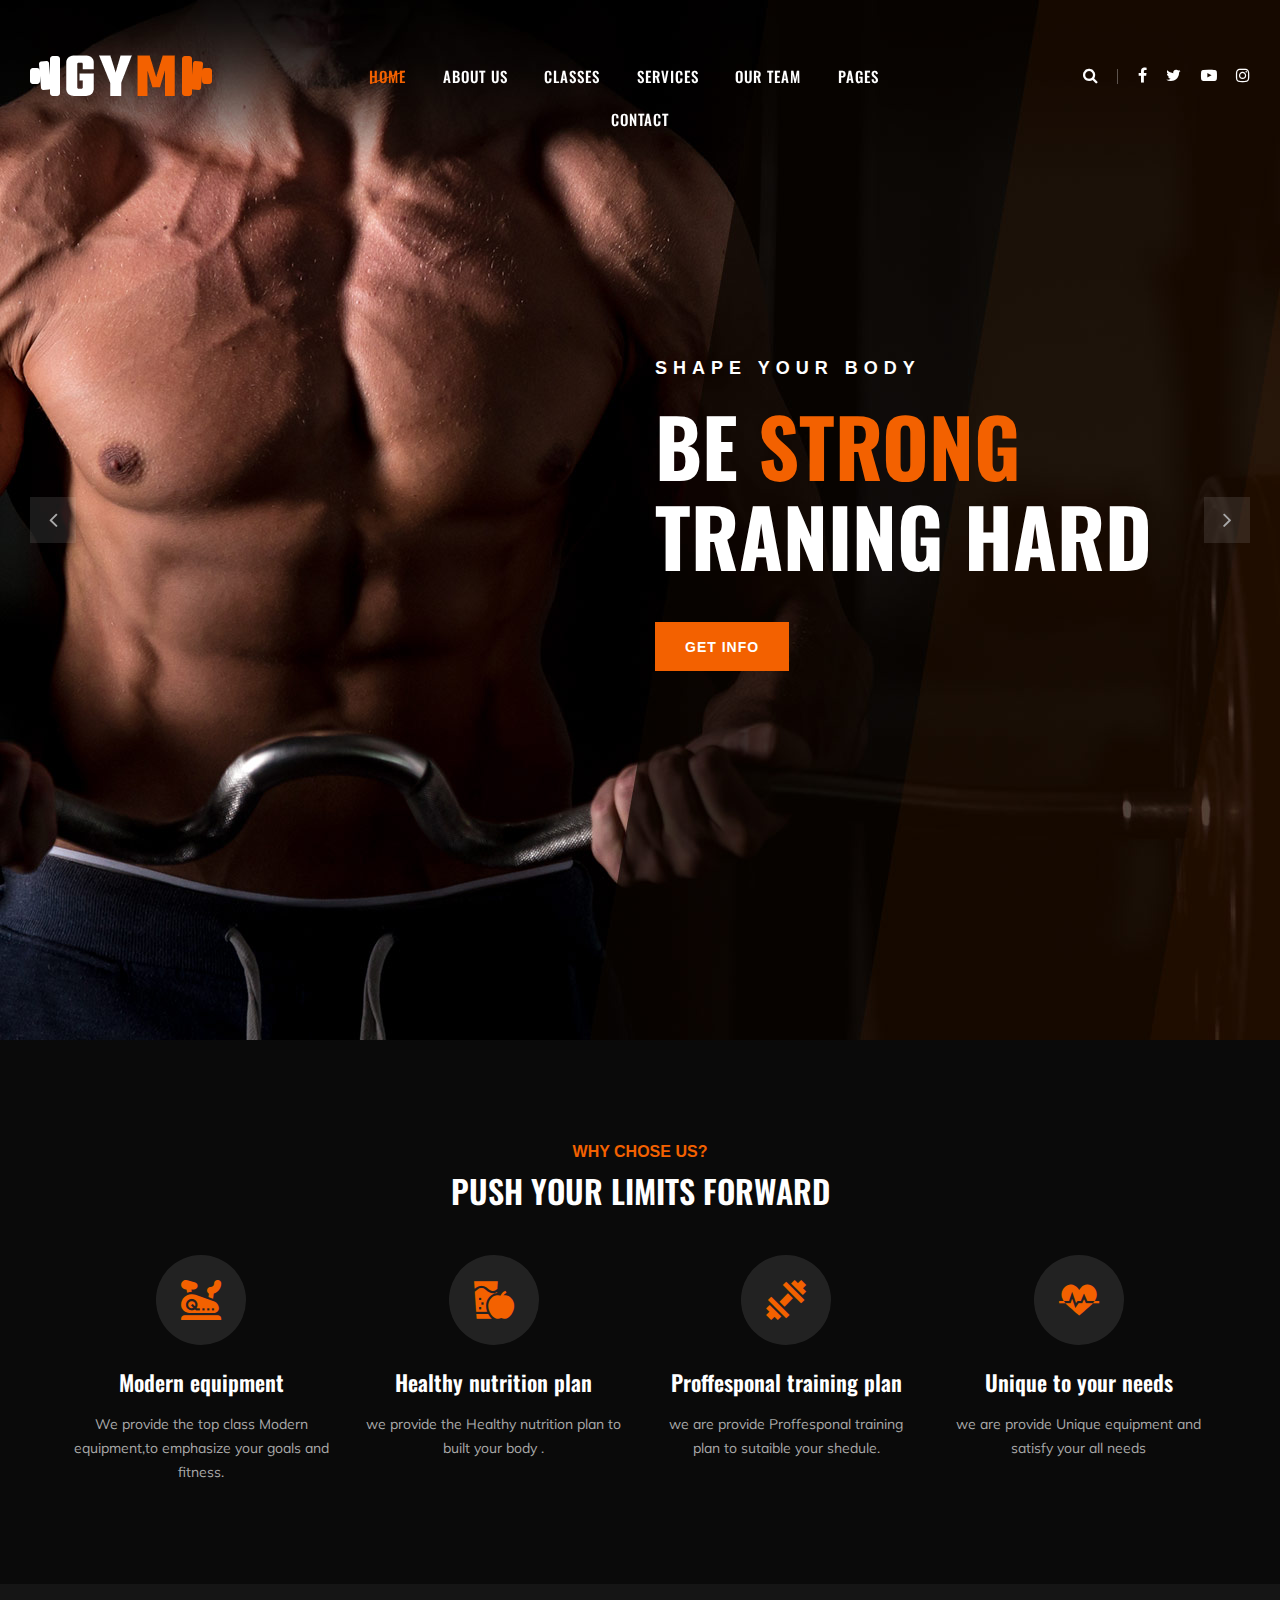
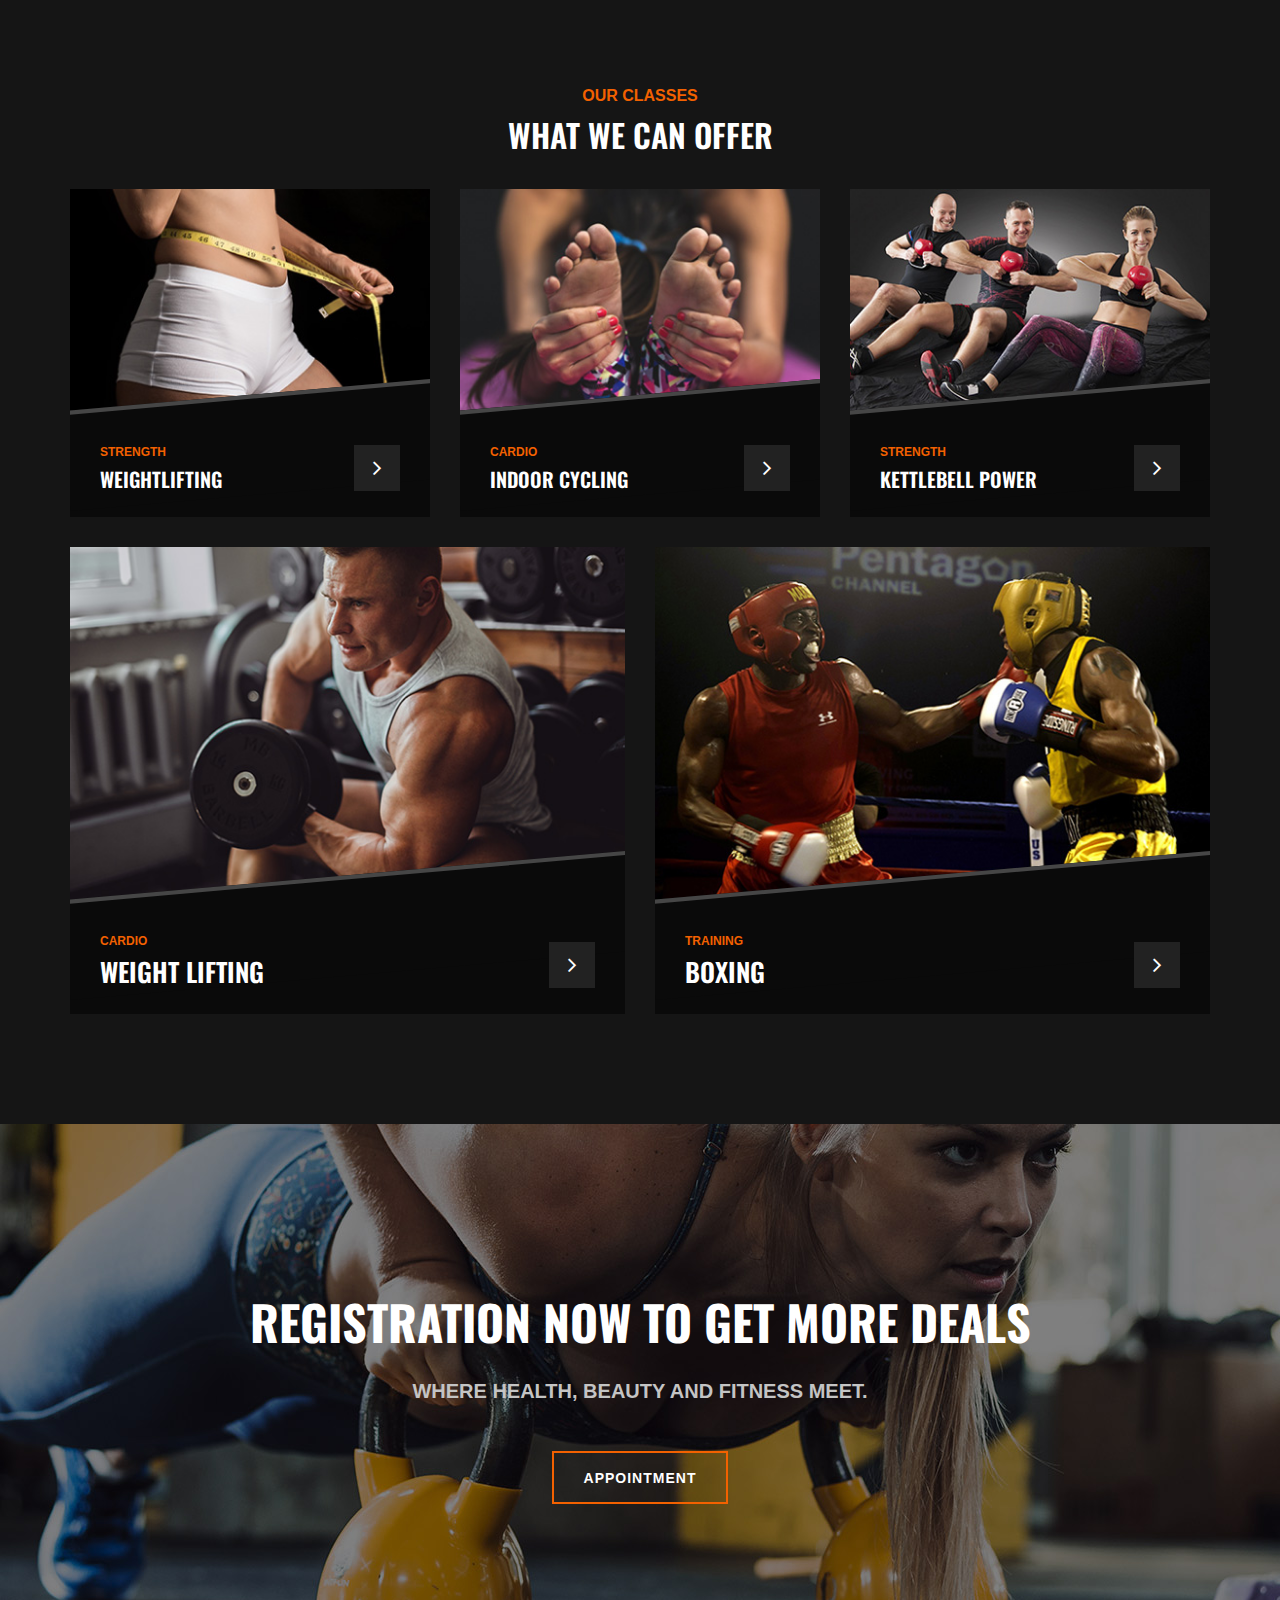
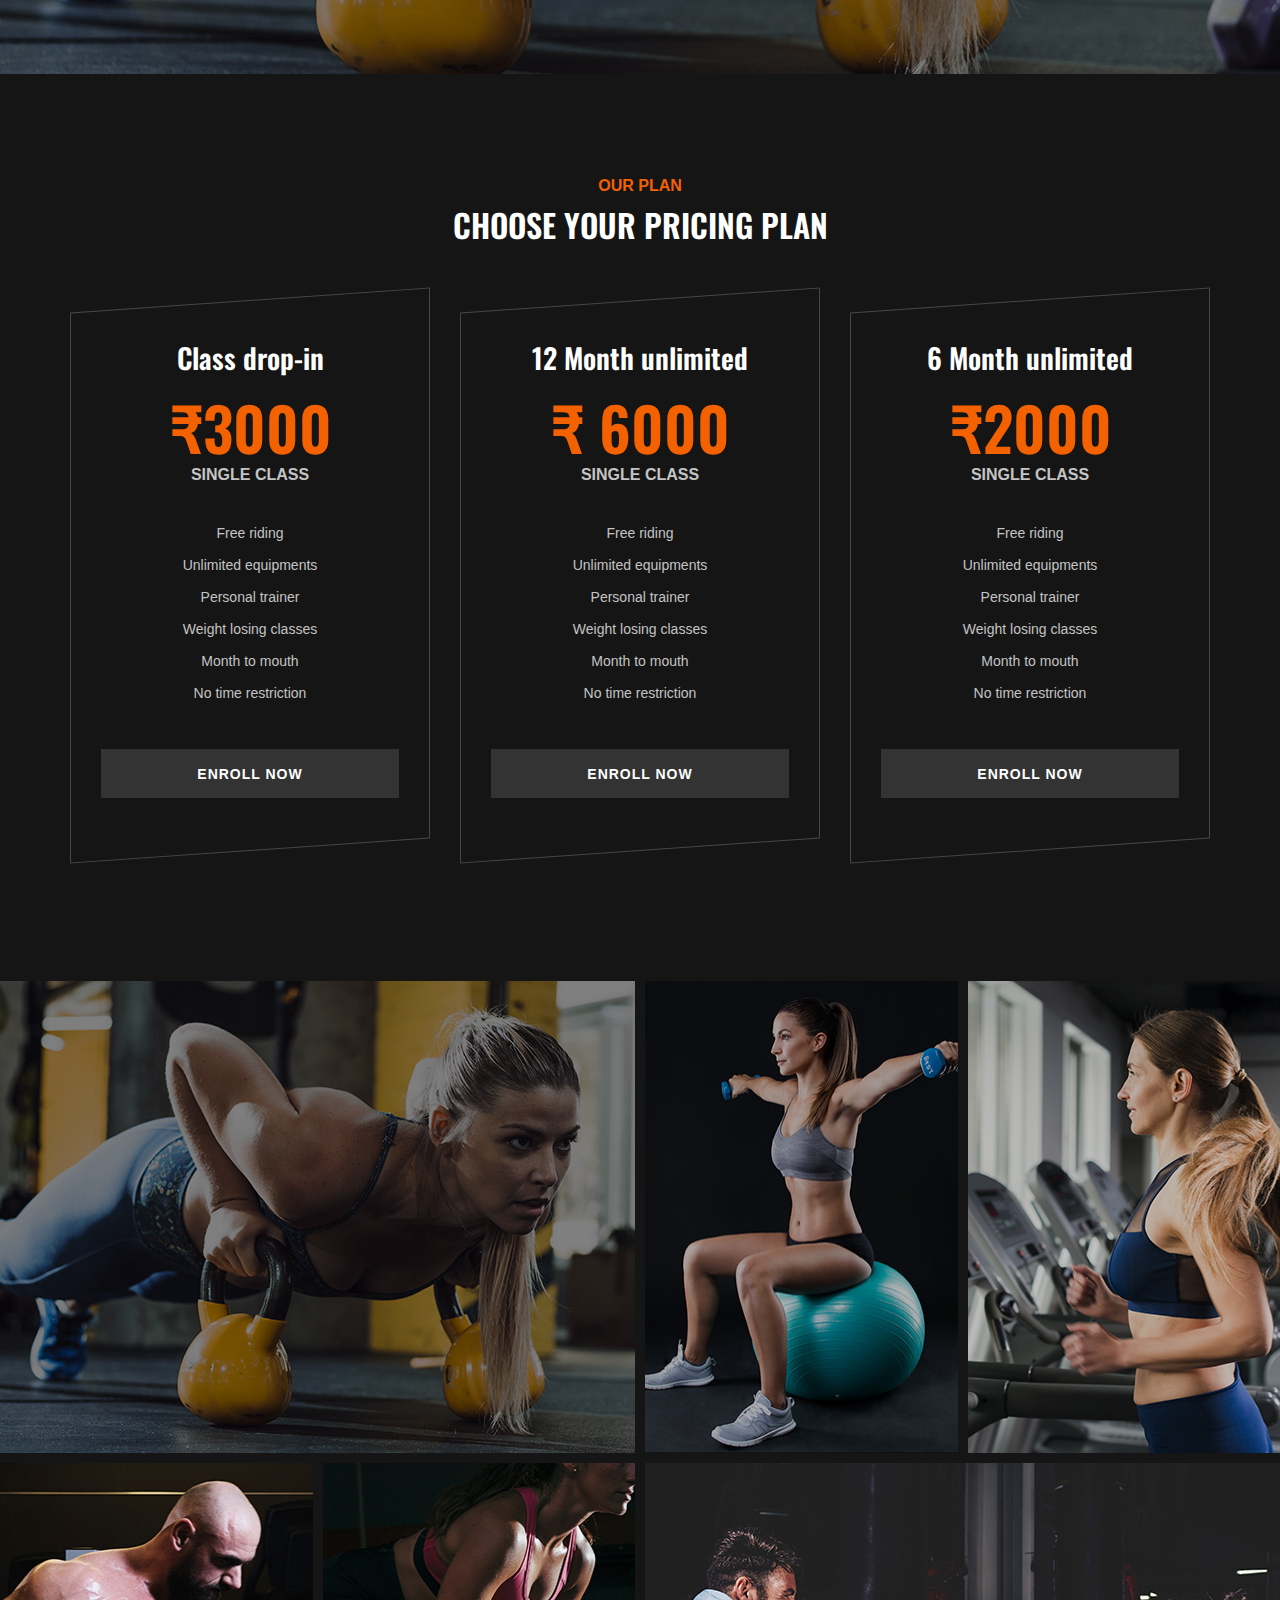
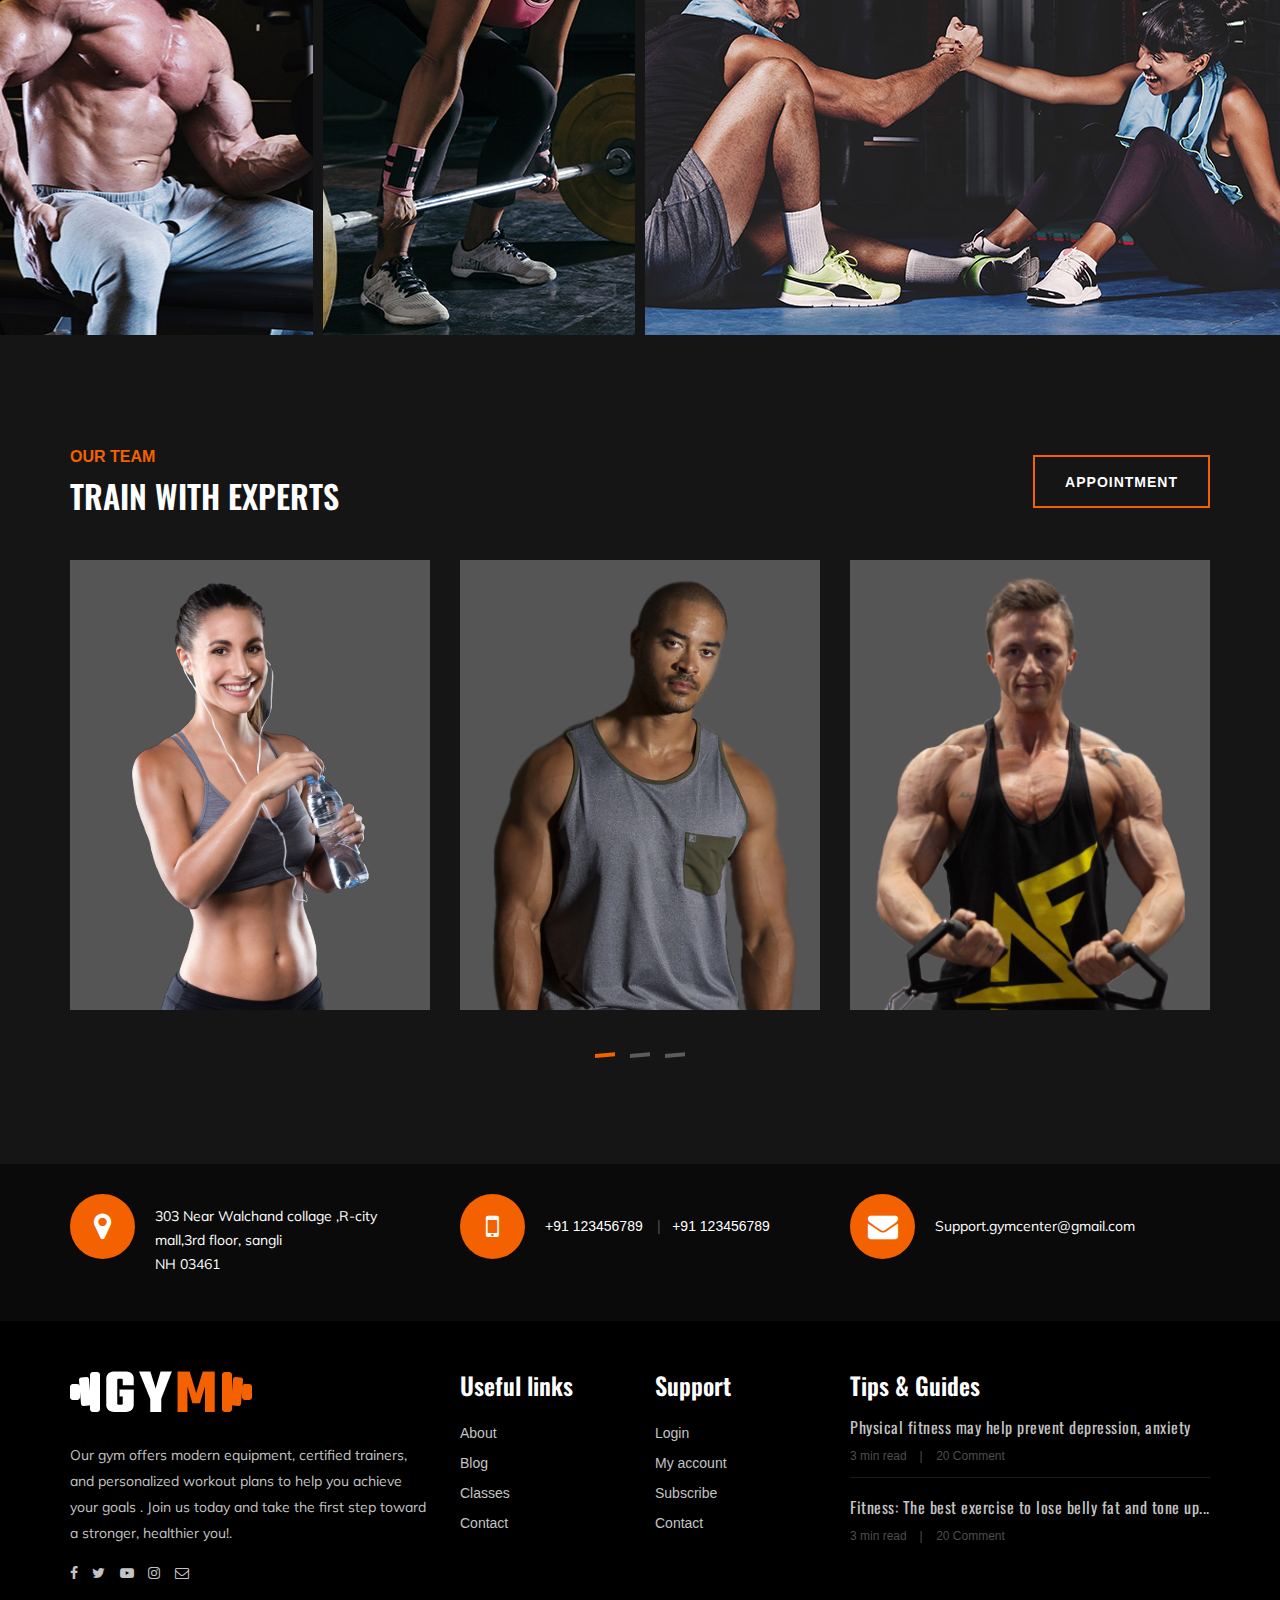
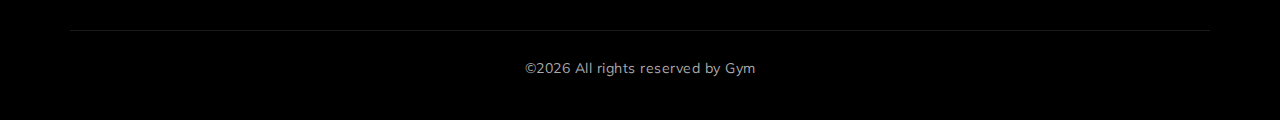
<file: index.html>
<!DOCTYPE html>
<html lang="">

<head>
    <meta charset="UTF-8">
    <meta name="description" content="Gym">
    <meta name="keywords" content="Gym, unica, creative, html">
    <meta name="viewport" content="width=device-width, initial-scale=1.0">
    <meta http-equiv="X-UA-Compatible" content="ie=edge">
    <title>Gym | Home</title>

    <!-- Google Font -->
    <link href="https://fonts.googleapis.com/css?family=Muli:300,400,500,600,700,800,900&display=swap" rel="stylesheet">
    <link href="https://fonts.googleapis.com/css?family=Oswald:300,400,500,600,700&display=swap" rel="stylesheet">

    <!-- Css Styles -->
    <link rel="stylesheet" href="css/bootstrap.min.css" type="text/css">
    <link rel="stylesheet" href="css/font-awesome.min.css" type="text/css">
    <link rel="stylesheet" href="css/flaticon.css" type="text/css">
    <link rel="stylesheet" href="css/owl.carousel.min.css" type="text/css">
    <link rel="stylesheet" href="css/barfiller.css" type="text/css">
    <link rel="stylesheet" href="css/magnific-popup.css" type="text/css">
    <link rel="stylesheet" href="css/slicknav.min.css" type="text/css">
    <link rel="stylesheet" href="css/style.css" type="text/css">
</head>

<body>
    <!-- Page Preloder -->
    <div id="preloder">
        <div class="loader"></div>
    </div>

    <!-- Offcanvas Menu Section Begin -->
    <div class="offcanvas-menu-overlay"></div>
    <div class="offcanvas-menu-wrapper">
        <div class="canvas-close">
            <i class="fa fa-close"></i>
        </div>
        <div class="canvas-search search-switch">
            <i class="fa fa-search"></i>
        </div>
        <nav class="canvas-menu mobile-menu">
            <ul>
                <li><a href="./index.html">Home</a></li>
                <li><a href="./about-us.html">About Us</a></li>
                <li><a href="./classes.html">Classes</a></li>
                <li><a href="./services.html">Services</a></li>
                <li><a href="./team.html">Our Team</a></li>
                <li><a href="#">Pages</a>
                    <ul class="dropdown">
                        <li><a href="./about-us.html">About us</a></li>
                        <li><a href="./class-timetable.html">Classes timetable</a></li>
                        <li><a href="./bmi-calculator.html">Bmi calculate</a></li>
                        <li><a href="./team.html">Our team</a></li>
                        <li><a href="./gallery.html">Gallery</a></li>
                        <li><a href="./blog.html">Our blog</a></li>
                        <li><a href="./404.html">404</a></li>
                    </ul>
                </li>
                <li><a href="./contact.html">Contact</a></li>
            </ul>
        </nav>
        <div id="mobile-menu-wrap"></div>
        <div class="canvas-social">
            <a href="#"><i class="fa fa-facebook"></i></a>
            <a href="#"><i class="fa fa-twitter"></i></a>
            <a href="#"><i class="fa fa-youtube-play"></i></a>
            <a href="#"><i class="fa fa-instagram"></i></a>
        </div>
    </div>
    <!-- Offcanvas Menu Section End -->

    <!-- Header Section Begin -->
    <header class="header-section">
        <div class="container-fluid">
            <div class="row">
                <div class="col-lg-3">
                    <div class="logo">
                        <a href="./index.html">
                            <img src="img/logo.png" alt="">
                        </a>
                    </div>
                </div>
                <div class="col-lg-6">
                    <nav class="nav-menu">
                        <ul>
                            <li class="active"><a href="./index.html">Home</a></li>
                            <li><a href="./about-us.html">About Us</a></li>
                            <li><a href="./class-details.html">Classes</a></li>
                            <li><a href="./services.html">Services</a></li>
                            <li><a href="./team.html">Our Team</a></li>
                            <li><a href="#">Pages</a>
                                <ul class="dropdown">
                                    <li><a href="./about-us.html">About us</a></li>
                                    <!-- <li><a href="./class-timetable.html">Classes timetable</a></li> -->
                                    <li><a href="./bmi-calculator.html">Bmi calculate</a></li>
                                    <li><a href="./team.html">Our team</a></li>
                                    <li><a href="./gallery.html">Gallery</a></li>
                                    <li><a href="./blog.html">Our blog</a></li>
                                    <!-- <li><a href="./404.html">404</a></li> -->
                                </ul>
                            </li>
                            <li><a href="./contact.html">Contact</a></li>
                        </ul>
                    </nav>
                </div>
                <div class="col-lg-3">
                    <div class="top-option">
                        <div class="to-search search-switch">
                            <i class="fa fa-search"></i>
                        </div>
                        <div class="to-social">
                            <a href="#"><i class="fa fa-facebook"></i></a>
                            <a href="#"><i class="fa fa-twitter"></i></a>
                            <a href="#"><i class="fa fa-youtube-play"></i></a>
                            <a href="#"><i class="fa fa-instagram"></i></a>
                        </div>
                    </div>
                </div>
            </div>
            <div class="canvas-open">
                <i class="fa fa-bars"></i>
            </div>
        </div>
    </header>
    <!-- Header End -->

    <!-- Hero Section Begin -->
    <section class="hero-section">
        <div class="hs-slider owl-carousel">
            <div class="hs-item set-bg" data-setbg="img/hero/hero-1.jpg">
                <div class="container">
                    <div class="row">
                        <div class="col-lg-6 offset-lg-6">
                            <div class="hi-text">
                                <span>Shape your body</span>
                                <h1>Be <strong>strong</strong> traning hard</h1>
                                <a href="services.html" class="primary-btn">Get info</a>
                            </div>
                        </div>
                    </div>
                </div>
            </div>
            <div class="hs-item set-bg" data-setbg="img/hero/hero-2.jpg">
                <div class="container">
                    <div class="row">
                        <div class="col-lg-6 offset-lg-6">
                            <div class="hi-text">
                                <span>Shape your body</span>
                                <h1>Be <strong>strong</strong> traning hard</h1>
                                <a href="blog.html" class="primary-btn">Get info</a>
                            </div>
                        </div>
                    </div>
                </div>
            </div>
        </div>
    </section>
    <!-- Hero Section End -->

    <!-- ChoseUs Section Begin -->
    <section class="choseus-section spad">
        <div class="container">
            <div class="row">
                <div class="col-lg-12">
                    <div class="section-title">
                        <span>Why chose us?</span>
                        <h2>PUSH YOUR LIMITS FORWARD</h2>
                    </div>
                </div>
            </div>
            <div class="row">
                <div class="col-lg-3 col-sm-6">
                    <div class="cs-item">
                        <span class="flaticon-034-stationary-bike"></span>
                        <h4>Modern equipment</h4>
                        <p>We provide the top class Modern equipment,to emphasize your goals and fitness.</p>
                    </div>
                </div>
                <div class="col-lg-3 col-sm-6">
                    <div class="cs-item">
                        <span class="flaticon-033-juice"></span>
                        <h4>Healthy nutrition plan</h4>
                        <p>we provide the Healthy nutrition plan to built your body  .</p>
                    </div>
                </div>
                <div class="col-lg-3 col-sm-6">
                    <div class="cs-item">
                        <span class="flaticon-002-dumbell"></span>
                        <h4>Proffesponal training plan</h4>
                        <p>we are provide Proffesponal training plan to sutaible your shedule.</p>
                    </div>
                </div>
                <div class="col-lg-3 col-sm-6">
                    <div class="cs-item">
                        <span class="flaticon-014-heart-beat"></span>
                        <h4>Unique to your needs</h4>
                        <p>we are provide Unique equipment and satisfy your all needs</p>
                    </div>
                </div>
            </div>
        </div>
    </section>
    <!-- ChoseUs Section End -->

    <!-- Classes Section Begin -->
    <section class="classes-section spad">
        <div class="container">
            <div class="row">
                <div class="col-lg-12">
                    <div class="section-title">
                        <span>Our Classes</span>
                        <h2>WHAT WE CAN OFFER</h2>
                    </div>
                </div>
            </div>
            <div class="row">
                <div class="col-lg-4 col-md-6">
                    <div class="class-item">
                        <div class="ci-pic">
                            <img src="img/classes/class-1.jpg" alt="">
                        </div>
                        <div class="ci-text">
                            <span>STRENGTH</span>
                            <h5>Weightlifting</h5>
                            <a href="class-details.html"><i class="fa fa-angle-right"></i></a>
                        </div>
                    </div>
                </div>
                <div class="col-lg-4 col-md-6">
                    <div class="class-item">
                        <div class="ci-pic">
                            <img src="img/classes/class-2.jpg" alt="">
                        </div>
                        <div class="ci-text">
                            <span>Cardio</span>
                            <h5>Indoor cycling</h5>
                            <a href="contact.html"><i class="fa fa-angle-right"></i></a>
                        </div>
                    </div>
                </div>
                <div class="col-lg-4 col-md-6">
                    <div class="class-item">
                        <div class="ci-pic">
                            <img src="img/classes/class-3.jpg" alt="">
                        </div>
                        <div class="ci-text">
                            <span>STRENGTH</span>
                            <h5>Kettlebell power</h5>
                            <a href="contact.html"><i class="fa fa-angle-right"></i></a>
                        </div>
                    </div>
                </div>
                <div class="col-lg-6 col-md-6">
                    <div class="class-item">
                        <div class="ci-pic">
                            <img src="img/classes/class-4.jpg" alt="">
                        </div>
                        <div class="ci-text">
                            <span>Cardio</span>
                            <h4>Weight lifting</h4>
                            <a href="contact.html"><i class="fa fa-angle-right"></i></a>
                        </div>
                    </div>
                </div>
                <div class="col-lg-6">
                    <div class="class-item">
                        <div class="ci-pic">
                            <img src="img/classes/class-5.jpg" alt="">
                        </div>
                        <div class="ci-text">
                            <span>Training</span>
                            <h4>Boxing</h4>
                            <a href="contact.html"><i class="fa fa-angle-right"></i></a>
                        </div>
                    </div>
                </div>
            </div>
        </div>
    </section>
    <!-- ChoseUs Section End -->

    <!-- Banner Section Begin -->
    <section class="banner-section set-bg" data-setbg="img/banner-bg.jpg">
        <div class="container">
            <div class="row">
                <div class="col-lg-12 text-center">
                    <div class="bs-text">
                        <h2>registration now to get more deals</h2>
                        <div class="bt-tips">Where health, beauty and fitness meet.</div>
                        <a href="contact.html" class="primary-btn  btn-normal">Appointment</a>
                    </div>
                </div>
            </div>
        </div>
    </section>
    <!-- Banner Section End -->

    <!-- Pricing Section Begin -->
    <section class="pricing-section spad">
        <div class="container">
            <div class="row">
                <div class="col-lg-12">
                    <div class="section-title">
                        <span>Our Plan</span>
                        <h2>Choose your pricing plan</h2>
                    </div>
                </div>
            </div>
            <div class="row justify-content-center">
                <div class="col-lg-4 col-md-8">
                    <div class="ps-item">
                        <h3>Class drop-in</h3>
                        <div class="pi-price">
                            <h2>₹3000</h2>
                            <span>SINGLE CLASS</span>
                        </div>
                        <ul>
                            <li>Free riding</li>
                            <li>Unlimited equipments</li>
                            <li>Personal trainer</li>
                            <li>Weight losing classes</li>
                            <li>Month to mouth</li>
                            <li>No time restriction</li>
                        </ul>
                        <a href="contact.html" class="primary-btn pricing-btn">Enroll now</a>
                        <a href="contact.html" class="thumb-icon"><i class="fa fa-picture-o"></i></a>
                    </div>
                </div>
                <div class="col-lg-4 col-md-8">
                    <div class="ps-item">
                        <h3>12 Month unlimited</h3>
                        <div class="pi-price">
                            <h2>₹ 6000</h2>
                            <span>SINGLE CLASS</span>
                        </div>
                        <ul>
                            <li>Free riding</li>
                            <li>Unlimited equipments</li>
                            <li>Personal trainer</li>
                            <li>Weight losing classes</li>
                            <li>Month to mouth</li>
                            <li>No time restriction</li>
                        </ul>
                        <a href="contact.html" class="primary-btn pricing-btn">Enroll now</a>
                        <a href="contact.html" class="thumb-icon"><i class="fa fa-picture-o"></i></a>
                    </div>
                </div>
                <div class="col-lg-4 col-md-8">
                    <div class="ps-item">
                        <h3>6 Month unlimited</h3>
                        <div class="pi-price">
                            <h2>₹2000</h2>
                            <span>SINGLE CLASS</span>
                        </div>
                        <ul>
                            <li>Free riding</li>
                            <li>Unlimited equipments</li>
                            <li>Personal trainer</li>
                            <li>Weight losing classes</li>
                            <li>Month to mouth</li>
                            <li>No time restriction</li>
                        </ul>
                        <a href="contact.html" class="primary-btn pricing-btn">Enroll now</a>
                        <a href="contact.html" class="thumb-icon"><i class="fa fa-picture-o"></i></a>
                    </div>
                </div>
            </div>
        </div>
    </section>
    <!-- Pricing Section End -->

    <!-- Gallery Section Begin -->
    <div class="gallery-section">
        <div class="gallery">
            <div class="grid-sizer"></div>
            <div class="gs-item grid-wide set-bg" data-setbg="img/gallery/gallery-1.jpg">
                <a href="img/gallery/gallery-1.jpg" class="thumb-icon image-popup"><i class="fa fa-picture-o"></i></a>
            </div>
            <div class="gs-item set-bg" data-setbg="img/gallery/gallery-2.jpg">
                <a href="img/gallery/gallery-2.jpg" class="thumb-icon image-popup"><i class="fa fa-picture-o"></i></a>
            </div>
            <div class="gs-item set-bg" data-setbg="img/gallery/gallery-3.jpg">
                <a href="img/gallery/gallery-3.jpg" class="thumb-icon image-popup"><i class="fa fa-picture-o"></i></a>
            </div>
            <div class="gs-item set-bg" data-setbg="img/gallery/gallery-4.jpg">
                <a href="img/gallery/gallery-4.jpg" class="thumb-icon image-popup"><i class="fa fa-picture-o"></i></a>
            </div>
            <div class="gs-item set-bg" data-setbg="img/gallery/gallery-5.jpg">
                <a href="img/gallery/gallery-5.jpg" class="thumb-icon image-popup"><i class="fa fa-picture-o"></i></a>
            </div>
            <div class="gs-item grid-wide set-bg" data-setbg="img/gallery/gallery-6.jpg">
                <a href="img/gallery/gallery-6.jpg" class="thumb-icon image-popup"><i class="fa fa-picture-o"></i></a>
            </div>
        </div>
    </div>
    <!-- Gallery Section End -->

    <!-- Team Section Begin -->
    <section class="team-section spad">
        <div class="container">
            <div class="row">
                <div class="col-lg-12">
                    <div class="team-title">
                        <div class="section-title">
                            <span>Our Team</span>
                            <h2>TRAIN WITH EXPERTS</h2>
                        </div>
                        <a href="contact.html" class="primary-btn btn-normal appoinment-btn">appointment</a>
                    </div>
                </div>
            </div>
            <div class="row">
                <div class="ts-slider owl-carousel">
                    <div class="col-lg-4">
                        <div class="ts-item set-bg" data-setbg="img/team/team-1.jpg">
                            <div class="ts_text">
                                <h4>Miss Smita</h4>
                                <span>Gym Trainer</span>
                            </div>
                        </div>
                    </div>
                    <div class="col-lg-4">
                        <div class="ts-item set-bg" data-setbg="img/team/team-2.jpg">
                            <div class="ts_text">
                                <h4>vikrant mehta</h4>
                                <span>Gym Trainer</span>
                            </div>
                        </div>
                    </div>
                    <div class="col-lg-4">
                        <div class="ts-item set-bg" data-setbg="img/team/team-3.jpg">
                            <div class="ts_text">
                                <h4>john reache</h4>
                                <span>Gym Trainer</span>
                            </div>
                        </div>
                    </div>
                    <div class="col-lg-4">
                        <div class="ts-item set-bg" data-setbg="img/team/team-4.jpg">
                            <div class="ts_text">
                                <h4>Athart Rachel</h4>
                                <span>Gym Trainer</span>
                            </div>
                        </div>
                    </div>
                    <div class="col-lg-4">
                        <div class="ts-item set-bg" data-setbg="img/team/team-5.jpg">
                            <div class="ts_text">
                                <h4>Rita k </h4>
                                <span>Gym Trainer</span>
                            </div>
                        </div>
                    </div>
                    <div class="col-lg-4">
                        <div class="ts-item set-bg" data-setbg="img/team/team-6.jpg">
                            <div class="ts_text">
                                <h4> Miss Anamika </h4>
                                <span>Gym Trainer</span>
                            </div>
                        </div>
                    </div>
                </div>
            </div>
        </div>
    </section>
    <!-- Team Section End -->

    <!-- Get In Touch Section Begin -->
    <div class="gettouch-section">
        <div class="container">
            <div class="row">
                <div class="col-md-4">
                    <div class="gt-text">
                        <i class="fa fa-map-marker"></i>
                        <p>303 Near Walchand collage ,R-city mall,3rd floor, sangli<br/> NH 03461</p>
                    </div>
                </div>
                <div class="col-md-4">
                    <div class="gt-text">
                        <i class="fa fa-mobile"></i>
                        <ul>
                            <li>+91 123456789</li>
                            <li>+91 123456789</li>
                        </ul>
                    </div>
                </div>
                <div class="col-md-4">
                    <div class="gt-text email">
                        <i class="fa fa-envelope"></i>
                        <p>Support.gymcenter@gmail.com</p>
                    </div>
                </div>
            </div>
        </div>
    </div>
    <!-- Get In Touch Section End -->

    <!-- Footer Section Begin -->
    <section class="footer-section">
        <div class="container">
            <div class="row">
                <div class="col-lg-4">
                    <div class="fs-about">
                        <div class="fa-logo">
                            <a href="#"><img src="img/logo.png" alt=""></a>
                        </div>
                        <p>Our gym offers modern equipment, certified trainers, and personalized workout plans to help you achieve your goals .

Join us today and take the first step toward a stronger, healthier you!.</p>
                        <div class="fa-social">
                            <a href="#"><i class="fa fa-facebook"></i></a>
                            <a href="#"><i class="fa fa-twitter"></i></a>
                            <a href="#"><i class="fa fa-youtube-play"></i></a>
                            <a href="#"><i class="fa fa-instagram"></i></a>
                            <a href="#"><i class="fa  fa-envelope-o"></i></a>
                        </div>
                    </div>
                </div>
                <div class="col-lg-2 col-md-3 col-sm-6">
                    <div class="fs-widget">
                        <h4>Useful links</h4>
                        <ul>
                            <li><a href="about-us.html">About</a></li>
                            <li><a href="blog.html">Blog</a></li>
                            <li><a href="class-details.html">Classes</a></li>
                            <li><a href="contact.html">Contact</a></li>
                        </ul>
                    </div>
                </div>
                <div class="col-lg-2 col-md-3 col-sm-6">
                    <div class="fs-widget">
                        <h4>Support</h4>
                        <ul>
                            <li><a href="#">Login</a></li>
                            <li><a href="#">My account</a></li>
                            <li><a href="#">Subscribe</a></li>
                            <li><a href="#">Contact</a></li>
                        </ul>
                    </div>
                </div>
                <div class="col-lg-4 col-md-6">
                    <div class="fs-widget">
                        <h4>Tips & Guides</h4>
                        <div class="fw-recent">
                            <h6><a href="#">Physical fitness may help prevent depression, anxiety</a></h6>
                            <ul>
                                <li>3 min read</li>
                                <li>20 Comment</li>
                            </ul>
                        </div>
                        <div class="fw-recent">
                            <h6><a href="#">Fitness: The best exercise to lose belly fat and tone up...</a></h6>
                            <ul>
                                <li>3 min read</li>
                                <li>20 Comment</li>
                            </ul>
                        </div>
                    </div>
                </div>
            </div>
            <div class="row">
                <div class="col-lg-12 text-center">
                    <div class="copyright-text">
                        <p>
  &copy;<script>document.write(new Date().getFullYear());</script> All rights reserved by Gym
  </p>
                    </div>
                </div>
            </div>
        </div>
    </section>
    <!-- Footer Section End -->

    <!-- Search model Begin -->
    <div class="search-model">
        <div class="h-100 d-flex align-items-center justify-content-center">
            <div class="search-close-switch">+</div>
            <form class="search-model-form">
                <input type="text" id="search-input" placeholder="Search here.....">
            </form>
        </div>
    </div>
    <!-- Search model end -->

    <!-- Js Plugins -->
    <script src="js/jquery-3.3.1.min.js"></script>
    <script src="js/bootstrap.min.js"></script>
    <script src="js/jquery.magnific-popup.min.js"></script>
    <script src="js/masonry.pkgd.min.js"></script>
    <script src="js/jquery.barfiller.js"></script>
    <script src="js/jquery.slicknav.js"></script>
    <script src="js/owl.carousel.min.js"></script>
    <script src="js/main.js"></script>



</body>

</html>
</file>
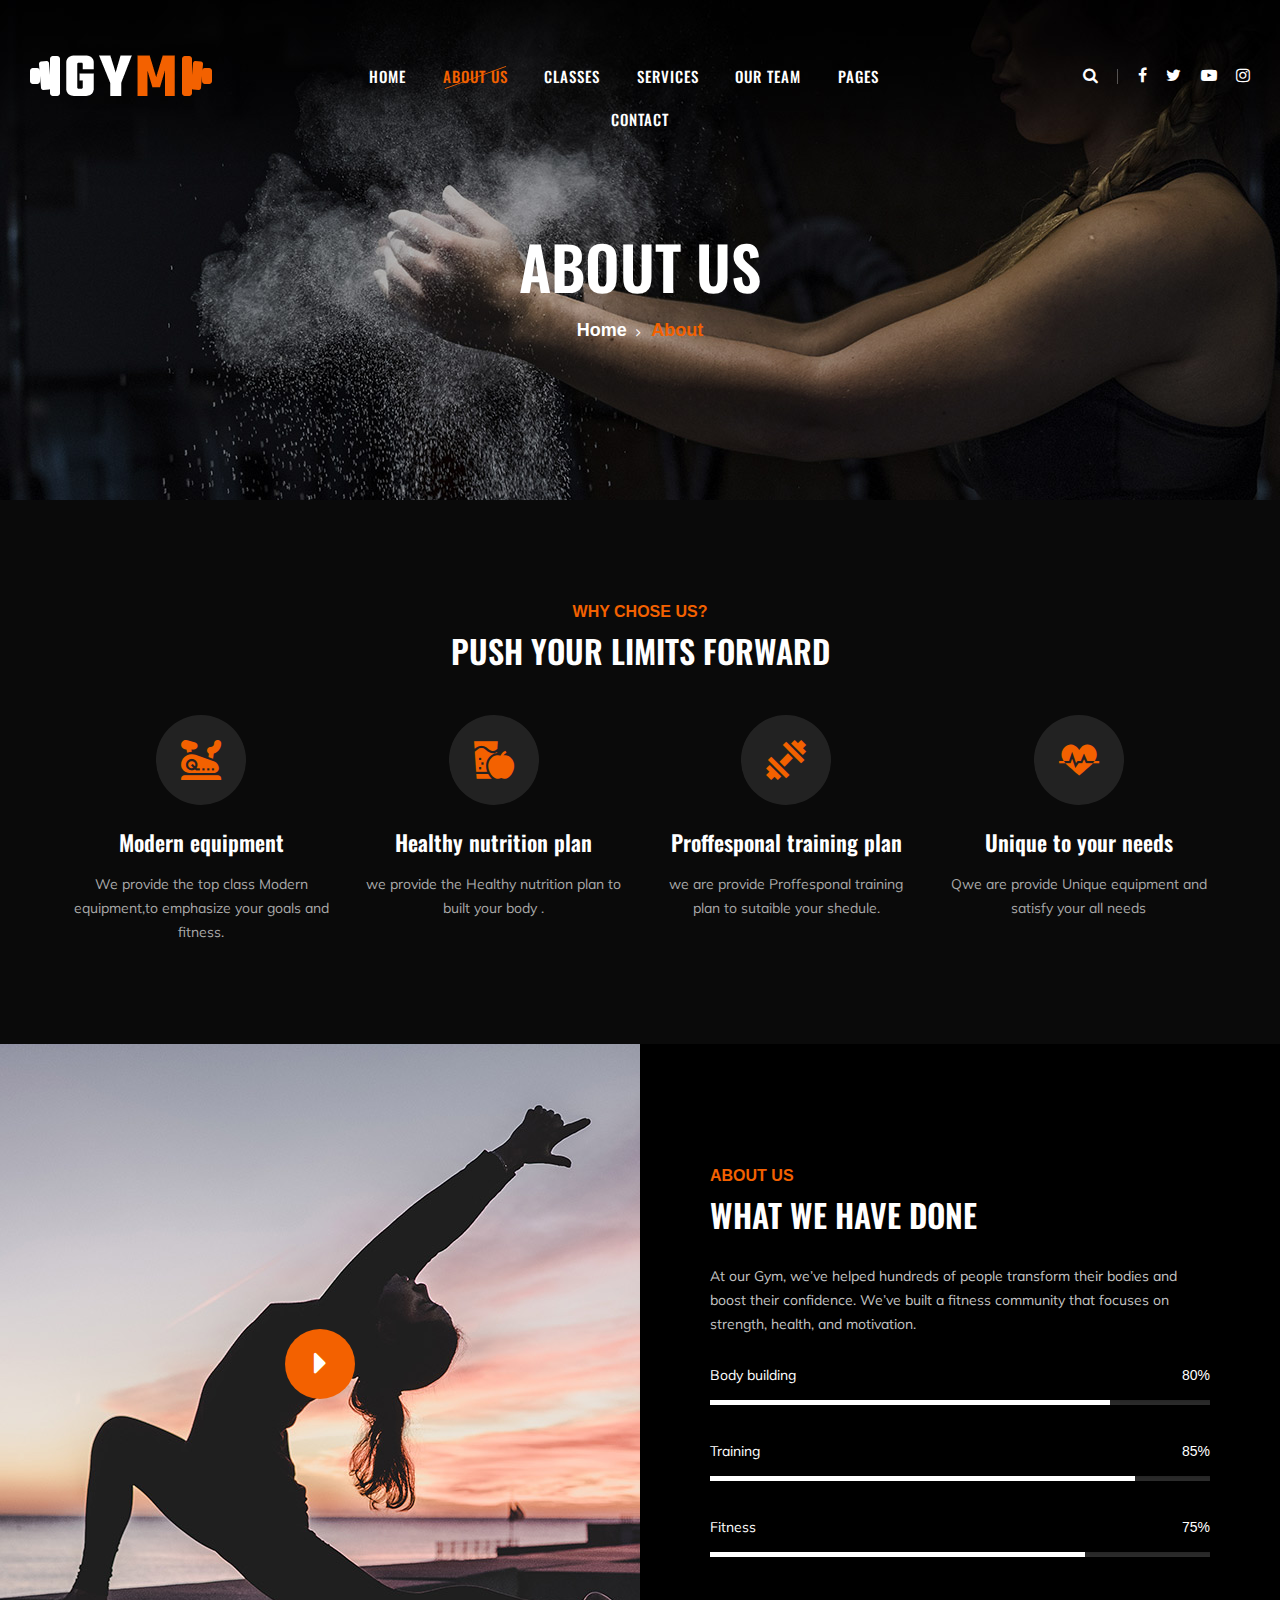
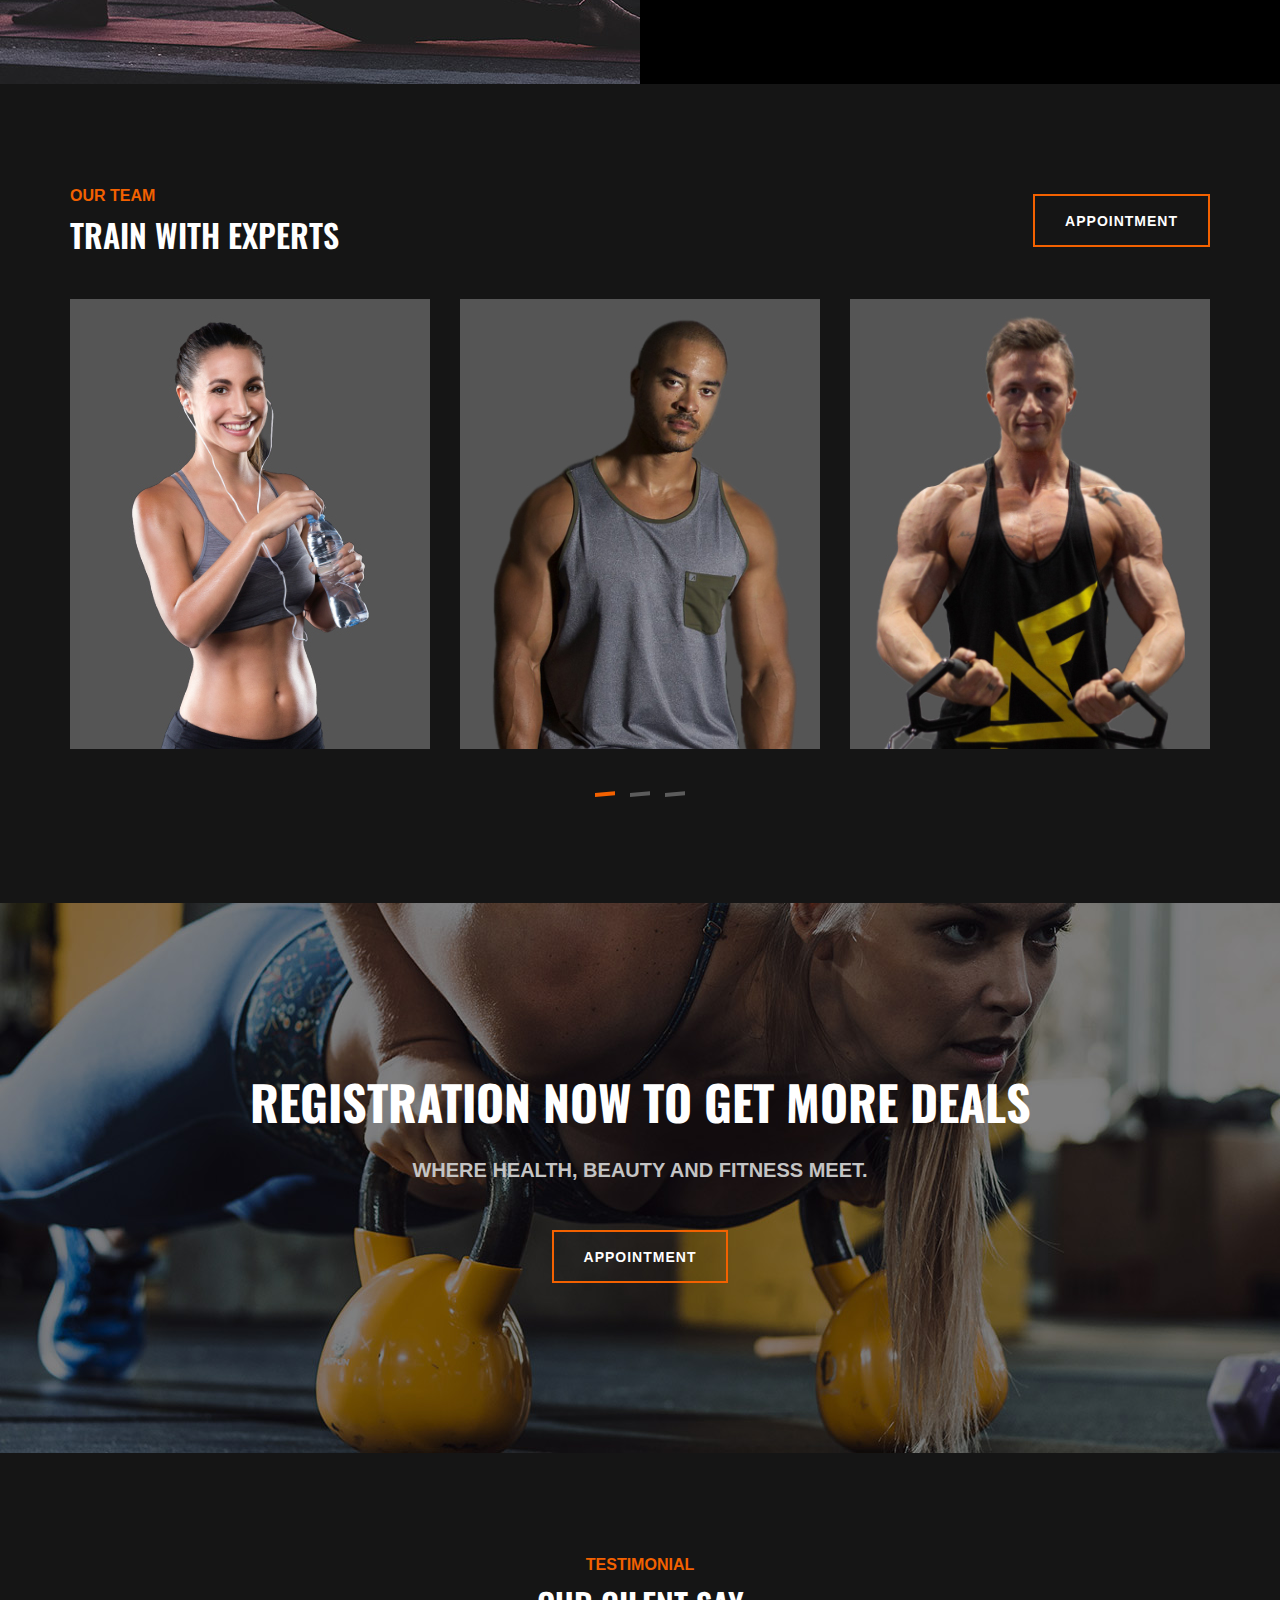
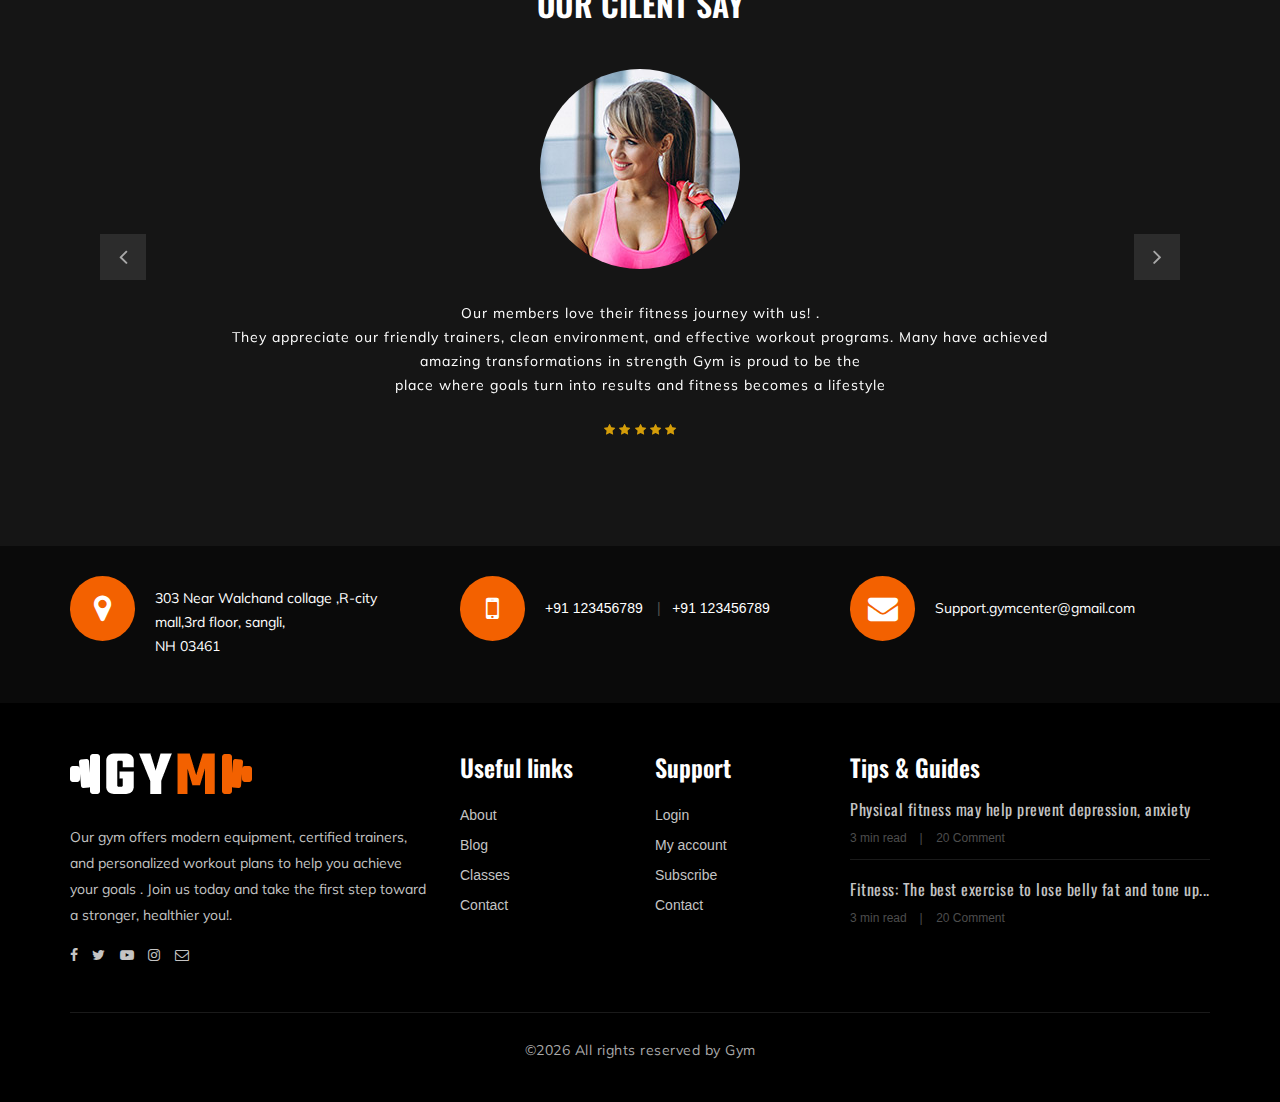
<file: about-us.html>
<!DOCTYPE html>
<html lang="">

<head>
    <meta charset="UTF-8">
    <meta name="description" content="Gym">
    <meta name="keywords" content="Gym, unica, creative, html">
    <meta name="viewport" content="width=device-width, initial-scale=1.0">
    <meta http-equiv="X-UA-Compatible" content="ie=edge">
    <title>Gym | about us </title>

    <!-- Google Font -->
    <link href="https://fonts.googleapis.com/css?family=Muli:300,400,500,600,700,800,900&display=swap" rel="stylesheet">
    <link href="https://fonts.googleapis.com/css?family=Oswald:300,400,500,600,700&display=swap" rel="stylesheet">

    <!-- Css Styles -->
    <link rel="stylesheet" href="css/bootstrap.min.css" type="text/css">
    <link rel="stylesheet" href="css/font-awesome.min.css" type="text/css">
    <link rel="stylesheet" href="css/flaticon.css" type="text/css">
    <link rel="stylesheet" href="css/owl.carousel.min.css" type="text/css">
    <link rel="stylesheet" href="css/barfiller.css" type="text/css">
    <link rel="stylesheet" href="css/magnific-popup.css" type="text/css">
    <link rel="stylesheet" href="css/slicknav.min.css" type="text/css">
    <link rel="stylesheet" href="css/style.css" type="text/css">
</head>

<body>
    <!-- Page Preloder -->
    <div id="preloder">
        <div class="loader"></div>
    </div>

 <!-- Offcanvas Menu Section Begin -->
    <div class="offcanvas-menu-overlay"></div>
    <div class="offcanvas-menu-wrapper">
        <div class="canvas-close">
            <i class="fa fa-close"></i>
        </div>
        <div class="canvas-search search-switch">
            <i class="fa fa-search"></i>
        </div>
        <nav class="canvas-menu mobile-menu">
            <ul>
                <li><a href="./index.html">Home</a></li>
                <li><a href="./about-us.html">About Us</a></li>
                <li><a href="./classes.html">Classes</a></li>
                <li><a href="./services.html">Services</a></li>
                <li><a href="./team.html">Our Team</a></li>
                <li><a href="#">Pages</a>
                    <ul class="dropdown">
                        <li><a href="./about-us.html">About us</a></li>
                        <li><a href="./class-timetable.html">Classes timetable</a></li>
                        <li><a href="./bmi-calculator.html">Bmi calculate</a></li>
                        <li><a href="./team.html">Our team</a></li>
                        <li><a href="./gallery.html">Gallery</a></li>
                        <li><a href="./blog.html">Our blog</a></li>
                        <li><a href="./404.html">404</a></li>
                    </ul>
                </li>
                <li><a href="./contact.html">Contact</a></li>
            </ul>
        </nav>
        <div id="mobile-menu-wrap"></div>
        <div class="canvas-social">
            <a href="#"><i class="fa fa-facebook"></i></a>
            <a href="#"><i class="fa fa-twitter"></i></a>
            <a href="#"><i class="fa fa-youtube-play"></i></a>
            <a href="#"><i class="fa fa-instagram"></i></a>
        </div>
    </div>
    <!-- Offcanvas Menu Section End -->

    <!-- Header Section Begin -->
    <header class="header-section">
        <div class="container-fluid">
            <div class="row">
                <div class="col-lg-3">
                    <div class="logo">
                        <a href="./index.html">
                            <img src="img/logo.png" alt="">
                        </a>
                    </div>
                </div>
                <div class="col-lg-6">
                    <nav class="nav-menu">
                        <ul>
                            <li><a href="./index.html">Home</a></li>
                            <li class="active"><a href="./about-us.html">About Us</a></li>
                            <li><a href="./class-details.html">Classes</a></li>
                            <li><a href="./services.html">Services</a></li>
                            <li><a href="./team.html">Our Team</a></li>
                            <li><a href="#">Pages</a>
                                <ul class="dropdown">
                                    <li><a href="./about-us.html">About us</a></li>
                                    <li><a href="./class-timetable.html">Classes timetable</a></li>
                                    <li><a href="./bmi-calculator.html">Bmi calculate</a></li>
                                    <li><a href="./team.html">Our team</a></li>
                                    <li><a href="./gallery.html">Gallery</a></li>
                                    <li><a href="./blog.html">Our blog</a></li>
                                    <li><a href="./404.html">404</a></li>
                                </ul>
                            </li>
                            <li><a href="./contact.html">Contact</a></li>
                        </ul>
                    </nav>
                </div>
                <div class="col-lg-3">
                    <div class="top-option">
                        <div class="to-search search-switch">
                            <i class="fa fa-search"></i>
                        </div>
                        <div class="to-social">
                            <a href="#"><i class="fa fa-facebook"></i></a>
                            <a href="#"><i class="fa fa-twitter"></i></a>
                            <a href="#"><i class="fa fa-youtube-play"></i></a>
                            <a href="#"><i class="fa fa-instagram"></i></a>
                        </div>
                    </div>
                </div>
            </div>
            <div class="canvas-open">
                <i class="fa fa-bars"></i>
            </div>
        </div>
    </header>
    <!-- Header End -->

    <!-- Breadcrumb Section Begin -->
    <section class="breadcrumb-section set-bg" data-setbg="img/breadcrumb-bg.jpg">
        <div class="container">
            <div class="row">
                <div class="col-lg-12 text-center">
                    <div class="breadcrumb-text">
                        <h2>About us</h2>
                        <div class="bt-option">
                            <a href="./index.html">Home</a>
                            <span>About</span>
                        </div>
                    </div>
                </div>
            </div>
        </div>
    </section>
    <!-- Breadcrumb Section End -->

    <!-- ChoseUs Section Begin -->
    <section class="choseus-section spad">
        <div class="container">
            <div class="row">
                <div class="col-lg-12">
                    <div class="section-title">
                        <span>Why chose us?</span>
                        <h2>PUSH YOUR LIMITS FORWARD</h2>
                    </div>
                </div>
            </div>
            <div class="row">
                <div class="col-lg-3 col-sm-6">
                    <div class="cs-item">
                        <span class="flaticon-034-stationary-bike"></span>
                        <h4>Modern equipment</h4>
                        <p>We provide the top class Modern equipment,to emphasize your goals and fitness.</p>
                    </div>
                </div>
                <div class="col-lg-3 col-sm-6">
                    <div class="cs-item">
                        <span class="flaticon-033-juice"></span>
                        <h4>Healthy nutrition plan</h4>
                        <p>we provide the Healthy nutrition plan to built your body  .</p>
                    </div>
                </div>
                <div class="col-lg-3 col-sm-6">
                    <div class="cs-item">
                        <span class="flaticon-002-dumbell"></span>
                        <h4>Proffesponal training plan</h4>
                        <p>we are provide Proffesponal training plan to sutaible your shedule.</p>
                    </div>
                </div>
                <div class="col-lg-3 col-sm-6">
                    <div class="cs-item">
                        <span class="flaticon-014-heart-beat"></span>
                        <h4>Unique to your needs</h4>
                        <p>Qwe are provide Unique equipment and satisfy your all needs</p>
                    </div>
                </div>
            </div>
        </div>
    </section>
    <!-- ChoseUs Section End -->

    <!-- About US Section Begin -->
    <section class="aboutus-section">
        <div class="container-fluid">
            <div class="row">
                <div class="col-lg-6 p-0">
                    <div class="about-video set-bg" data-setbg="img/about-us.jpg">
                        <a href="#" class="play-btn video-popup"><i
                                class="fa fa-caret-right"></i></a>
                    </div>
                </div>
                <div class="col-lg-6 p-0">
                    <div class="about-text">
                        <div class="section-title">
                            <span>About Us</span>
                            <h2>What we have done</h2>
                        </div>
                        <div class="at-desc">
                            <p>At our Gym, we’ve helped hundreds of people transform their bodies and boost their confidence.
We’ve built a fitness community that focuses on strength, health, and motivation.</p>
                        </div>
                        <div class="about-bar">
                            <div class="ab-item">
                                <p>Body building</p>
                                <div id="bar1" class="barfiller">
                                    <span class="fill" data-percentage="80"></span>
                                    <div class="tipWrap">
                                        <span class="tip"></span>
                                    </div>
                                </div>
                            </div>
                            <div class="ab-item">
                                <p>Training</p>
                                <div id="bar2" class="barfiller">
                                    <span class="fill" data-percentage="85"></span>
                                    <div class="tipWrap">
                                        <span class="tip"></span>
                                    </div>    
                                </div>
                            </div>
                            <div class="ab-item">
                                <p>Fitness</p>
                                <div id="bar3" class="barfiller">
                                    <span class="fill" data-percentage="75"></span>
                                    <div class="tipWrap">
                                        <span class="tip"></span>
                                    </div>
                                </div>
                            </div>
                        </div>
                    </div>
                </div>
            </div>
        </div>
    </section>
    <!-- About US Section End -->

    <!-- Team Section Begin -->
    <section class="team-section spad">
        <div class="container">
            <div class="row">
                <div class="col-lg-12">
                    <div class="team-title">
                        <div class="section-title">
                            <span>Our Team</span>
                            <h2>TRAIN WITH EXPERTS</h2>
                        </div>
                        <a href="contact.html" class="primary-btn btn-normal appoinment-btn">appointment</a>
                    </div>
                </div>
            </div>
            <div class="row">
                <div class="ts-slider owl-carousel">
                    <div class="col-lg-4">
                        <div class="ts-item set-bg" data-setbg="img/team/team-1.jpg">
                            <div class="ts_text">
                                <h4>smita k</h4>
                                <span>Gym Trainer</span>
                            </div>
                        </div>
                    </div>
                    <div class="col-lg-4">
                        <div class="ts-item set-bg" data-setbg="img/team/team-2.jpg">
                            <div class="ts_text">
                                <h4>john reache</h4>
                                <span>Gym Trainer</span>
                            </div>
                        </div>
                    </div>
                    <div class="col-lg-4">
                        <div class="ts-item set-bg" data-setbg="img/team/team-3.jpg">
                            <div class="ts_text">
                                <h4>vikrant mehta</h4>
                                <span>Gym Trainer</span>
                            </div>
                        </div>
                    </div>
                    <div class="col-lg-4">
                        <div class="ts-item set-bg" data-setbg="img/team/team-4.jpg">
                            <div class="ts_text">
                                <h4>Athart Rachel</h4>
                                <span>Gym Trainer</span>
                            </div>
                        </div>
                    </div>
                    <div class="col-lg-4">
                        <div class="ts-item set-bg" data-setbg="img/team/team-5.jpg">
                            <div class="ts_text">
                                <h4>Rita k</h4>
                                <span>Gym Trainer</span>
                            </div>
                        </div>
                    </div>
                    <div class="col-lg-4">
                        <div class="ts-item set-bg" data-setbg="img/team/team-6.jpg">
                            <div class="ts_text">
                                <h4>Anamika</h4>
                                <span>Gym Trainer</span>
                            </div>
                        </div>
                    </div>
                </div>
            </div>
        </div>
    </section>
    <!-- Team Section End -->

    <!-- Banner Section Begin -->
    <section class="banner-section set-bg" data-setbg="img/banner-bg.jpg">
        <div class="container">
            <div class="row">
                <div class="col-lg-12 text-center">
                    <div class="bs-text">
                        <h2>registration now to get more deals</h2>
                        <div class="bt-tips">Where health, beauty and fitness meet.</div>
                        <a href="contact.html" class="primary-btn  btn-normal">Appointment</a>
                    </div>
                </div>
            </div>
        </div>
    </section>
    <!-- Banner Section End -->

    <!-- Testimonial Section Begin -->
    <section class="testimonial-section spad">
        <div class="container">
            <div class="row">
                <div class="col-lg-12">
                    <div class="section-title">
                        <span>Testimonial</span>
                        <h2>Our cilent say</h2>
                    </div>
                </div>
            </div>
            <div class="ts_slider owl-carousel">
                <div class="ts_item">
                    <div class="row">
                        <div class="col-lg-12 text-center">
                            <div class="ti_pic">
                                <img src="img/testimonial/testimonial-1.jpg" alt="">
                            </div>
                            <div class="ti_text">
                                <p>Our members love their fitness journey with us! .<br />They appreciate our friendly trainers, clean environment, and effective workout programs. Many have achieved <br/>amazing transformations in strength  Gym is proud to be the <br/>place where goals turn into results and fitness becomes a lifestyle </h5>
                                <div class="tt-rating">
                                    <i class="fa fa-star"></i>
                                    <i class="fa fa-star"></i>
                                    <i class="fa fa-star"></i>
                                    <i class="fa fa-star"></i>
                                    <i class="fa fa-star"></i>
                                </div>
                            </div>
                        </div>
                    </div>
                </div>
                <div class="ts_item">
                    <div class="row">
                        <div class="col-lg-12 text-center">
                            <div class="ti_pic">
                                <img src="img/testimonial/testimonial-2.jpg" alt="">
                            </div>
                            <div class="ti_text">
                                <p>They appreciate our friendly trainers, clean environment, and effective workout programs. Many have achieved
                                    Many have achieved<br /> amazing transformations in strength  Gym is proud to be the
                              place where goals<br /> viverra maecenas accumsan lacus vel facilisis.</p>
                                <h5>Manasvi patil</h5>
                                <div class="tt-rating">
                                    <i class="fa fa-star"></i>
                                    <i class="fa fa-star"></i>
                                    <i class="fa fa-star"></i>
                                    <i class="fa fa-star"></i>
                                    <i class="fa fa-star"></i>
                                </div>
                            </div>
                        </div>
                    </div>
                </div>
            </div>
        </div>
    </section>
    <!-- Testimonial Section End -->

    <!-- Get In Touch Section Begin -->
    <div class="gettouch-section">
        <div class="container">
            <div class="row">
                <div class="col-md-4">
                    <div class="gt-text">
                        <i class="fa fa-map-marker"></i>
                        <p>303 Near Walchand collage ,R-city mall,3rd floor, sangli,<br/> NH 03461</p>
                    </div>
                </div>
                <div class="col-md-4">
                    <div class="gt-text">
                        <i class="fa fa-mobile"></i>
                        <ul>
                            <li>+91 123456789</li>
                            <li>+91 123456789</li>
                        </ul>
                    </div>
                </div>
                <div class="col-md-4">
                    <div class="gt-text email">
                        <i class="fa fa-envelope"></i>
                        <p>Support.gymcenter@gmail.com</p>
                    </div>
                </div>
            </div>
        </div>
    </div>
    <!-- Get In Touch Section End -->

    <!-- Footer Section Begin -->
    <section class="footer-section">
        <div class="container">
            <div class="row">
                <div class="col-lg-4">
                    <div class="fs-about">
                        <div class="fa-logo">
                            <a href="#"><img src="img/logo.png" alt=""></a>
                        </div>
                        <p>Our gym offers modern equipment, certified trainers, and personalized workout plans to help you achieve your goals .

Join us today and take the first step toward a stronger, healthier you!.</p>
                        <div class="fa-social">
                            <a href="#"><i class="fa fa-facebook"></i></a>
                            <a href="#"><i class="fa fa-twitter"></i></a>
                            <a href="#"><i class="fa fa-youtube-play"></i></a>
                            <a href="#"><i class="fa fa-instagram"></i></a>
                            <a href="#"><i class="fa  fa-envelope-o"></i></a>
                        </div>
                    </div>
                </div>
                <div class="col-lg-2 col-md-3 col-sm-6">
                    <div class="fs-widget">
                        <h4>Useful links</h4>
                        <ul>
                            <li><a href="about-us.html">About</a></li>
                            <li><a href="blog.html">Blog</a></li>
                            <li><a href="class-details.html">Classes</a></li>
                            <li><a href="contact.html">Contact</a></li>
                        </ul>
                    </div>
                </div>
                <div class="col-lg-2 col-md-3 col-sm-6">
                    <div class="fs-widget">
                        <h4>Support</h4>
                        <ul>
                            <li><a href="#">Login</a></li>
                            <li><a href="#">My account</a></li>
                            <li><a href="#">Subscribe</a></li>
                            <li><a href="#">Contact</a></li>
                        </ul>
                    </div>
                </div>
                <div class="col-lg-4 col-md-6">
                    <div class="fs-widget">
                        <h4>Tips & Guides</h4>
                        <div class="fw-recent">
                            <h6><a href="#">Physical fitness may help prevent depression, anxiety</a></h6>
                            <ul>
                                <li>3 min read</li>
                                <li>20 Comment</li>
                            </ul>
                        </div>
                        <div class="fw-recent">
                            <h6><a href="#">Fitness: The best exercise to lose belly fat and tone up...</a></h6>
                            <ul>
                                <li>3 min read</li>
                                <li>20 Comment</li>
                            </ul>
                        </div>
                    </div>
                </div>
            </div>
            <div class="row">
                <div class="col-lg-12 text-center">
                    <div class="copyright-text">
                        <p>
           &copy;<script>document.write(new Date().getFullYear());</script> All rights reserved </i> by Gym
  </p>
                    </div>
                </div>
            </div>
        </div>
    </section>
    <!-- Footer Section End -->

    <!-- Search model Begin -->
    <div class="search-model">
        <div class="h-100 d-flex align-items-center justify-content-center">
            <div class="search-close-switch">+</div>
            <form class="search-model-form">
                <input type="text" id="search-input" placeholder="Search here.....">
            </form>
        </div>
    </div>
    <!-- Search model end -->

    <!-- Js Plugins -->
    <script src="js/jquery-3.3.1.min.js"></script>
    <script src="js/bootstrap.min.js"></script>
    <script src="js/jquery.magnific-popup.min.js"></script>
    <script src="js/masonry.pkgd.min.js"></script>
    <script src="js/jquery.barfiller.js"></script>
    <script src="js/jquery.slicknav.js"></script>
    <script src="js/owl.carousel.min.js"></script>
    <script src="js/main.js"></script>


</body>

</html>
</file>
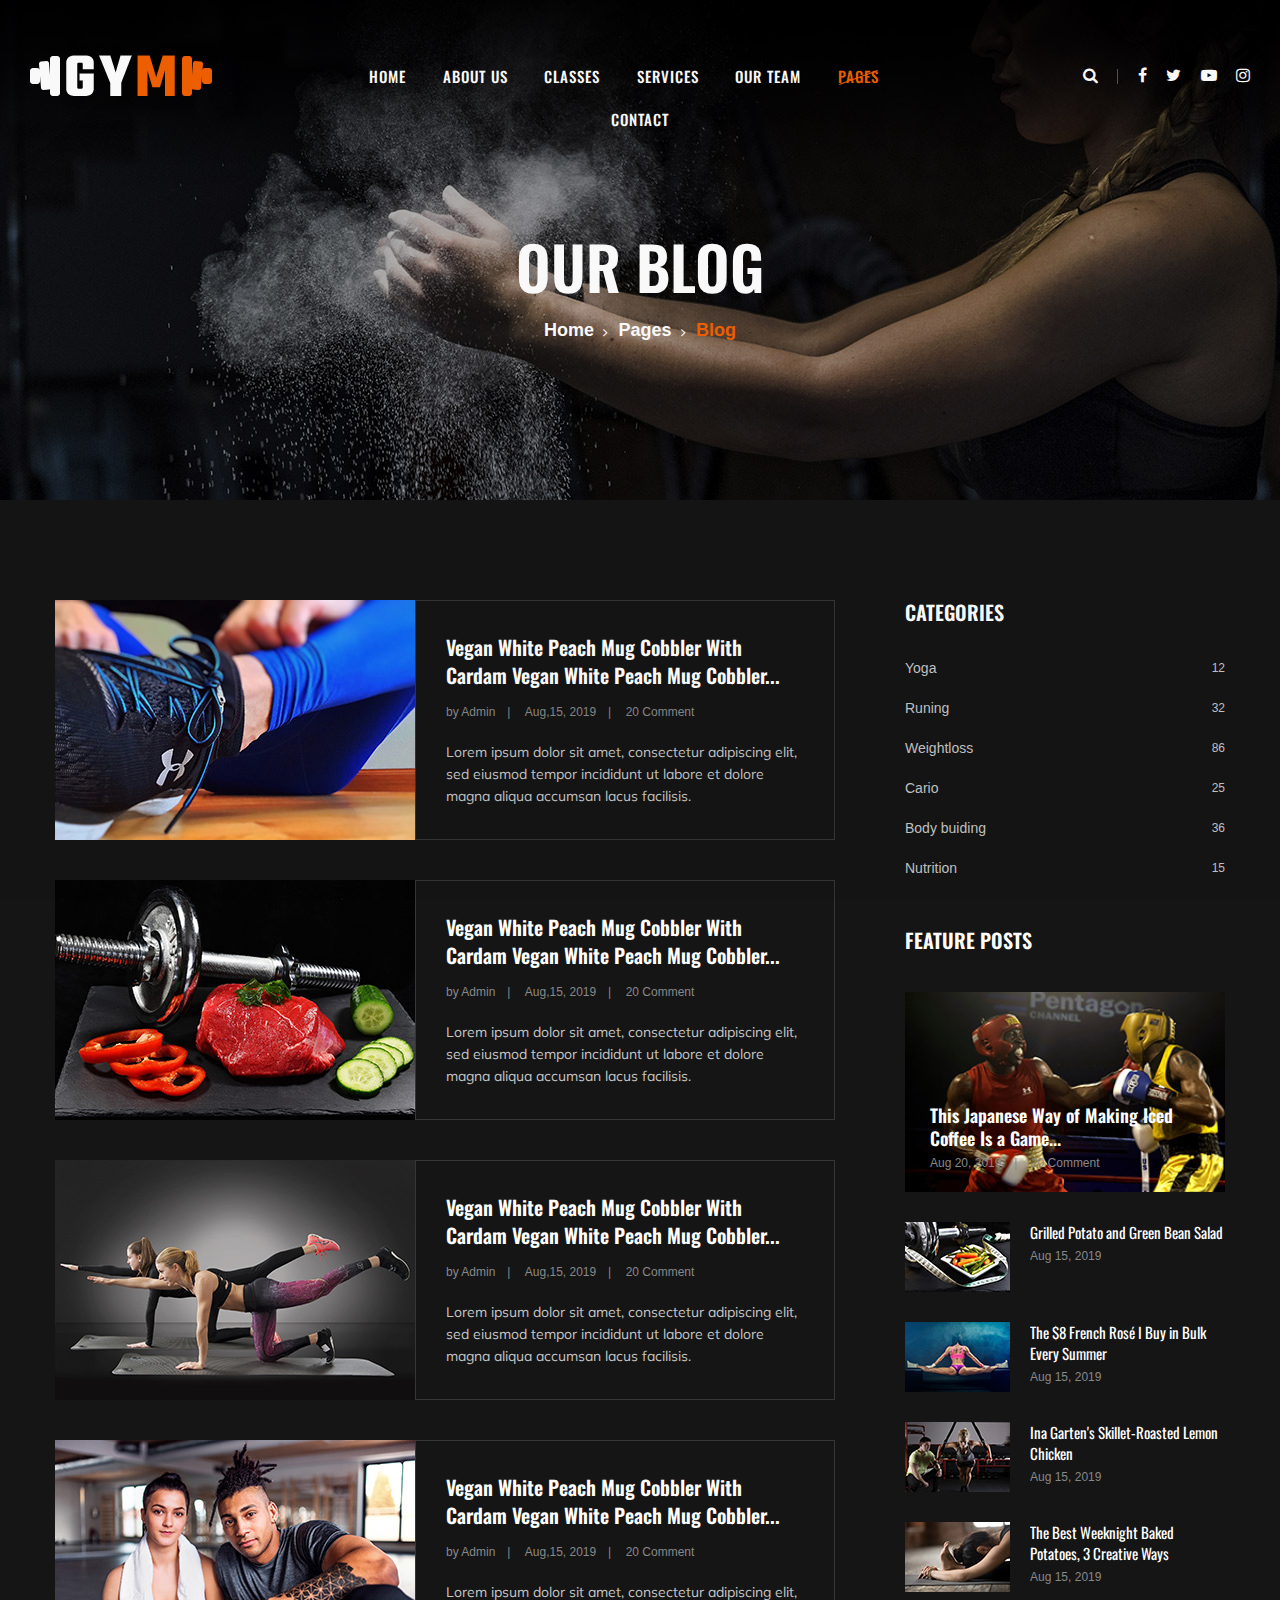
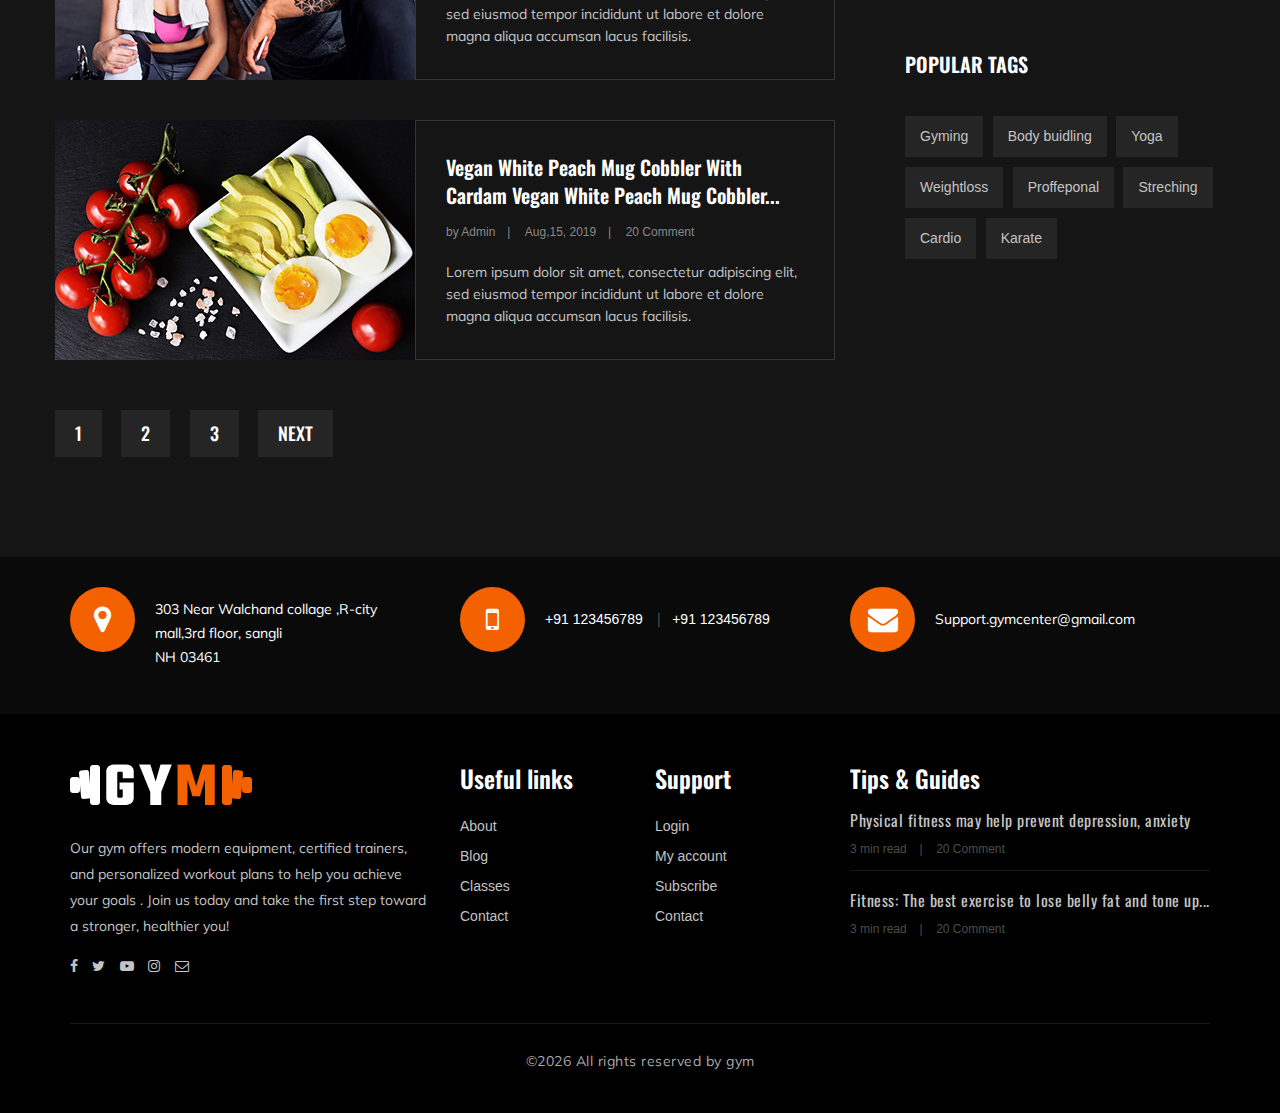
<file: blog.html>
<!DOCTYPE html>
<html lang="">

<head>
    <meta charset="UTF-8">
    <meta name="description" content="Gym">
    <meta name="keywords" content="Gym, unica, creative, html">
    <meta name="viewport" content="width=device-width, initial-scale=1.0">
    <meta http-equiv="X-UA-Compatible" content="ie=edge">
    <title>Gym |blogs</title>

    <!-- Google Font -->
    <link href="https://fonts.googleapis.com/css?family=Muli:300,400,500,600,700,800,900&display=swap" rel="stylesheet">
    <link href="https://fonts.googleapis.com/css?family=Oswald:300,400,500,600,700&display=swap" rel="stylesheet">

    <!-- Css Styles -->
    <link rel="stylesheet" href="css/bootstrap.min.css" type="text/css">
    <link rel="stylesheet" href="css/font-awesome.min.css" type="text/css">
    <link rel="stylesheet" href="css/flaticon.css" type="text/css">
    <link rel="stylesheet" href="css/owl.carousel.min.css" type="text/css">
    <link rel="stylesheet" href="css/barfiller.css" type="text/css">
    <link rel="stylesheet" href="css/magnific-popup.css" type="text/css">
    <link rel="stylesheet" href="css/slicknav.min.css" type="text/css">
    <link rel="stylesheet" href="css/style.css" type="text/css">
</head>

<body>
    <!-- Page Preloder -->
    <div id="preloder">
        <div class="loader"></div>
    </div>

    <!-- Offcanvas Menu Section Begin -->
    <div class="offcanvas-menu-overlay"></div>
    <div class="offcanvas-menu-wrapper">
        <div class="canvas-close">
            <i class="fa fa-close"></i>
        </div>
        <div class="canvas-search search-switch">
            <i class="fa fa-search"></i>
        </div>
        <nav class="canvas-menu mobile-menu">
            <ul>
                <li><a href="./index.html">Home</a></li>
                <li><a href="./about-us.html">About Us</a></li>
                <li><a href="./class-details.html">Classes</a></li>
                <li><a href="./services.html">Services</a></li>
                <li><a href="./team.html">Our Team</a></li>
                <li><a href="#">Pages</a>
                    <ul class="dropdown">
                        <li><a href="./about-us.html">About us</a></li>
                        <li><a href="./class-timetable.html">Classes timetable</a></li>
                        <li><a href="./bmi-calculator.html">Bmi calculate</a></li>
                        <li><a href="./team.html">Our team</a></li>
                        <li><a href="./gallery.html">Gallery</a></li>
                        <li><a href="./blog.html">Our blog</a></li>
                        <li><a href="./404.html">404</a></li>
                    </ul>
                </li>
                <li><a href="./contact.html">Contact</a></li>
            </ul>
        </nav>
        <div id="mobile-menu-wrap"></div>
        <div class="canvas-social">
            <a href="#"><i class="fa fa-facebook"></i></a>
            <a href="#"><i class="fa fa-twitter"></i></a>
            <a href="#"><i class="fa fa-youtube-play"></i></a>
            <a href="#"><i class="fa fa-instagram"></i></a>
        </div>
    </div>
    <!-- Offcanvas Menu Section End -->

    <!-- Header Section Begin -->
    <header class="header-section">
        <div class="container-fluid">
            <div class="row">
                <div class="col-lg-3">
                    <div class="logo">
                        <a href="./index.html">
                            <img src="img/logo.png" alt="">
                        </a>
                    </div>
                </div>
                <div class="col-lg-6">
                    <nav class="nav-menu">
                        <ul>
                            <li><a href="./index.html">Home</a></li>
                            <li><a href="./about-us.html">About Us</a></li>
                            <li><a href="./class-details.html">Classes</a></li>
                            <li><a href="./services.html">Services</a></li>
                            <li><a href="./team.html">Our Team</a></li>
                            <li class="active"><a href="#">Pages</a>
                                <ul class="dropdown">
                                    <li><a href="./about-us.html">About us</a></li>
                                    <li><a href="./class-timetable.html">Classes timetable</a></li>
                                    <li><a href="./bmi-calculator.html">Bmi calculate</a></li>
                                    <li><a href="./team.html">Our team</a></li>
                                    <li><a href="./gallery.html">Gallery</a></li>
                                    <li><a href="./blog.html">Our blog</a></li>
                                    <li><a href="./404.html">404</a></li>
                                </ul>
                            </li>
                            <li><a href="./contact.html">Contact</a></li>
                        </ul>
                    </nav>
                </div>
                <div class="col-lg-3">
                    <div class="top-option">
                        <div class="to-search search-switch">
                            <i class="fa fa-search"></i>
                        </div>
                        <div class="to-social">
                            <a href="#"><i class="fa fa-facebook"></i></a>
                            <a href="#"><i class="fa fa-twitter"></i></a>
                            <a href="#"><i class="fa fa-youtube-play"></i></a>
                            <a href="#"><i class="fa fa-instagram"></i></a>
                        </div>
                    </div>
                </div>
            </div>
            <div class="canvas-open">
                <i class="fa fa-bars"></i>
            </div>
        </div>
    </header>
    <!-- Header End -->

    <!-- Breadcrumb Section Begin -->
    <section class="breadcrumb-section set-bg" data-setbg="img/breadcrumb-bg.jpg">
        <div class="container">
            <div class="row">
                <div class="col-lg-12 text-center">
                    <div class="breadcrumb-text">
                        <h2>Our Blog</h2>
                        <div class="bt-option">
                            <a href="./index.html">Home</a>
                            <a href="#">Pages</a>
                            <span>Blog</span>
                        </div>
                    </div>
                </div>
            </div>
        </div>
    </section>
    <!-- Breadcrumb Section End -->

    <!-- Blog Section Begin -->
    <section class="blog-section spad">
        <div class="container">
            <div class="row">
                <div class="col-lg-8 p-0">
                    <div class="blog-item">
                        <div class="bi-pic">
                            <img src="img/blog/blog-1.jpg" alt="">
                        </div>
                        <div class="bi-text">
                            <h5><a href="#">Vegan White Peach Mug Cobbler With Cardam Vegan White Peach Mug
                                    Cobbler...</a></h5>
                            <ul>
                                <li>by Admin</li>
                                <li>Aug,15, 2019</li>
                                <li>20 Comment</li>
                            </ul>
                            <p>Lorem ipsum dolor sit amet, consectetur adipiscing elit, sed eiusmod tempor incididunt ut
                                labore et dolore magna aliqua accumsan lacus facilisis.</p>
                        </div>
                    </div>
                    <div class="blog-item">
                        <div class="bi-pic">
                            <img src="img/blog/blog-2.jpg" alt="">
                        </div>
                        <div class="bi-text">
                            <h5><a href="#">Vegan White Peach Mug Cobbler With Cardam Vegan White Peach Mug
                                    Cobbler...</a></h5>
                            <ul>
                                <li>by Admin</li>
                                <li>Aug,15, 2019</li>
                                <li>20 Comment</li>
                            </ul>
                            <p>Lorem ipsum dolor sit amet, consectetur adipiscing elit, sed eiusmod tempor incididunt ut
                                labore et dolore magna aliqua accumsan lacus facilisis.</p>
                        </div>
                    </div>
                    <div class="blog-item">
                        <div class="bi-pic">
                            <img src="img/blog/blog-3.jpg" alt="">
                        </div>
                        <div class="bi-text">
                            <h5><a href="#">Vegan White Peach Mug Cobbler With Cardam Vegan White Peach Mug
                                    Cobbler...</a></h5>
                            <ul>
                                <li>by Admin</li>
                                <li>Aug,15, 2019</li>
                                <li>20 Comment</li>
                            </ul>
                            <p>Lorem ipsum dolor sit amet, consectetur adipiscing elit, sed eiusmod tempor incididunt ut
                                labore et dolore magna aliqua accumsan lacus facilisis.</p>
                        </div>
                    </div>
                    <div class="blog-item">
                        <div class="bi-pic">
                            <img src="img/blog/blog-4.jpg" alt="">
                        </div>
                        <div class="bi-text">
                            <h5><a href="#">Vegan White Peach Mug Cobbler With Cardam Vegan White Peach Mug
                                    Cobbler...</a></h5>
                            <ul>
                                <li>by Admin</li>
                                <li>Aug,15, 2019</li>
                                <li>20 Comment</li>
                            </ul>
                            <p>Lorem ipsum dolor sit amet, consectetur adipiscing elit, sed eiusmod tempor incididunt ut
                                labore et dolore magna aliqua accumsan lacus facilisis.</p>
                        </div>
                    </div>
                    <div class="blog-item">
                        <div class="bi-pic">
                            <img src="img/blog/blog-5.jpg" alt="">
                        </div>
                        <div class="bi-text">
                            <h5><a href="#">Vegan White Peach Mug Cobbler With Cardam Vegan White Peach Mug
                                    Cobbler...</a></h5>
                            <ul>
                                <li>by Admin</li>
                                <li>Aug,15, 2019</li>
                                <li>20 Comment</li>
                            </ul>
                            <p>Lorem ipsum dolor sit amet, consectetur adipiscing elit, sed eiusmod tempor incididunt ut
                                labore et dolore magna aliqua accumsan lacus facilisis.</p>
                        </div>
                    </div>
                    <div class="blog-pagination">
                        <a href="#">1</a>
                        <a href="#">2</a>
                        <a href="#">3</a>
                        <a href="#">Next</a>
                    </div>
                </div>
                <div class="col-lg-4 col-md-8 p-0">
                    <div class="sidebar-option">
                        <div class="so-categories">
                            <h5 class="title">Categories</h5>
                            <ul>
                                <li><a href="#">Yoga <span>12</span></a></li>
                                <li><a href="#">Runing <span>32</span></a></li>
                                <li><a href="#">Weightloss <span>86</span></a></li>
                                <li><a href="#">Cario <span>25</span></a></li>
                                <li><a href="#">Body buiding <span>36</span></a></li>
                                <li><a href="#">Nutrition <span>15</span></a></li>
                            </ul>
                        </div>
                        <div class="so-latest">
                            <h5 class="title">Feature posts</h5>
                            <div class="latest-large set-bg" data-setbg="img/letest-blog/latest-1.jpg">
                                <div class="ll-text">
                                    <h5><a href="#">This Japanese Way of Making Iced Coffee Is a Game...</a></h5>
                                    <ul>
                                        <li>Aug 20, 2019</li>
                                        <li>20 Comment</li>
                                    </ul>
                                </div>
                            </div>
                            <div class="latest-item">
                                <div class="li-pic">
                                    <img src="img/letest-blog/latest-2.jpg" alt="">
                                </div>
                                <div class="li-text">
                                    <h6><a href="#">Grilled Potato and Green Bean Salad</a></h6>
                                    <span class="li-time">Aug 15, 2019</span>
                                </div>
                            </div>
                            <div class="latest-item">
                                <div class="li-pic">
                                    <img src="img/letest-blog/latest-3.jpg" alt="">
                                </div>
                                <div class="li-text">
                                    <h6><a href="#">The $8 French Rosé I Buy in Bulk Every Summer</a></h6>
                                    <span class="li-time">Aug 15, 2019</span>
                                </div>
                            </div>
                            <div class="latest-item">
                                <div class="li-pic">
                                    <img src="img/letest-blog/latest-4.jpg" alt="">
                                </div>
                                <div class="li-text">
                                    <h6><a href="#">Ina Garten's Skillet-Roasted Lemon Chicken</a></h6>
                                    <span class="li-time">Aug 15, 2019</span>
                                </div>
                            </div>
                            <div class="latest-item">
                                <div class="li-pic">
                                    <img src="img/letest-blog/latest-5.jpg" alt="">
                                </div>
                                <div class="li-text">
                                    <h6><a href="#">The Best Weeknight Baked Potatoes, 3 Creative Ways</a></h6>
                                    <span class="li-time">Aug 15, 2019</span>
                                </div>
                            </div>
                        </div>
                        <div class="so-tags">
                            <h5 class="title">Popular tags</h5>
                            <a href="#">Gyming</a>
                            <a href="#">Body buidling</a>
                            <a href="#">Yoga</a>
                            <a href="#">Weightloss</a>
                            <a href="#">Proffeponal</a>
                            <a href="#">Streching</a>
                            <a href="#">Cardio</a>
                            <a href="#">Karate</a>
                        </div>
                    </div>
                </div>
            </div>
        </div>
    </section>
    <!-- Blog Section End -->

    <!-- Get In Touch Section Begin -->
    <div class="gettouch-section">
        <div class="container">
            <div class="row">
                <div class="col-md-4">
                    <div class="gt-text">
                        <i class="fa fa-map-marker"></i>
                        <p>303 Near Walchand collage ,R-city mall,3rd floor, sangli<br/> NH 03461</p>
                    </div>
                </div>
                <div class="col-md-4">
                    <div class="gt-text">
                        <i class="fa fa-mobile"></i>
                        <ul>
                            <li>+91 123456789</li>
                            <li>+91 123456789</li>
                        </ul>
                    </div>
                </div>
                <div class="col-md-4">
                    <div class="gt-text email">
                        <i class="fa fa-envelope"></i>
                        <p>Support.gymcenter@gmail.com</p>
                    </div>
                </div>
            </div>
        </div>
    </div>
    <!-- Get In Touch Section End -->

    <!-- Footer Section Begin -->
    <section class="footer-section">
        <div class="container">
            <div class="row">
                <div class="col-lg-4">
                    <div class="fs-about">
                        <div class="fa-logo">
                            <a href="#"><img src="img/logo.png" alt=""></a>
                        </div>
                        <p>Our gym offers modern equipment, certified trainers, and personalized workout plans to help you achieve your goals .

Join us today and take the first step toward a stronger, healthier you!</p>
                        <div class="fa-social">
                            <a href="#"><i class="fa fa-facebook"></i></a>
                            <a href="#"><i class="fa fa-twitter"></i></a>
                            <a href="#"><i class="fa fa-youtube-play"></i></a>
                            <a href="#"><i class="fa fa-instagram"></i></a>
                            <a href="#"><i class="fa  fa-envelope-o"></i></a>
                        </div>
                    </div>
                </div>
                <div class="col-lg-2 col-md-3 col-sm-6">
                    <div class="fs-widget">
                        <h4>Useful links</h4>
                        <ul>
                            <li><a href="#">About</a></li>
                            <li><a href="#">Blog</a></li>
                            <li><a href="#">Classes</a></li>
                            <li><a href="#">Contact</a></li>
                        </ul>
                    </div>
                </div>
                <div class="col-lg-2 col-md-3 col-sm-6">
                    <div class="fs-widget">
                        <h4>Support</h4>
                        <ul>
                            <li><a href="#">Login</a></li>
                            <li><a href="#">My account</a></li>
                            <li><a href="#">Subscribe</a></li>
                            <li><a href="#">Contact</a></li>
                        </ul>
                    </div>
                </div>
                <div class="col-lg-4 col-md-6">
                    <div class="fs-widget">
                        <h4>Tips & Guides</h4>
                        <div class="fw-recent">
                            <h6><a href="./blog-details.html">Physical fitness may help prevent depression, anxiety</a></h6>
                            <ul>
                                <li>3 min read</li>
                                <li>20 Comment</li>
                            </ul>
                        </div>
                        <div class="fw-recent">
                            <h6><a href="./blog-details.html">Fitness: The best exercise to lose belly fat and tone up...</a></h6>
                            <ul>
                                <li>3 min read</li>
                                <li>20 Comment</li>
                            </ul>
                        </div>
                    </div>
                </div>
            </div>
            <div class="row">
                <div class="col-lg-12 text-center">
                    <div class="copyright-text">
                        <p>
   &copy;<script>document.write(new Date().getFullYear());</script> All rights reserved by gym
 </p>
                    </div>
                </div>
            </div>
        </div>
    </section>
    <!-- Footer Section End -->

    <!-- Search model Begin -->
    <div class="search-model">
        <div class="h-100 d-flex align-items-center justify-content-center">
            <div class="search-close-switch">+</div>
            <form class="search-model-form">
                <input type="text" id="search-input" placeholder="Search here.....">
            </form>
        </div>
    </div>
    <!-- Search model end -->

    <!-- Js Plugins -->
    <script src="js/jquery-3.3.1.min.js"></script>
    <script src="js/bootstrap.min.js"></script>
    <script src="js/jquery.magnific-popup.min.js"></script>
    <script src="js/masonry.pkgd.min.js"></script>
    <script src="js/jquery.barfiller.js"></script>
    <script src="js/jquery.slicknav.js"></script>
    <script src="js/owl.carousel.min.js"></script>
    <script src="js/main.js"></script>



</body>

</html>
</file>
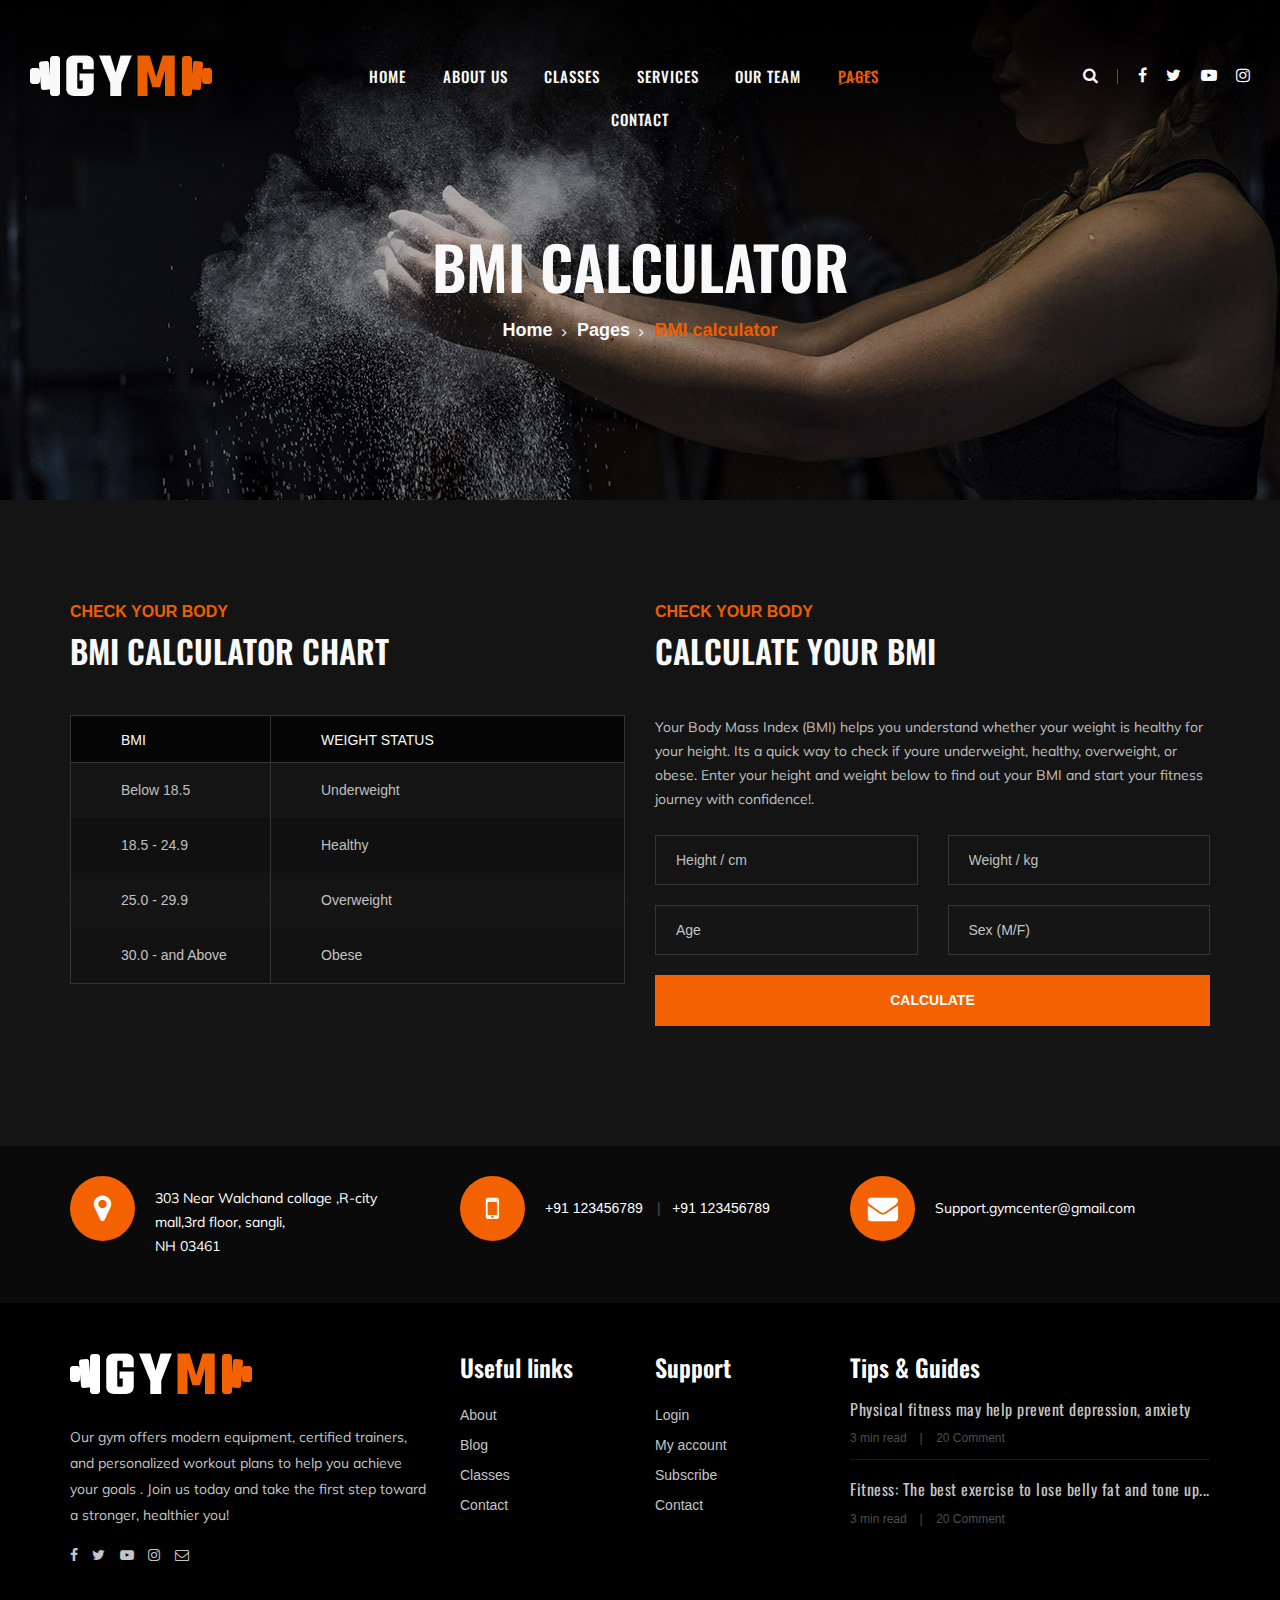
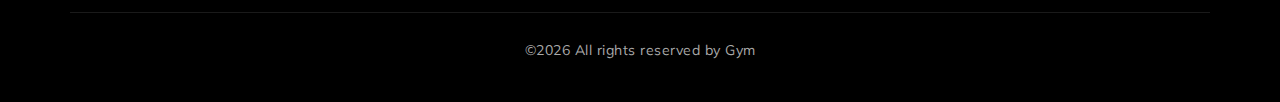
<file: bmi-calculator.html>
<!DOCTYPE html>
<html lang="">

<head>
    <meta charset="UTF-8">
    <meta name="description" content="Gym">
    <meta name="keywords" content="Gym, unica, creative, html">
    <meta name="viewport" content="width=device-width, initial-scale=1.0">
    <meta http-equiv="X-UA-Compatible" content="ie=edge">
    <title>Gym | BMI calculator</title>

    <!-- Google Font -->
    <link href="https://fonts.googleapis.com/css?family=Muli:300,400,500,600,700,800,900&display=swap" rel="stylesheet">
    <link href="https://fonts.googleapis.com/css?family=Oswald:300,400,500,600,700&display=swap" rel="stylesheet">

    <!-- Css Styles -->
    <link rel="stylesheet" href="css/bootstrap.min.css" type="text/css">
    <link rel="stylesheet" href="css/font-awesome.min.css" type="text/css">
    <link rel="stylesheet" href="css/flaticon.css" type="text/css">
    <link rel="stylesheet" href="css/owl.carousel.min.css" type="text/css">
    <link rel="stylesheet" href="css/barfiller.css" type="text/css">
    <link rel="stylesheet" href="css/magnific-popup.css" type="text/css">
    <link rel="stylesheet" href="css/slicknav.min.css" type="text/css">
    <link rel="stylesheet" href="css/style.css" type="text/css">
</head>

<body>
    <!-- Page Preloder -->
    <div id="preloder">
        <div class="loader"></div>
    </div>

    <!-- Offcanvas Menu Section Begin -->
    <div class="offcanvas-menu-overlay"></div>
    <div class="offcanvas-menu-wrapper">
        <div class="canvas-close">
            <i class="fa fa-close"></i>
        </div>
        <div class="canvas-search search-switch">
            <i class="fa fa-search"></i>
        </div>
        <nav class="canvas-menu mobile-menu">
            <ul>
                <li><a href="./index.html">Home</a></li>
                <li><a href="./about-us.html">About Us</a></li>
                <li><a href="./class-details.html">Classes</a></li>
                <li><a href="./services.html">Services</a></li>
                <li><a href="./team.html">Our Team</a></li>
                <li><a href="#">Pages</a>
                    <ul class="dropdown">
                        <li><a href="./about-us.html">About us</a></li>
                        <!-- <li><a href="./class-timetable.html">Classes timetable</a></li> -->
                        <li><a href="./bmi-calculator.html">Bmi calculate</a></li>
                        <li><a href="./team.html">Our team</a></li>
                        <li><a href="./gallery.html">Gallery</a></li>
                        <li><a href="./blog.html">Our blog</a></li>
                      
                    </ul>
                </li>
                <li><a href="./contact.html">Contact</a></li>
            </ul>
        </nav>
        <div id="mobile-menu-wrap"></div>
        <div class="canvas-social">
            <a href="#"><i class="fa fa-facebook"></i></a>
            <a href="#"><i class="fa fa-twitter"></i></a>
            <a href="#"><i class="fa fa-youtube-play"></i></a>
            <a href="#"><i class="fa fa-instagram"></i></a>
        </div>
    </div>
    <!-- Offcanvas Menu Section End -->

    <!-- Header Section Begin -->
    <header class="header-section">
        <div class="container-fluid">
            <div class="row">
                <div class="col-lg-3">
                    <div class="logo">
                        <a href="./index.html">
                            <img src="img/logo.png" alt="">
                        </a>
                    </div>
                </div>
                <div class="col-lg-6">
                    <nav class="nav-menu">
                        <ul>
                            <li><a href="./index.html">Home</a></li>
                            <li><a href="./about-us.html">About Us</a></li>
                            <li><a href="./class-details.html">Classes</a></li>
                            <li><a href="./services.html">Services</a></li>
                            <li><a href="./team.html">Our Team</a></li>
                            <li class="active"><a href="#">Pages</a>
                                <ul class="dropdown">
                                    <li><a href="./about-us.html">About us</a></li>
                                    <!-- <li><a href="./class-timetable.html">Classes timetable</a></li> -->
                                    <li><a href="./bmi-calculator.html">Bmi calculate</a></li>
                                    <li><a href="./team.html">Our team</a></li>
                                    <li><a href="./gallery.html">Gallery</a></li>
                                    <li><a href="./blog.html">Our blog</a></li>
                                    <!-- <li><a href="./404.html">404</a></li> -->
                                </ul>
                            </li>
                            <li><a href="./contact.html">Contact</a></li>
                        </ul>
                    </nav>
                </div>
                <div class="col-lg-3">
                    <div class="top-option">
                        <div class="to-search search-switch">
                            <i class="fa fa-search"></i>
                        </div>
                        <div class="to-social">
                            <a href="#"><i class="fa fa-facebook"></i></a>
                            <a href="#"><i class="fa fa-twitter"></i></a>
                            <a href="#"><i class="fa fa-youtube-play"></i></a>
                            <a href="#"><i class="fa fa-instagram"></i></a>
                        </div>
                    </div>
                </div>
            </div>
            <div class="canvas-open">
                <i class="fa fa-bars"></i>
            </div>
        </div>
    </header>
    <!-- Header End -->

    <!-- Breadcrumb Section Begin -->
    <section class="breadcrumb-section set-bg" data-setbg="img/breadcrumb-bg.jpg">
        <div class="container">
            <div class="row">
                <div class="col-lg-12 text-center">
                    <div class="breadcrumb-text">
                        <h2>BMI calculator</h2>
                        <div class="bt-option">
                            <a href="./index.html">Home</a>
                            <a href="#">Pages</a>
                            <span>BMI calculator</span>
                        </div>
                    </div>
                </div>
            </div>
        </div>
    </section>
    <!-- Breadcrumb Section End -->

    <!-- BMI Calculator Section Begin -->
    <section class="bmi-calculator-section spad">
        <div class="container">
            <div class="row">
                <div class="col-lg-6">
                    <div class="section-title chart-title">
                        <span>check your body</span>
                        <h2>BMI CALCULATOR CHART</h2>
                    </div>
                    <div class="chart-table">
                        <table>
                            <thead>
                                <tr>
                                    <th>Bmi</th>
                                    <th>WEIGHT STATUS</th>
                                </tr>
                            </thead>
                            <tbody>
                                <tr>
                                    <td class="point">Below 18.5</td>
                                    <td>Underweight</td>
                                </tr>
                                <tr>
                                    <td class="point">18.5 - 24.9</td>
                                    <td>Healthy</td>
                                </tr>
                                <tr>
                                    <td class="point">25.0 - 29.9</td>
                                    <td>Overweight</td>
                                </tr>
                                <tr>
                                    <td class="point">30.0 - and Above</td>
                                    <td>Obese</td>
                                </tr>
                            </tbody>
                        </table>
                    </div>
                </div>
                <div class="col-lg-6">
                    <div class="section-title chart-calculate-title">
                        <span>check your body</span>
                        <h2>CALCULATE YOUR BMI</h2>
                    </div>
                    <div class="chart-calculate-form">
                        <p>Your Body Mass Index (BMI) helps you understand whether your weight is healthy for your height.
                            Its a quick way to check if youre underweight, healthy, overweight, or obese.
                            Enter your height and weight below to find out your BMI and start your fitness journey with confidence!.</p>
                        <form id="bmiForm">
                             <div class="row">
                              <div class="col-sm-6">
                               <input type="number" id="height" placeholder="Height / cm" required>
                             </div>
                           <div class="col-sm-6">
                    <input type="number" id="weight" placeholder="Weight / kg" required>
                             </div>
                           <div class="col-sm-6">
                         <input type="number" id="age" placeholder="Age">
                             </div>
                             <div class="col-sm-6">
                       <input type="text" id="sex" placeholder="Sex (M/F)">
                           </div>
                      <div class="col-lg-12">
            <button type="submit">Calculate</button>
        </div>
    </div>
</form>

<!-- Result Display -->
<div id="bmiResult" style="margin-top:20px; font-weight:600; font-size:18px; color:white;"></div>

                    </div>
                </div>
            </div>
        </div>
    </section>
    <!-- BMI Calculator Section End -->

    <!-- Get In Touch Section Begin -->
    <div class="gettouch-section">
        <div class="container">
            <div class="row">
                <div class="col-md-4">
                    <div class="gt-text">
                        <i class="fa fa-map-marker"></i>
                        <p>303 Near Walchand collage ,R-city mall,3rd floor, sangli,<br/> NH 03461</p>
                    </div>
                </div>
                <div class="col-md-4">
                    <div class="gt-text">
                        <i class="fa fa-mobile"></i>
                        <ul>
                            <li>+91 123456789</li>
                            <li>+91 123456789</li>
                        </ul>
                    </div>
                </div>
                <div class="col-md-4">
                    <div class="gt-text email">
                        <i class="fa fa-envelope"></i>
                        <p>Support.gymcenter@gmail.com</p>
                    </div>
                </div>
            </div>
        </div>
    </div>
    <!-- Get In Touch Section End -->

    <!-- Footer Section Begin -->
    <section class="footer-section">
        <div class="container">
            <div class="row">
                <div class="col-lg-4">
                    <div class="fs-about">
                        <div class="fa-logo">
                            <a href="#"><img src="img/logo.png" alt=""></a>
                        </div>
                        <p>Our gym offers modern equipment, certified trainers, and personalized workout plans to help you achieve your goals .

Join us today and take the first step toward a stronger, healthier you!</p>
                        <div class="fa-social">
                            <a href="#"><i class="fa fa-facebook"></i></a>
                            <a href="#"><i class="fa fa-twitter"></i></a>
                            <a href="#"><i class="fa fa-youtube-play"></i></a>
                            <a href="#"><i class="fa fa-instagram"></i></a>
                            <a href="#"><i class="fa  fa-envelope-o"></i></a>
                        </div>
                    </div>
                </div>
                <div class="col-lg-2 col-md-3 col-sm-6">
                    <div class="fs-widget">
                        <h4>Useful links</h4>
                        <ul>
                            <li><a href="#">About</a></li>
                            <li><a href="#">Blog</a></li>
                            <li><a href="#">Classes</a></li>
                            <li><a href="#">Contact</a></li>
                        </ul>
                    </div>
                </div>
                <div class="col-lg-2 col-md-3 col-sm-6">
                    <div class="fs-widget">
                        <h4>Support</h4>
                        <ul>
                            <li><a href="#">Login</a></li>
                            <li><a href="#">My account</a></li>
                            <li><a href="#">Subscribe</a></li>
                            <li><a href="#">Contact</a></li>
                        </ul>
                    </div>
                </div>
                <div class="col-lg-4 col-md-6">
                    <div class="fs-widget">
                        <h4>Tips & Guides</h4>
                        <div class="fw-recent">
                            <h6><a href="#">Physical fitness may help prevent depression, anxiety</a></h6>
                            <ul>
                                <li>3 min read</li>
                                <li>20 Comment</li>
                            </ul>
                        </div>
                        <div class="fw-recent">
                            <h6><a href="#">Fitness: The best exercise to lose belly fat and tone up...</a></h6>
                            <ul>
                                <li>3 min read</li>
                                <li>20 Comment</li>
                            </ul>
                        </div>
                    </div>
                </div>
            </div>
            <div class="row">
                <div class="col-lg-12 text-center">
                    <div class="copyright-text">
                        <p>
   &copy;<script>document.write(new Date().getFullYear());</script> All rights reserved  by Gym
  </p>
                    </div>
                </div>
            </div>
        </div>
    </section>
    <!-- Footer Section End -->

    <!-- Search model Begin -->
    <div class="search-model">
        <div class="h-100 d-flex align-items-center justify-content-center">
            <div class="search-close-switch">+</div>
            <form class="search-model-form">
                <input type="text" id="search-input" placeholder="Search here.....">
            </form>
        </div>
    </div>
    <!-- Search model end -->

    <!-- Js Plugins -->
    <script src="js/jquery-3.3.1.min.js"></script>
    <script src="js/bootstrap.min.js"></script>
    <script src="js/jquery.magnific-popup.min.js"></script>
    <script src="js/masonry.pkgd.min.js"></script>
    <script src="js/jquery.barfiller.js"></script>
    <script src="js/jquery.slicknav.js"></script>
    <script src="js/owl.carousel.min.js"></script>
    <script src="js/main.js"></script>

<!-- /// -->
 <script>
document.getElementById("bmiForm").addEventListener("submit", function(e) {
    e.preventDefault();

    let height = parseFloat(document.getElementById("height").value);
    let weight = parseFloat(document.getElementById("weight").value);
    let resultDiv = document.getElementById("bmiResult");

    if (!height || !weight) {
        resultDiv.innerHTML = "<span style='color:red;'>⚠️ Please enter both height and weight!</span>";
        return;
    }

    // Convert height from cm to meters
    let heightInMeters = height / 100;
    let bmi = weight / (heightInMeters * heightInMeters);
    bmi = bmi.toFixed(2);

    let status = "";
    if (bmi < 18.5) status = "Underweight";
    else if (bmi < 25) status = "Healthy";
    else if (bmi < 30) status = "Overweight";
    else status = "Obese";

   resultDiv.innerHTML = `✅ Your BMI is <strong>${bmi}</strong> (${status})`;
});
</script>


</body>

</html>
</file>
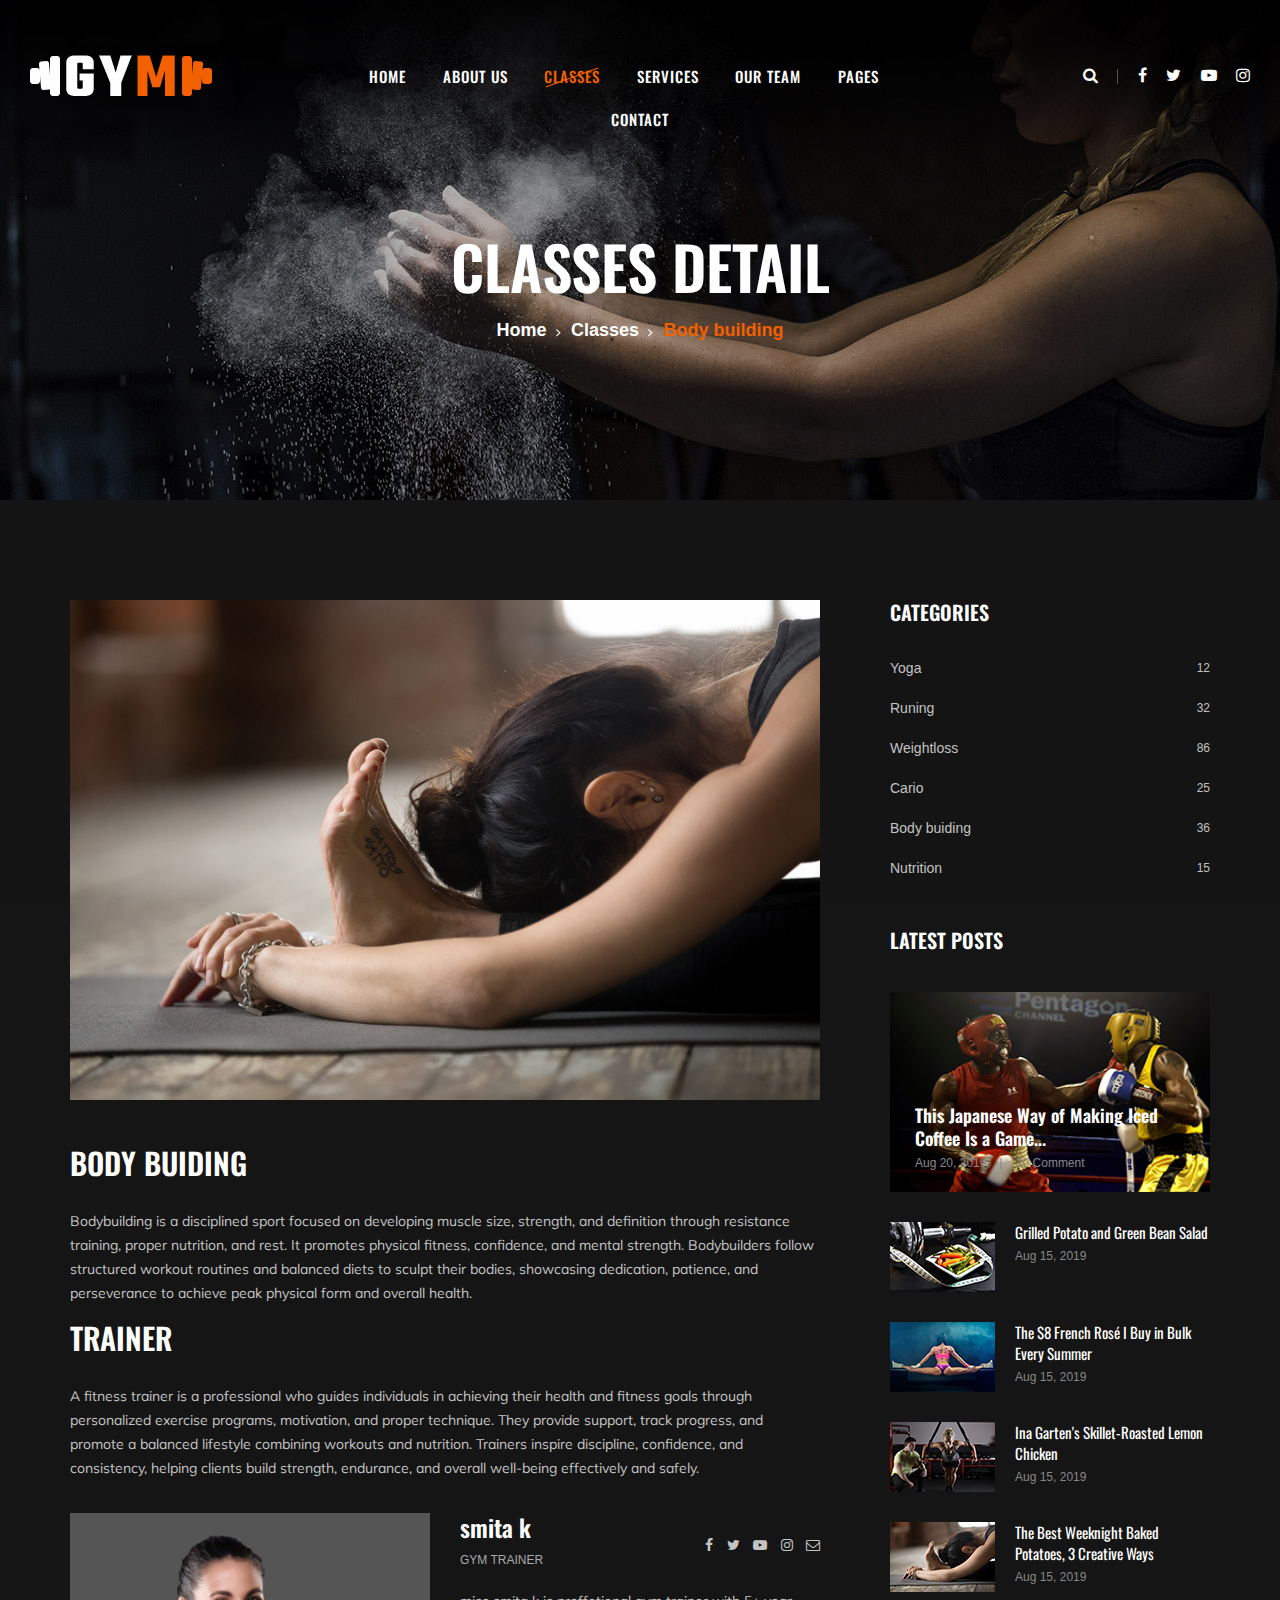
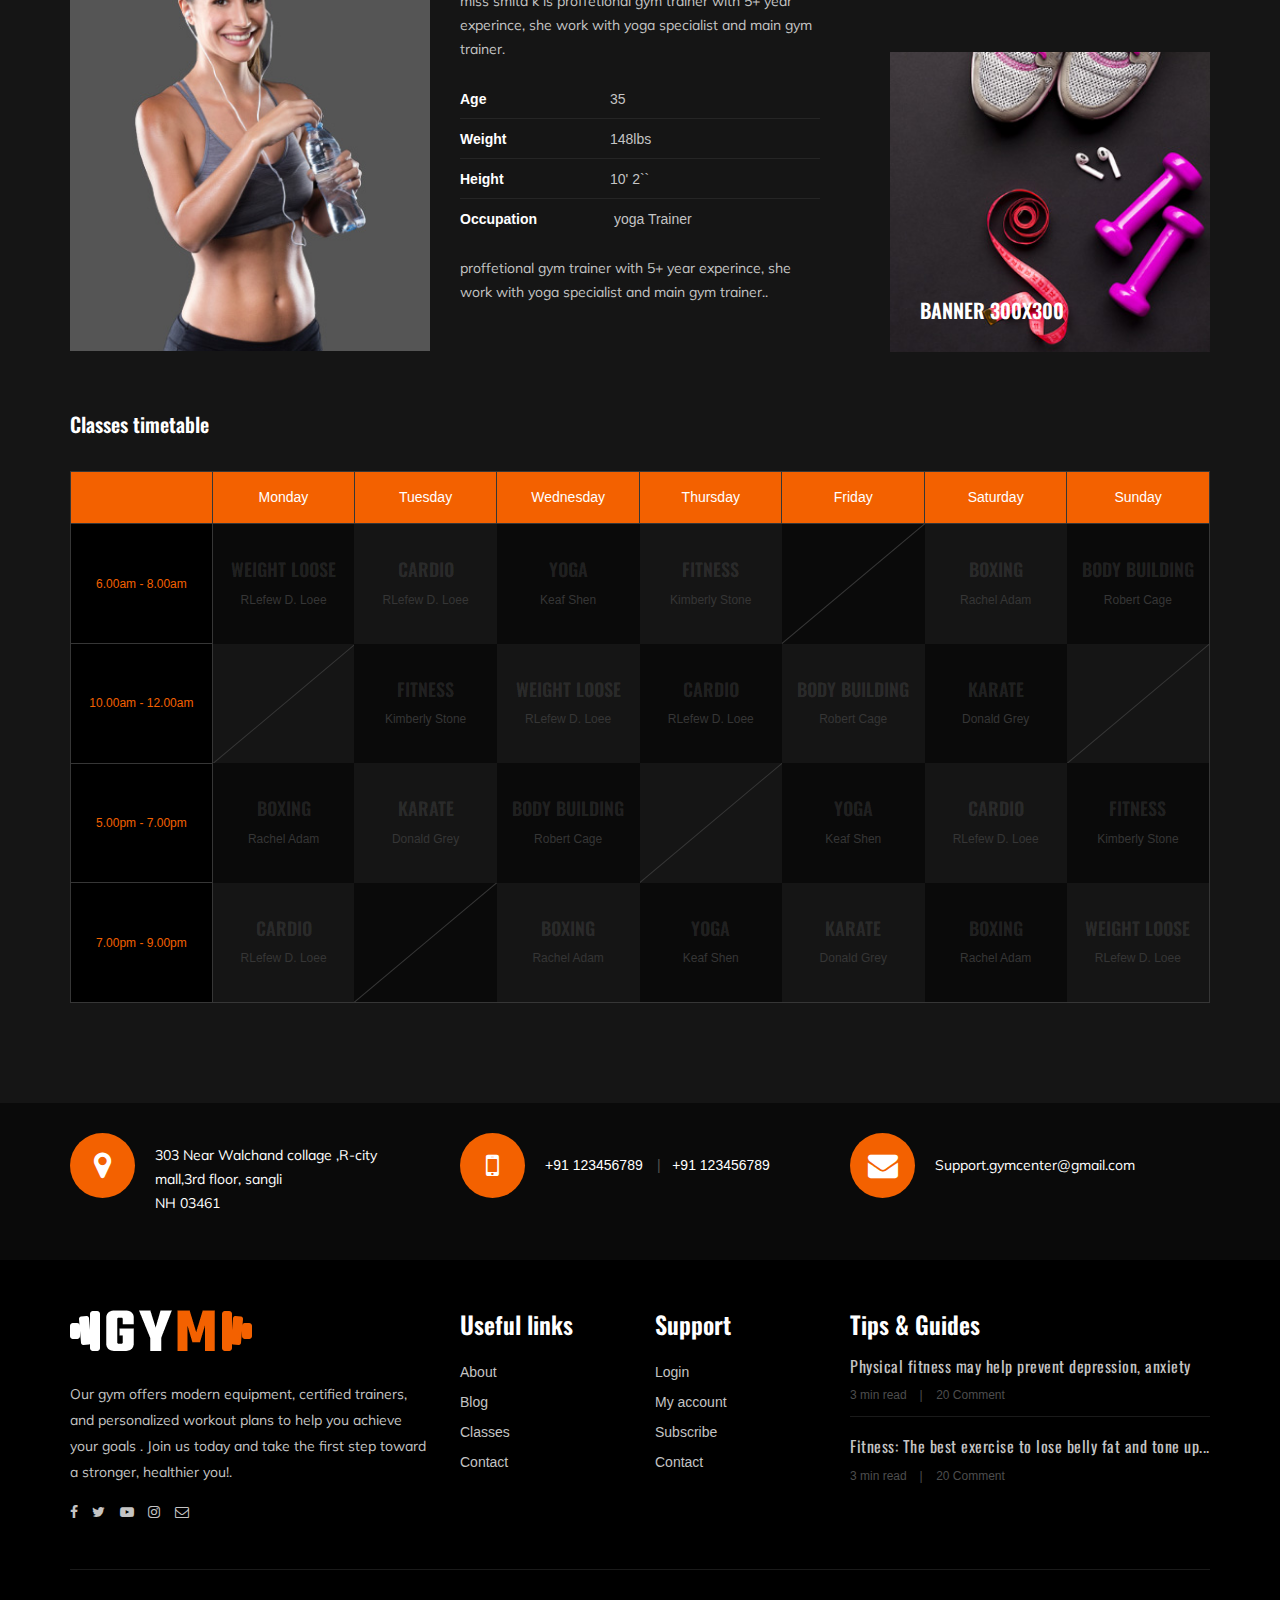
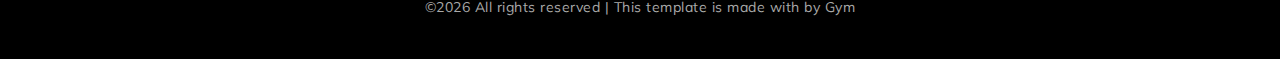
<file: class-details.html>
<!DOCTYPE html>
<html lang="">

<head>
    <meta charset="UTF-8">
    <meta name="description" content="Gym">
    <meta name="keywords" content="Gym, unica, creative, html">
    <meta name="viewport" content="width=device-width, initial-scale=1.0">
    <meta http-equiv="X-UA-Compatible" content="ie=edge">
    <title>Gym | class details</title>

    <!-- Google Font -->
    <link href=https://fonts.googleapis.com/css?family=Muli:300,400,500,600,700,800,900&display=swap" rel="stylesheet">
    <link href="https://fonts.googleapis.com/css?family=Oswald:300,400,500,600,700&display=swap" rel="stylesheet">

    <!-- Css Styles -->
    <link rel="stylesheet" href="css/bootstrap.min.css" type="text/css">
    <link rel="stylesheet" href="css/font-awesome.min.css" type="text/css">
    <link rel="stylesheet" href="css/flaticon.css" type="text/css">
    <link rel="stylesheet" href="css/owl.carousel.min.css" type="text/css">
    <link rel="stylesheet" href="css/barfiller.css" type="text/css">
    <link rel="stylesheet" href="css/magnific-popup.css" type="text/css">
    <link rel="stylesheet" href="css/slicknav.min.css" type="text/css">
    <link rel="stylesheet" href="css/style.css" type="text/css">
</head>

<body>
    <!-- Page Preloder -->
    <div id="preloder">
        <div class="loader"></div>
    </div>

    <!-- Offcanvas Menu Section Begin -->
    <div class="offcanvas-menu-overlay"></div>
    <div class="offcanvas-menu-wrapper">
        <div class="canvas-close">
            <i class="fa fa-close"></i>
        </div>
        <div class="canvas-search search-switch">
            <i class="fa fa-search"></i>
        </div>
        <nav class="canvas-menu mobile-menu">
            <ul>
                <li><a href="./index.html">Home</a></li>
                <li><a href="./about-us.html">About Us</a></li>
                <li><a href="./class-details.html">Classes</a></li>
                <li><a href="./services.html">Services</a></li>
                <li><a href="./team.html">Our Team</a></li>
                <li><a href="#">Pages</a>
                    <ul class="dropdown">
                        <li><a href="./about-us.html">About us</a></li>
                        <!-- <li><a href="./class-timetable.html">Classes timetable</a></li> -->
                        <li><a href="./bmi-calculator.html">Bmi calculate</a></li>
                        <li><a href="./team.html">Our team</a></li>
                        <li><a href="./gallery.html">Gallery</a></li>
                        <li><a href="./blog.html">Our blog</a></li>
                        <!-- <li><a href="./404.html">404</a></li> -->
                    </ul>
                </li>
                <li><a href="./contact.html">Contact</a></li>
            </ul>
        </nav>
        <div id="mobile-menu-wrap"></div>
        <div class="canvas-social">
            <a href="#"><i class="fa fa-facebook"></i></a>
            <a href="#"><i class="fa fa-twitter"></i></a>
            <a href="#"><i class="fa fa-youtube-play"></i></a>
            <a href="#"><i class="fa fa-instagram"></i></a>
        </div>
    </div>
    <!-- Offcanvas Menu Section End -->

    <!-- Header Section Begin -->
    <header class="header-section">
        <div class="container-fluid">
            <div class="row">
                <div class="col-lg-3">
                    <div class="logo">
                        <a href="./index.html">
                            <img src="img/logo.png" alt="">
                        </a>
                    </div>
                </div>
                <div class="col-lg-6">
                    <nav class="nav-menu">
                        <ul>
                            <li><a href="./index.html">Home</a></li>
                            <li><a href="./about-us.html">About Us</a></li>
                            <li class="active"><a href="./class-details.html">Classes</a></li>
                            <li><a href="./services.html">Services</a></li>
                            <li><a href="./team.html">Our Team</a></li>
                            <li><a href="#">Pages</a>
                                <ul class="dropdown">
                                    <li><a href="./about-us.html">About us</a></li>
                                    <li><a href="./class-timetable.html">Classes timetable</a></li>
                                    <!-- <li><a href="./bmi-calculator.html">Bmi calculate</a></li> -->
                                    <li><a href="./team.html">Our team</a></li>
                                    <li><a href="./gallery.html">Gallery</a></li>
                                    <li><a href="./blog.html">Our blog</a></li>
                                    <!-- <li><a href="./404.html">404</a></li> -->
                                </ul>
                            </li>
                            <li><a href="./contact.html">Contact</a></li>
                        </ul>
                    </nav>
                </div>
                <div class="col-lg-3">
                    <div class="top-option">
                        <div class="to-search search-switch">
                            <i class="fa fa-search"></i>
                        </div>
                        <div class="to-social">
                            <a href="#"><i class="fa fa-facebook"></i></a>
                            <a href="#"><i class="fa fa-twitter"></i></a>
                            <a href="#"><i class="fa fa-youtube-play"></i></a>
                            <a href="#"><i class="fa fa-instagram"></i></a>
                        </div>
                    </div>
                </div>
            </div>
            <div class="canvas-open">
                <i class="fa fa-bars"></i>
            </div>
        </div>
    </header>
    <!-- Header End -->

    <!-- Breadcrumb Section Begin -->
    <section class="breadcrumb-section set-bg" data-setbg="img/breadcrumb-bg.jpg">
        <div class="container">
            <div class="row">
                <div class="col-lg-12 text-center">
                    <div class="breadcrumb-text">
                        <h2>Classes detail</h2>
                        <div class="bt-option">
                            <a href="./index.html">Home</a>
                            <a href="#">Classes</a>
                            <span>Body building</span>
                        </div>
                    </div>
                </div>
            </div>
        </div>
    </section>
    <!-- Breadcrumb Section End -->

    <!-- Class Details Section Begin -->
    <section class="class-details-section spad">
        <div class="container">
            <div class="row">
                <div class="col-lg-8">
                    <div class="class-details-text">
                        <div class="cd-pic">
                            <img src="img/classes/class-details/class-detailsl.jpg" alt="">
                        </div>
                        <div class="cd-text">
                            <div class="cd-single-item">
                                <h3>Body buiding</h3>
                                <p>Bodybuilding is a disciplined sport focused on developing muscle size, strength, and definition through resistance training,
                                     proper nutrition, and rest. It promotes physical fitness, confidence, and mental strength. Bodybuilders follow structured workout
                                      routines and balanced diets to sculpt their bodies, showcasing dedication, patience, and perseverance to achieve peak physical form and overall health.</p>
                            </div>
                            <div class="cd-single-item">
                                <h3>Trainer</h3>
                                <p>A fitness trainer is a professional who guides individuals in achieving their health and fitness goals through personalized exercise programs, 
                                    motivation, and proper technique. They provide support, track progress, and promote a balanced lifestyle combining workouts and nutrition. Trainers inspire discipline, confidence,
                                     and consistency, helping clients build strength, endurance, and overall well-being effectively and safely.</p>
                            </div>
                        </div>
                        <div class="cd-trainer">
                            <div class="row">
                                <div class="col-md-6">
                                    <div class="cd-trainer-pic">
                                        <img src="img/classes/class-details/trainer-profile.jpg" alt="">
                                    </div>
                                </div>
                                <div class="col-md-6">
                                    <div class="cd-trainer-text">
                                        <div class="trainer-title">
                                            <h4>smita k</h4>
                                            <span>Gym Trainer</span>
                                        </div>
                                        <div class="trainer-social">
                                            <a href="#"><i class="fa fa-facebook"></i></a>
                                            <a href="#"><i class="fa fa-twitter"></i></a>
                                            <a href="#"><i class="fa fa-youtube-play"></i></a>
                                            <a href="#"><i class="fa fa-instagram"></i></a>
                                            <a href="#"><i class="fa  fa-envelope-o"></i></a>
                                        </div>
                                        <p>miss smita k is proffetional gym trainer with 5+ year experince,
                                            she work with yoga specialist and main gym trainer.</p>
                                        <ul class="trainer-info">
                                            <li><span>Age</span>35</li>
                                            <li><span>Weight</span>148lbs</li>
                                            <li><span>Height</span>10' 2``</li>
                                            <li><span>Occupation</span> yoga Trainer</li>
                                        </ul>
                                        <p>proffetional gym trainer with 5+ year experince,
                                            she work with yoga specialist and main gym trainer.. </p>
                                    </div>
                                </div>
                            </div>
                        </div>
                    </div>
                </div>
                <div class="col-lg-4 col-md-8">
                    <div class="sidebar-option">
                        <div class="so-categories">
                            <h5 class="title">Categories</h5>
                            <ul>
                                <li><a href="#">Yoga <span>12</span></a></li>
                                <li><a href="#">Runing <span>32</span></a></li>
                                <li><a href="#">Weightloss <span>86</span></a></li>
                                <li><a href="#">Cario <span>25</span></a></li>
                                <li><a href="#">Body buiding <span>36</span></a></li>
                                <li><a href="#">Nutrition <span>15</span></a></li>
                            </ul>
                        </div>
                        <div class="so-latest">
                            <h5 class="title">Latest posts</h5>
                            <div class="latest-large set-bg" data-setbg="img/letest-blog/latest-1.jpg">
                                <div class="ll-text">
                                    <h5><a href="#">This Japanese Way of Making Iced Coffee Is a Game...</a></h5>
                                    <ul>
                                        <li>Aug 20, 2019</li>
                                        <li>20 Comment</li>
                                    </ul>
                                </div>
                            </div>
                            <div class="latest-item">
                                <div class="li-pic">
                                    <img src="img/letest-blog/latest-2.jpg" alt="">
                                </div>
                                <div class="li-text">
                                    <h6><a href="#">Grilled Potato and Green Bean Salad</a></h6>
                                    <span class="li-time">Aug 15, 2019</span>
                                </div>
                            </div>
                            <div class="latest-item">
                                <div class="li-pic">
                                    <img src="img/letest-blog/latest-3.jpg" alt="">
                                </div>
                                <div class="li-text">
                                    <h6><a href="#">The $8 French Rosé I Buy in Bulk Every Summer</a></h6>
                                    <span class="li-time">Aug 15, 2019</span>
                                </div>
                            </div>
                            <div class="latest-item">
                                <div class="li-pic">
                                    <img src="img/letest-blog/latest-4.jpg" alt="">
                                </div>
                                <div class="li-text">
                                    <h6><a href="#">Ina Garten's Skillet-Roasted Lemon Chicken</a></h6>
                                    <span class="li-time">Aug 15, 2019</span>
                                </div>
                            </div>
                            <div class="latest-item">
                                <div class="li-pic">
                                    <img src="img/letest-blog/latest-5.jpg" alt="">
                                </div>
                                <div class="li-text">
                                    <h6><a href="#">The Best Weeknight Baked Potatoes, 3 Creative Ways</a></h6>
                                    <span class="li-time">Aug 15, 2019</span>
                                </div>
                            </div>
                        </div>
                        <div class="so-banner set-bg" data-setbg="img/sidebar-banner.jpg">
                            <h5>Banner 300x300</h5>
                        </div>
                    </div>
                </div>
            </div>
        </div>
    </section>
    <!-- Class Details Section End -->

    <!-- Class Timetable Section Begin -->
    <section class="class-timetable-section class-details-timetable spad">
        <div class="container">
            <div class="row">
                <div class="col-lg-12">
                    <div class="class-details-timetable_title">
                        <h5>Classes timetable</h5>
                    </div>
                </div>
            </div>
            <div class="row">
                <div class="col-lg-12">
                    <div class="class-timetable details-timetable">
                        <table>
                            <thead>
                                <tr>
                                    <th></th>
                                    <th>Monday</th>
                                    <th>Tuesday</th>
                                    <th>Wednesday</th>
                                    <th>Thursday</th>
                                    <th>Friday</th>
                                    <th>Saturday</th>
                                    <th>Sunday</th>
                                </tr>
                            </thead>
                            <tbody>
                                <tr>
                                    <td class="class-time">6.00am - 8.00am</td>
                                    <td class="dark-bg hover-dp ts-meta" data-tsmeta="workout">
                                        <h5>WEIGHT LOOSE</h5>
                                        <span>RLefew D. Loee</span>
                                    </td>
                                    <td class="hover-dp ts-meta" data-tsmeta="fitness">
                                        <h5>Cardio</h5>
                                        <span>RLefew D. Loee</span>
                                    </td>
                                    <td class="dark-bg hover-dp ts-meta" data-tsmeta="workout">
                                        <h5>Yoga</h5>
                                        <span>Keaf Shen</span>
                                    </td>
                                    <td class="hover-dp ts-meta" data-tsmeta="fitness">
                                        <h5>Fitness</h5>
                                        <span>Kimberly Stone</span>
                                    </td>
                                    <td class="dark-bg blank-td"></td>
                                    <td class="hover-dp ts-meta" data-tsmeta="motivation">
                                        <h5>Boxing</h5>
                                        <span>Rachel Adam</span>
                                    </td>
                                    <td class="dark-bg hover-dp ts-meta" data-tsmeta="workout">
                                        <h5>Body Building</h5>
                                        <span>Robert Cage</span>
                                    </td>
                                </tr>
                                <tr>
                                    <td class="class-time">10.00am - 12.00am</td>
                                    <td class="blank-td"></td>
                                    <td class="dark-bg hover-dp ts-meta" data-tsmeta="fitness">
                                        <h5>Fitness</h5>
                                        <span>Kimberly Stone</span>
                                    </td>
                                    <td class="hover-dp ts-meta" data-tsmeta="workout">
                                        <h5>WEIGHT LOOSE</h5>
                                        <span>RLefew D. Loee</span>
                                    </td>
                                    <td class="dark-bg hover-dp ts-meta" data-tsmeta="motivation">
                                        <h5>Cardio</h5>
                                        <span>RLefew D. Loee</span>
                                    </td>
                                    <td class="hover-dp ts-meta" data-tsmeta="workout">
                                        <h5>Body Building</h5>
                                        <span>Robert Cage</span>
                                    </td>
                                    <td class="dark-bg hover-dp ts-meta" data-tsmeta="motivation">
                                        <h5>Karate</h5>
                                        <span>Donald Grey</span>
                                    </td>
                                    <td class="blank-td"></td>
                                </tr>
                                <tr>
                                    <td class="class-time">5.00pm - 7.00pm</td>
                                    <td class="dark-bg hover-dp ts-meta" data-tsmeta="fitness">
                                        <h5>Boxing</h5>
                                        <span>Rachel Adam</span>
                                    </td>
                                    <td class="hover-dp ts-meta" data-tsmeta="motivation">
                                        <h5>Karate</h5>
                                        <span>Donald Grey</span>
                                    </td>
                                    <td class="dark-bg hover-dp ts-meta" data-tsmeta="workout">
                                        <h5>Body Building</h5>
                                        <span>Robert Cage</span>
                                    </td>
                                    <td class="blank-td"></td>
                                    <td class="dark-bg hover-dp ts-meta" data-tsmeta="workout">
                                        <h5>Yoga</h5>
                                        <span>Keaf Shen</span>
                                    </td>
                                    <td class="hover-dp ts-meta" data-tsmeta="motivation">
                                        <h5>Cardio</h5>
                                        <span>RLefew D. Loee</span>
                                    </td>
                                    <td class="dark-bg hover-dp ts-meta" data-tsmeta="fitness">
                                        <h5>Fitness</h5>
                                        <span>Kimberly Stone</span>
                                    </td>
                                </tr>
                                <tr>
                                    <td class="class-time">7.00pm - 9.00pm</td>
                                    <td class="hover-dp ts-meta" data-tsmeta="motivation">
                                        <h5>Cardio</h5>
                                        <span>RLefew D. Loee</span>
                                    </td>
                                    <td class="dark-bg blank-td"></td>
                                    <td class="hover-dp ts-meta" data-tsmeta="fitness">
                                        <h5>Boxing</h5>
                                        <span>Rachel Adam</span>
                                    </td>
                                    <td class="dark-bg hover-dp ts-meta" data-tsmeta="workout">
                                        <h5>Yoga</h5>
                                        <span>Keaf Shen</span>
                                    </td>
                                    <td class="hover-dp ts-meta" data-tsmeta="motivation">
                                        <h5>Karate</h5>
                                        <span>Donald Grey</span>
                                    </td>
                                    <td class="dark-bg hover-dp ts-meta" data-tsmeta="fitness">
                                        <h5>Boxing</h5>
                                        <span>Rachel Adam</span>
                                    </td>
                                    <td class="hover-dp ts-meta" data-tsmeta="workout">
                                        <h5>WEIGHT LOOSE</h5>
                                        <span>RLefew D. Loee</span>
                                    </td>
                                </tr>
                            </tbody>
                        </table>
                    </div>
                </div>
            </div>
        </div>
    </section>
    <!-- Class Timetable Section End -->

    <!-- Get In Touch Section Begin -->
    <div class="gettouch-section">
        <div class="container">
            <div class="row">
                <div class="col-md-4">
                    <div class="gt-text">
                        <i class="fa fa-map-marker"></i>
                        <p>303 Near Walchand collage ,R-city mall,3rd floor, sangli<br/> NH 03461</p>
                    </div>
                </div>
                <div class="col-md-4">
                    <div class="gt-text">
                        <i class="fa fa-mobile"></i>
                        <ul>
                            <li>+91 123456789</li>
                            <li>+91 123456789</li>
                        </ul>
                    </div>
                </div>
                <div class="col-md-4">
                    <div class="gt-text email">
                        <i class="fa fa-envelope"></i>
                        <p>Support.gymcenter@gmail.com</p>
                    </div>
                </div>
            </div>
        </div>
    </div>
    <!-- Get In Touch Section End -->

    <!-- Footer Section Begin -->
    <section class="footer-section">
        <div class="container">
            <div class="row">
                <div class="col-lg-4">
                    <div class="fs-about">
                        <div class="fa-logo">
                            <a href="#"><img src="img/logo.png" alt=""></a>
                        </div>
                        <p>Our gym offers modern equipment, certified trainers, and personalized workout plans to help you achieve your goals .

Join us today and take the first step toward a stronger, healthier you!.</p>
                        <div class="fa-social">
                            <a href="#"><i class="fa fa-facebook"></i></a>
                            <a href="#"><i class="fa fa-twitter"></i></a>
                            <a href="#"><i class="fa fa-youtube-play"></i></a>
                            <a href="#"><i class="fa fa-instagram"></i></a>
                            <a href="#"><i class="fa  fa-envelope-o"></i></a>
                        </div>
                    </div>
                </div>
                <div class="col-lg-2 col-md-3 col-sm-6">
                    <div class="fs-widget">
                        <h4>Useful links</h4>
                        <ul>
                            <li><a href="#">About</a></li>
                            <li><a href="#">Blog</a></li>
                            <li><a href="#">Classes</a></li>
                            <li><a href="#">Contact</a></li>
                        </ul>
                    </div>
                </div>
                <div class="col-lg-2 col-md-3 col-sm-6">
                    <div class="fs-widget">
                        <h4>Support</h4>
                        <ul>
                            <li><a href="#">Login</a></li>
                            <li><a href="#">My account</a></li>
                            <li><a href="#">Subscribe</a></li>
                            <li><a href="#">Contact</a></li>
                        </ul>
                    </div>
                </div>
                <div class="col-lg-4 col-md-6">
                    <div class="fs-widget">
                        <h4>Tips & Guides</h4>
                        <div class="fw-recent">
                            <h6><a href="#">Physical fitness may help prevent depression, anxiety</a></h6>
                            <ul>
                                <li>3 min read</li>
                                <li>20 Comment</li>
                            </ul>
                        </div>
                        <div class="fw-recent">
                            <h6><a href="#">Fitness: The best exercise to lose belly fat and tone up...</a></h6>
                            <ul>
                                <li>3 min read</li>
                                <li>20 Comment</li>
                            </ul>
                        </div>
                    </div>
                </div>
            </div>
            <div class="row">
                <div class="col-lg-12 text-center">
                    <div class="copyright-text">
                        <p>
   &copy;<script>document.write(new Date().getFullYear());</script> All rights reserved | This template is made with  by Gym
  </p>
                    </div>
                </div>
            </div>
        </div>
    </section>
    <!-- Footer Section End -->

    <!-- Search model Begin -->
    <div class="search-model">
        <div class="h-100 d-flex align-items-center justify-content-center">
            <div class="search-close-switch">+</div>
            <form class="search-model-form">
                <input type="text" id="search-input" placeholder="Search here.....">
            </form>
        </div>
    </div>
    <!-- Search model end -->

    <!-- Js Plugins -->
    <script src="js/jquery-3.3.1.min.js"></script>
    <script src="js/bootstrap.min.js"></script>
    <script src="js/jquery.magnific-popup.min.js"></script>
    <script src="js/masonry.pkgd.min.js"></script>
    <script src="js/jquery.barfiller.js"></script>
    <script src="js/jquery.slicknav.js"></script>
    <script src="js/owl.carousel.min.js"></script>
    <script src="js/main.js"></script>



</body>

</html>
</file>
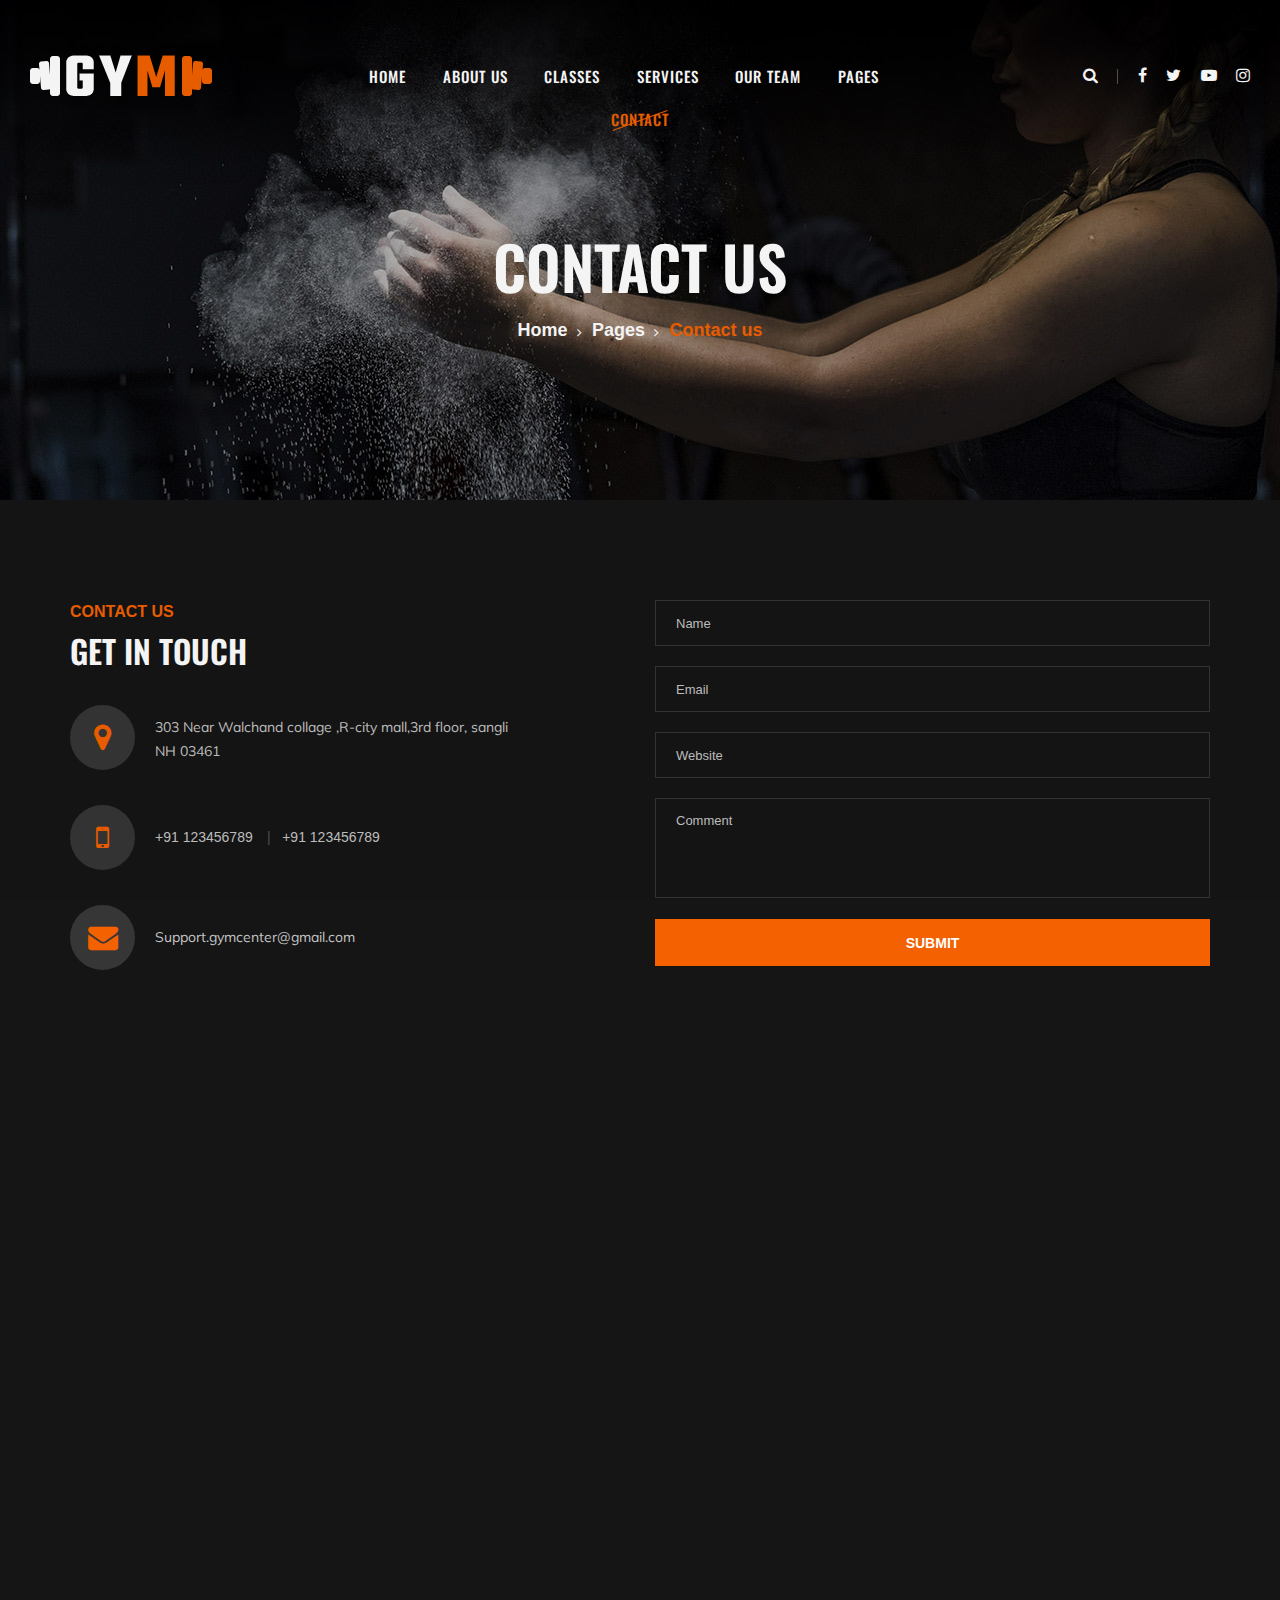
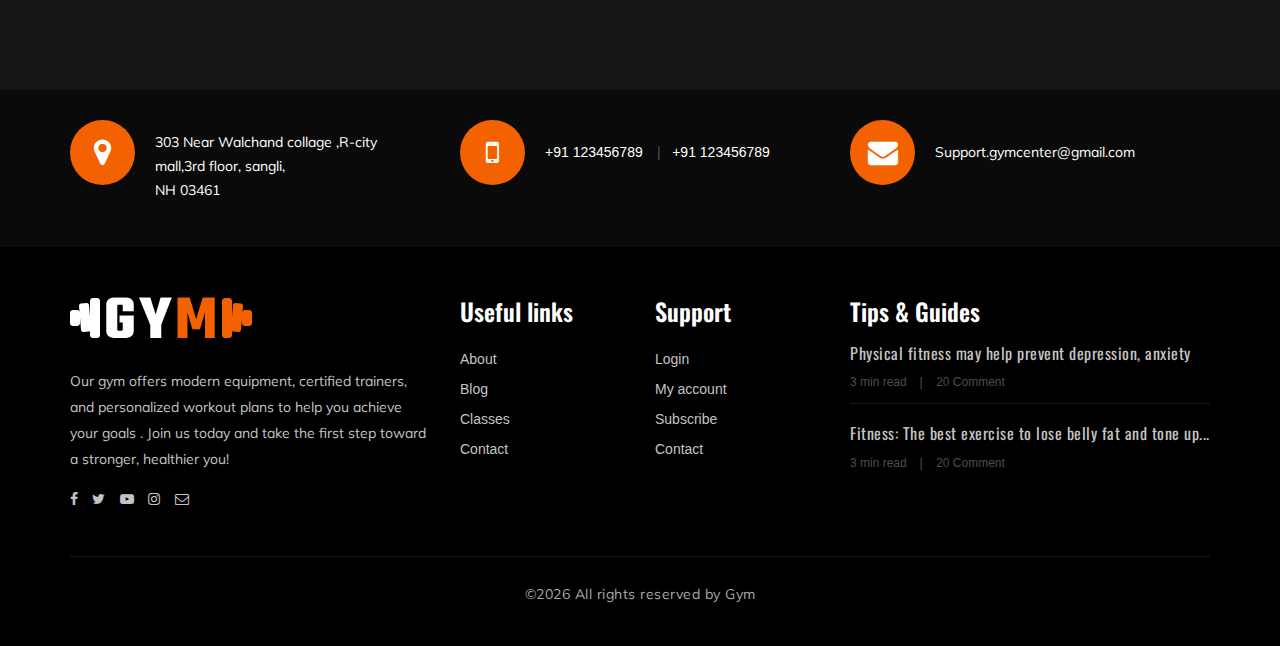
<file: contact.html>
<!DOCTYPE html>
<html lang="">

<head>
    <meta charset="UTF-8">
    <meta name="description" content="Gym">
    <meta name="keywords" content="Gym, unica, creative, html">
    <meta name="viewport" content="width=device-width, initial-scale=1.0">
    <meta http-equiv="X-UA-Compatible" content="ie=edge">
    <title>Gym | contact</title>

    <!-- Google Font -->
    <link href="https://fonts.googleapis.com/css?family=Muli:300,400,500,600,700,800,900&display=swap" rel="stylesheet">
    <link href="https://fonts.googleapis.com/css?family=Oswald:300,400,500,600,700&display=swap" rel="stylesheet">

    <!-- Css Styles -->
    <link rel="stylesheet" href="css/bootstrap.min.css" type="text/css">
    <link rel="stylesheet" href="css/font-awesome.min.css" type="text/css">
    <link rel="stylesheet" href="css/flaticon.css" type="text/css">
    <link rel="stylesheet" href="css/owl.carousel.min.css" type="text/css">
    <link rel="stylesheet" href="css/barfiller.css" type="text/css">
    <link rel="stylesheet" href="css/magnific-popup.css" type="text/css">
    <link rel="stylesheet" href="css/slicknav.min.css" type="text/css">
    <link rel="stylesheet" href="css/style.css" type="text/css">
</head>

<body>
    <!-- Page Preloder -->
    <div id="preloder">
        <div class="loader"></div>
    </div>

    <!-- Offcanvas Menu Section Begin -->
    <div class="offcanvas-menu-overlay"></div>
    <div class="offcanvas-menu-wrapper">
        <div class="canvas-close">
            <i class="fa fa-close"></i>
        </div>
        <div class="canvas-search search-switch">
            <i class="fa fa-search"></i>
        </div>
        <nav class="canvas-menu mobile-menu">
            <ul>
                <li><a href="./index.html">Home</a></li>
                <li><a href="./about-us.html">About Us</a></li>
                <li><a href="./class-details.html">Classes</a></li>
                <li><a href="./services.html">Services</a></li>
                <li><a href="./team.html">Our Team</a></li>
                <li><a href="#">Pages</a>
                    <ul class="dropdown">
                        <li><a href="./about-us.html">About us</a></li>
                        <li><a href="./class-timetable.html">Classes timetable</a></li>
                        <li><a href="./bmi-calculator.html">Bmi calculate</a></li>
                        <li><a href="./team.html">Our team</a></li>
                        <li><a href="./gallery.html">Gallery</a></li>
                        <li><a href="./blog.html">Our blog</a></li>
                        <li><a href="./404.html">404</a></li>
                    </ul>
                </li>
                <li><a href="./contact.html">Contact</a></li>
            </ul>
        </nav>
        <div id="mobile-menu-wrap"></div>
        <div class="canvas-social">
            <a href="#"><i class="fa fa-facebook"></i></a>
            <a href="#"><i class="fa fa-twitter"></i></a>
            <a href="#"><i class="fa fa-youtube-play"></i></a>
            <a href="#"><i class="fa fa-instagram"></i></a>
        </div>
    </div>
    <!-- Offcanvas Menu Section End -->

    <!-- Header Section Begin -->
    <header class="header-section">
        <div class="container-fluid">
            <div class="row">
                <div class="col-lg-3">
                    <div class="logo">
                        <a href="./index.html">
                            <img src="img/logo.png" alt="">
                        </a>
                    </div>
                </div>
                <div class="col-lg-6">
                    <nav class="nav-menu">
                        <ul>
                            <li><a href="./index.html">Home</a></li>
                            <li><a href="./about-us.html">About Us</a></li>
                            <li><a href="./class-details.html">Classes</a></li>
                            <li><a href="./services.html">Services</a></li>
                            <li><a href="./team.html">Our Team</a></li>
                            <li><a href="#">Pages</a>
                                <ul class="dropdown">
                                    <li><a href="./about-us.html">About us</a></li>
                                    <li><a href="./class-timetable.html">Classes timetable</a></li>
                                    <li><a href="./bmi-calculator.html">Bmi calculate</a></li>
                                    <li><a href="./team.html">Our team</a></li>
                                    <li><a href="./gallery.html">Gallery</a></li>
                                    <li><a href="./blog.html">Our blog</a></li>
                                    <!-- <li><a href="./404.html">404</a></li> -->
                                </ul>
                            </li>
                            <li class="active"><a href="./contact.html">Contact</a></li>
                        </ul>
                    </nav>
                </div>
                <div class="col-lg-3">
                    <div class="top-option">
                        <div class="to-search search-switch">
                            <i class="fa fa-search"></i>
                        </div>
                        <div class="to-social">
                            <a href="#"><i class="fa fa-facebook"></i></a>
                            <a href="#"><i class="fa fa-twitter"></i></a>
                            <a href="#"><i class="fa fa-youtube-play"></i></a>
                            <a href="#"><i class="fa fa-instagram"></i></a>
                        </div>
                    </div>
                </div>
            </div>
            <div class="canvas-open">
                <i class="fa fa-bars"></i>
            </div>
        </div>
    </header>
    <!-- Header End -->

    <!-- Breadcrumb Section Begin -->
    <section class="breadcrumb-section set-bg" data-setbg="img/breadcrumb-bg.jpg">
        <div class="container">
            <div class="row">
                <div class="col-lg-12 text-center">
                    <div class="breadcrumb-text">
                        <h2>Contact Us</h2>
                        <div class="bt-option">
                            <a href="./index.html">Home</a>
                            <a href="#">Pages</a>
                            <span>Contact us</span>
                        </div>
                    </div>
                </div>
            </div>
        </div>
    </section>
    <!-- Breadcrumb Section End -->

    <!-- Contact Section Begin -->
    <section class="contact-section spad">
        <div class="container">
            <div class="row">
                <div class="col-lg-6">
                    <div class="section-title contact-title">
                        <span>Contact Us</span>
                        <h2>GET IN TOUCH</h2>
                    </div>
                    <div class="contact-widget">
                        <div class="cw-text">
                            <i class="fa fa-map-marker"></i>
                            <p>303 Near Walchand collage ,R-city mall,3rd floor, sangli<br/> NH 03461</p>
                        </div>
                        <div class="cw-text">
                            <i class="fa fa-mobile"></i>
                            <ul>
                                <li>+91 123456789</li>
                                <li>+91 123456789</li>
                            </ul>
                        </div>
                        <div class="cw-text email">
                            <i class="fa fa-envelope"></i>
                            <p>Support.gymcenter@gmail.com</p>
                        </div>
                    </div>
                </div>
                <div class="col-lg-6">
                    <div class="leave-comment">
                        <form action="#">
                            <input type="text" placeholder="Name">
                            <input type="text" placeholder="Email">
                            <input type="text" placeholder="Website">
                            <textarea placeholder="Comment"></textarea>
                            <button type="submit">Submit</button>
                        </form>
                    </div>
                </div>
            </div>
            <div class="map">
                <iframe
                    src="https://www.google.com/maps/embed?pb=!1m18!1m12!1m3!1d12087.069761554938!2d-74.2175599360452!3d40.767139456514954!2m3!1f0!2f0!3f0!3m2!1i1024!2i768!4f13.1!3m3!1m2!1s0x89c254b5958982c3%3A0xb6ab3931055a2612!2sEast%20Orange%2C%20NJ%2C%20USA!5e0!3m2!1sen!2sbd!4v1581710470843!5m2!1sen!2sbd"
                    height="550" style="border:0;" allowfullscreen=""></iframe>
            </div>
        </div>
    </section>
    <!-- Contact Section End -->

    <!-- Get In Touch Section Begin -->
    <div class="gettouch-section">
        <div class="container">
            <div class="row">
                <div class="col-md-4">
                    <div class="gt-text">
                        <i class="fa fa-map-marker"></i>
                        <p>303 Near Walchand collage ,R-city mall,3rd floor, sangli,<br/> NH 03461</p>
                    </div>
                </div>
                <div class="col-md-4">
                    <div class="gt-text">
                        <i class="fa fa-mobile"></i>
                        <ul>
                            <li>+91 123456789</li>
                            <li>+91 123456789</li>
                        </ul>
                    </div>
                </div>
                <div class="col-md-4">
                    <div class="gt-text email">
                        <i class="fa fa-envelope"></i>
                        <p>Support.gymcenter@gmail.com</p>
                    </div>
                </div>
            </div>
        </div>
    </div>
    <!-- Get In Touch Section End -->

    <!-- Footer Section Begin -->
    <section class="footer-section">
        <div class="container">
            <div class="row">
                <div class="col-lg-4">
                    <div class="fs-about">
                        <div class="fa-logo">
                            <a href="#"><img src="img/logo.png" alt=""></a>
                        </div>
                        <p>Our gym offers modern equipment, certified trainers, and personalized workout plans to help you achieve your goals .

Join us today and take the first step toward a stronger, healthier you!</p>
                        <div class="fa-social">
                            <a href="#"><i class="fa fa-facebook"></i></a>
                            <a href="#"><i class="fa fa-twitter"></i></a>
                            <a href="#"><i class="fa fa-youtube-play"></i></a>
                            <a href="#"><i class="fa fa-instagram"></i></a>
                            <a href="#"><i class="fa  fa-envelope-o"></i></a>
                        </div>
                    </div>
                </div>
                <div class="col-lg-2 col-md-3 col-sm-6">
                    <div class="fs-widget">
                        <h4>Useful links</h4>
                        <ul>
                            <li><a href="#">About</a></li>
                            <li><a href="#">Blog</a></li>
                            <li><a href="#">Classes</a></li>
                            <li><a href="#">Contact</a></li>
                        </ul>
                    </div>
                </div>
                <div class="col-lg-2 col-md-3 col-sm-6">
                    <div class="fs-widget">
                        <h4>Support</h4>
                        <ul>
                            <li><a href="#">Login</a></li>
                            <li><a href="#">My account</a></li>
                            <li><a href="#">Subscribe</a></li>
                            <li><a href="#">Contact</a></li>
                        </ul>
                    </div>
                </div>
                <div class="col-lg-4 col-md-6">
                    <div class="fs-widget">
                        <h4>Tips & Guides</h4>
                        <div class="fw-recent">
                            <h6><a href="#">Physical fitness may help prevent depression, anxiety</a></h6>
                            <ul>
                                <li>3 min read</li>
                                <li>20 Comment</li>
                            </ul>
                        </div>
                        <div class="fw-recent">
                            <h6><a href="#">Fitness: The best exercise to lose belly fat and tone up...</a></h6>
                            <ul>
                                <li>3 min read</li>
                                <li>20 Comment</li>
                            </ul>
                        </div>
                    </div>
                </div>
            </div>
            <div class="row">
                <div class="col-lg-12 text-center">
                    <div class="copyright-text">
                        <p>
 &copy;<script>document.write(new Date().getFullYear());</script> All rights reserved by Gym
</p>
                    </div>
                </div>
            </div>
        </div>
    </section>
    <!-- Footer Section End -->

    <!-- Search model Begin -->
    <div class="search-model">
        <div class="h-100 d-flex align-items-center justify-content-center">
            <div class="search-close-switch">+</div>
            <form class="search-model-form">
                <input type="text" id="search-input" placeholder="Search here.....">
            </form>
        </div>
    </div>
    <!-- Search model end -->

    <!-- Js Plugins -->
    <script src="js/jquery-3.3.1.min.js"></script>
    <script src="js/bootstrap.min.js"></script>
    <script src="js/jquery.magnific-popup.min.js"></script>
    <script src="js/masonry.pkgd.min.js"></script>
    <script src="js/jquery.barfiller.js"></script>
    <script src="js/jquery.slicknav.js"></script>
    <script src="js/owl.carousel.min.js"></script>
    <script src="js/main.js"></script>



</body>

</html>
</file>
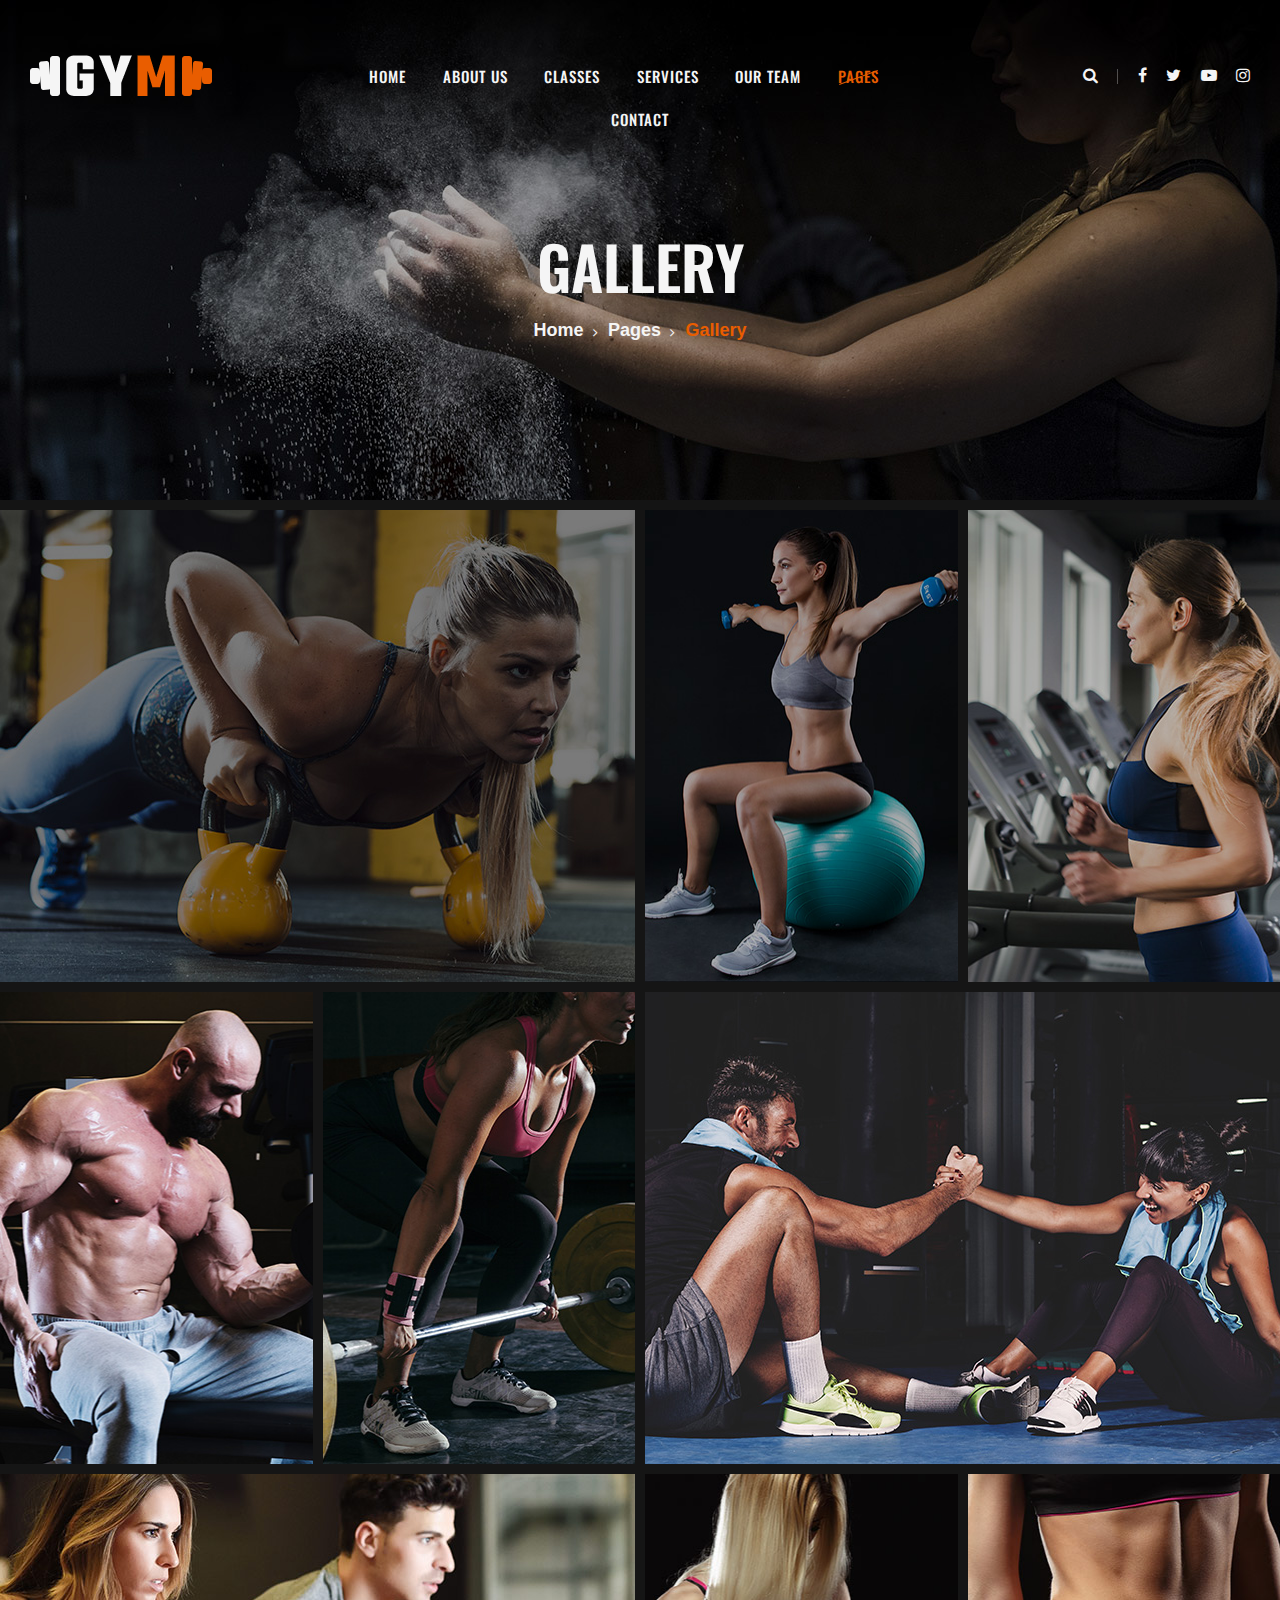
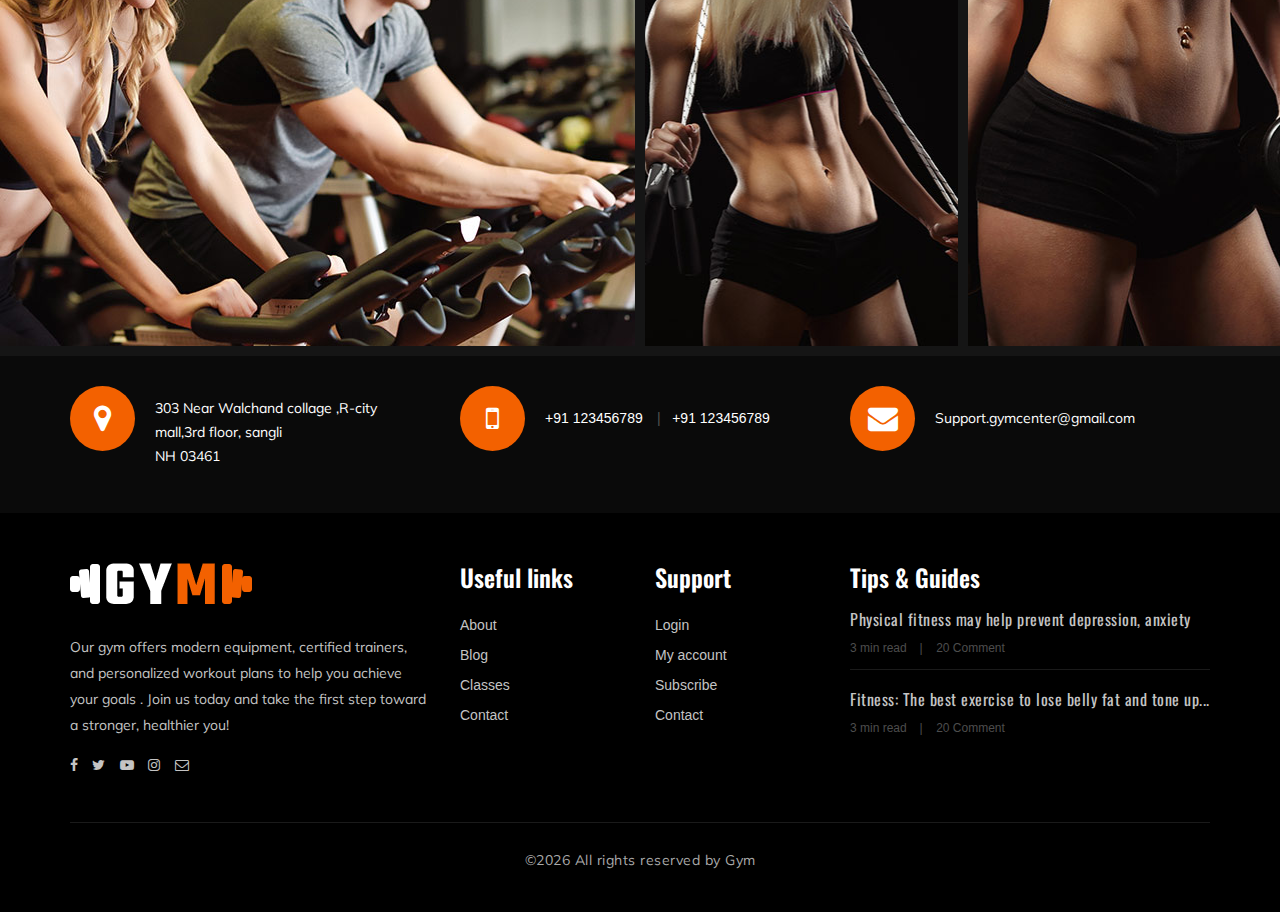
<file: gallery.html>
<!DOCTYPE html>
<html lang="">

<head>
    <meta charset="UTF-8">
    <meta name="description" content="Gym ">
    <meta name="keywords" content="Gym, unica, creative, html">
    <meta name="viewport" content="width=device-width, initial-scale=1.0">
    <meta http-equiv="X-UA-Compatible" content="ie=edge">
    <title>Gym | gallary </title>

    <!-- Google Font -->
    <link href="https://fonts.googleapis.com/css?family=Muli:300,400,500,600,700,800,900&display=swap" rel="stylesheet">
    <link href="https://fonts.googleapis.com/css?family=Oswald:300,400,500,600,700&display=swap" rel="stylesheet">

    <!-- Css Styles -->
    <link rel="stylesheet" href="css/bootstrap.min.css" type="text/css">
    <link rel="stylesheet" href="css/font-awesome.min.css" type="text/css">
    <link rel="stylesheet" href="css/flaticon.css" type="text/css">
    <link rel="stylesheet" href="css/owl.carousel.min.css" type="text/css">
    <link rel="stylesheet" href="css/barfiller.css" type="text/css">
    <link rel="stylesheet" href="css/magnific-popup.css" type="text/css">
    <link rel="stylesheet" href="css/slicknav.min.css" type="text/css">
    <link rel="stylesheet" href="css/style.css" type="text/css">
</head>

<body>
    <!-- Page Preloder -->
    <div id="preloder">
        <div class="loader"></div>
    </div>

    <!-- Offcanvas Menu Section Begin -->
    <div class="offcanvas-menu-overlay"></div>
    <div class="offcanvas-menu-wrapper">
        <div class="canvas-close">
            <i class="fa fa-close"></i>
        </div>
        <div class="canvas-search search-switch">
            <i class="fa fa-search"></i>
        </div>
        <nav class="canvas-menu mobile-menu">
            <ul>
                <li><a href="./index.html">Home</a></li>
                <li><a href="./about-us.html">About Us</a></li>
                <li><a href="./class-details.html">Classes</a></li>
                <li><a href="./services.html">Services</a></li>
                <li><a href="./team.html">Our Team</a></li>
                <li><a href="#">Pages</a>
                    <ul class="dropdown">
                        <li><a href="./about-us.html">About us</a></li>
                        <li><a href="./class-timetable.html">Classes timetable</a></li>
                        <li><a href="./bmi-calculator.html">Bmi calculate</a></li>
                        <li><a href="./team.html">Our team</a></li>
                        <li><a href="./gallery.html">Gallery</a></li>
                        <li><a href="./blog.html">Our blog</a></li>
                        <li><a href="./404.html">404</a></li>
                    </ul>
                </li>
                <li><a href="./contact.html">Contact</a></li>
            </ul>
        </nav>
        <div id="mobile-menu-wrap"></div>
        <div class="canvas-social">
            <a href="#"><i class="fa fa-facebook"></i></a>
            <a href="#"><i class="fa fa-twitter"></i></a>
            <a href="#"><i class="fa fa-youtube-play"></i></a>
            <a href="#"><i class="fa fa-instagram"></i></a>
        </div>
    </div>
    <!-- Offcanvas Menu Section End -->

    <!-- Header Section Begin -->
    <header class="header-section">
        <div class="container-fluid">
            <div class="row">
                <div class="col-lg-3">
                    <div class="logo">
                        <a href="./index.html">
                            <img src="img/logo.png" alt="">
                        </a>
                    </div>
                </div>
                <div class="col-lg-6">
                    <nav class="nav-menu">
                        <ul>
                            <li><a href="./index.html">Home</a></li>
                            <li><a href="./about-us.html">About Us</a></li>
                            <li><a href="./class-details.html">Classes</a></li>
                            <li><a href="./services.html">Services</a></li>
                            <li><a href="./team.html">Our Team</a></li>
                            <li class="active"><a href="#">Pages</a>
                                <ul class="dropdown">
                                    <li><a href="./about-us.html">About us</a></li>
                                    <li><a href="./class-timetable.html">Classes timetable</a></li>
                                    <li><a href="./bmi-calculator.html">Bmi calculate</a></li>
                                    <li><a href="./team.html">Our team</a></li>
                                    <li><a href="./gallery.html">Gallery</a></li>
                                    <li><a href="./blog.html">Our blog</a></li>
                                    <li><a href="./404.html">404</a></li>
                                </ul>
                            </li>
                            <li><a href="./contact.html">Contact</a></li>
                        </ul>
                    </nav>
                </div>
                <div class="col-lg-3">
                    <div class="top-option">
                        <div class="to-search search-switch">
                            <i class="fa fa-search"></i>
                        </div>
                        <div class="to-social">
                            <a href="#"><i class="fa fa-facebook"></i></a>
                            <a href="#"><i class="fa fa-twitter"></i></a>
                            <a href="#"><i class="fa fa-youtube-play"></i></a>
                            <a href="#"><i class="fa fa-instagram"></i></a>
                        </div>
                    </div>
                </div>
            </div>
            <div class="canvas-open">
                <i class="fa fa-bars"></i>
            </div>
        </div>
    </header>
    <!-- Header End -->

    <!-- Breadcrumb Section Begin -->
    <section class="breadcrumb-section set-bg" data-setbg="img/breadcrumb-bg.jpg">
        <div class="container">
            <div class="row">
                <div class="col-lg-12 text-center">
                    <div class="breadcrumb-text">
                        <h2>Gallery</h2>
                        <div class="bt-option">
                            <a href="./index.html">Home</a>
                            <a href="#">Pages</a>
                            <span>Gallery</span>
                        </div>
                    </div>
                </div>
            </div>
        </div>
    </section>
    <!-- Breadcrumb Section End -->

    <!-- Gallery Section Begin -->
    <div class="gallery-section gallery-page">
        <div class="gallery">
            <div class="grid-sizer"></div>
            <div class="gs-item grid-wide set-bg" data-setbg="img/gallery/gallery-1.jpg">
                <a href="img/gallery/gallery-1.jpg" class="thumb-icon image-popup"><i class="fa fa-picture-o"></i></a>
            </div>
            <div class="gs-item set-bg" data-setbg="img/gallery/gallery-2.jpg">
                <a href="img/gallery/gallery-2.jpg" class="thumb-icon image-popup"><i class="fa fa-picture-o"></i></a>
            </div>
            <div class="gs-item set-bg" data-setbg="img/gallery/gallery-3.jpg">
                <a href="img/gallery/gallery-3.jpg" class="thumb-icon image-popup"><i class="fa fa-picture-o"></i></a>
            </div>
            <div class="gs-item set-bg" data-setbg="img/gallery/gallery-4.jpg">
                <a href="img/gallery/gallery-4.jpg" class="thumb-icon image-popup"><i class="fa fa-picture-o"></i></a>
            </div>
            <div class="gs-item set-bg" data-setbg="img/gallery/gallery-5.jpg">
                <a href="img/gallery/gallery-5.jpg" class="thumb-icon image-popup"><i class="fa fa-picture-o"></i></a>
            </div>
            <div class="gs-item grid-wide set-bg" data-setbg="img/gallery/gallery-6.jpg">
                <a href="img/gallery/gallery-6.jpg" class="thumb-icon image-popup"><i class="fa fa-picture-o"></i></a>
            </div>
            <div class="gs-item grid-wide set-bg" data-setbg="img/gallery/gallery-7.jpg">
                <a href="img/gallery/gallery-7.jpg" class="thumb-icon image-popup"><i class="fa fa-picture-o"></i></a>
            </div>
            <div class="gs-item set-bg" data-setbg="img/gallery/gallery-8.jpg">
                <a href="img/gallery/gallery-8.jpg" class="thumb-icon image-popup"><i class="fa fa-picture-o"></i></a>
            </div>
            <div class="gs-item set-bg" data-setbg="img/gallery/gallery-9.jpg">
                <a href="img/gallery/gallery-9.jpg" class="thumb-icon image-popup"><i class="fa fa-picture-o"></i></a>
            </div>
        </div>
    </div>
    <!-- Gallery Section End -->

    <!-- Get In Touch Section Begin -->
    <div class="gettouch-section">
        <div class="container">
            <div class="row">
                <div class="col-md-4">
                    <div class="gt-text">
                        <i class="fa fa-map-marker"></i>
                        <p>303 Near Walchand collage ,R-city mall,3rd floor, sangli<br/> NH 03461</p>
                    </div>
                </div>
                <div class="col-md-4">
                    <div class="gt-text">
                        <i class="fa fa-mobile"></i>
                        <ul>
                            <li>+91 123456789</li>
                            <li>+91 123456789</li>
                        </ul>
                    </div>
                </div>
                <div class="col-md-4">
                    <div class="gt-text email">
                        <i class="fa fa-envelope"></i>
                        <p>Support.gymcenter@gmail.com</p>
                    </div>
                </div>
            </div>
        </div>
    </div>
    <!-- Get In Touch Section End -->

    <!-- Footer Section Begin -->
    <section class="footer-section">
        <div class="container">
            <div class="row">
                <div class="col-lg-4">
                    <div class="fs-about">
                        <div class="fa-logo">
                            <a href="#"><img src="img/logo.png" alt=""></a>
                        </div>
                        <p>Our gym offers modern equipment, certified trainers, and personalized workout plans to help you achieve your goals .

Join us today and take the first step toward a stronger, healthier you!</p>
                        <div class="fa-social">
                            <a href="#"><i class="fa fa-facebook"></i></a>
                            <a href="#"><i class="fa fa-twitter"></i></a>
                            <a href="#"><i class="fa fa-youtube-play"></i></a>
                            <a href="#"><i class="fa fa-instagram"></i></a>
                            <a href="#"><i class="fa  fa-envelope-o"></i></a>
                        </div>
                    </div>
                </div>
                <div class="col-lg-2 col-md-3 col-sm-6">
                    <div class="fs-widget">
                        <h4>Useful links</h4>
                        <ul>
                            <li><a href="#">About</a></li>
                            <li><a href="#">Blog</a></li>
                            <li><a href="#">Classes</a></li>
                            <li><a href="#">Contact</a></li>
                        </ul>
                    </div>
                </div>
                <div class="col-lg-2 col-md-3 col-sm-6">
                    <div class="fs-widget">
                        <h4>Support</h4>
                        <ul>
                            <li><a href="#">Login</a></li>
                            <li><a href="#">My account</a></li>
                            <li><a href="#">Subscribe</a></li>
                            <li><a href="#">Contact</a></li>
                        </ul>
                    </div>
                </div>
                <div class="col-lg-4 col-md-6">
                    <div class="fs-widget">
                        <h4>Tips & Guides</h4>
                        <div class="fw-recent">
                            <h6><a href="#">Physical fitness may help prevent depression, anxiety</a></h6>
                            <ul>
                                <li>3 min read</li>
                                <li>20 Comment</li>
                            </ul>
                        </div>
                        <div class="fw-recent">
                            <h6><a href="#">Fitness: The best exercise to lose belly fat and tone up...</a></h6>
                            <ul>
                                <li>3 min read</li>
                                <li>20 Comment</li>
                            </ul>
                        </div>
                    </div>
                </div>
            </div>
            <div class="row">
                <div class="col-lg-12 text-center">
                    <div class="copyright-text">
                        <p>
   &copy;<script>document.write(new Date().getFullYear());</script> All rights reserved by Gym
</p>
                    </div>
                </div>
            </div>
        </div>
    </section>
    <!-- Footer Section End -->

    <!-- Search model Begin -->
    <div class="search-model">
        <div class="h-100 d-flex align-items-center justify-content-center">
            <div class="search-close-switch">+</div>
            <form class="search-model-form">
                <input type="text" id="search-input" placeholder="Search here.....">
            </form>
        </div>
    </div>
    <!-- Search model end -->

    <!-- Js Plugins -->
    <script src="js/jquery-3.3.1.min.js"></script>
    <script src="js/bootstrap.min.js"></script>
    <script src="js/jquery.magnific-popup.min.js"></script>
    <script src="js/masonry.pkgd.min.js"></script>
    <script src="js/jquery.barfiller.js"></script>
    <script src="js/jquery.slicknav.js"></script>
    <script src="js/owl.carousel.min.js"></script>
    <script src="js/main.js"></script>


</body>

</html>
</file>
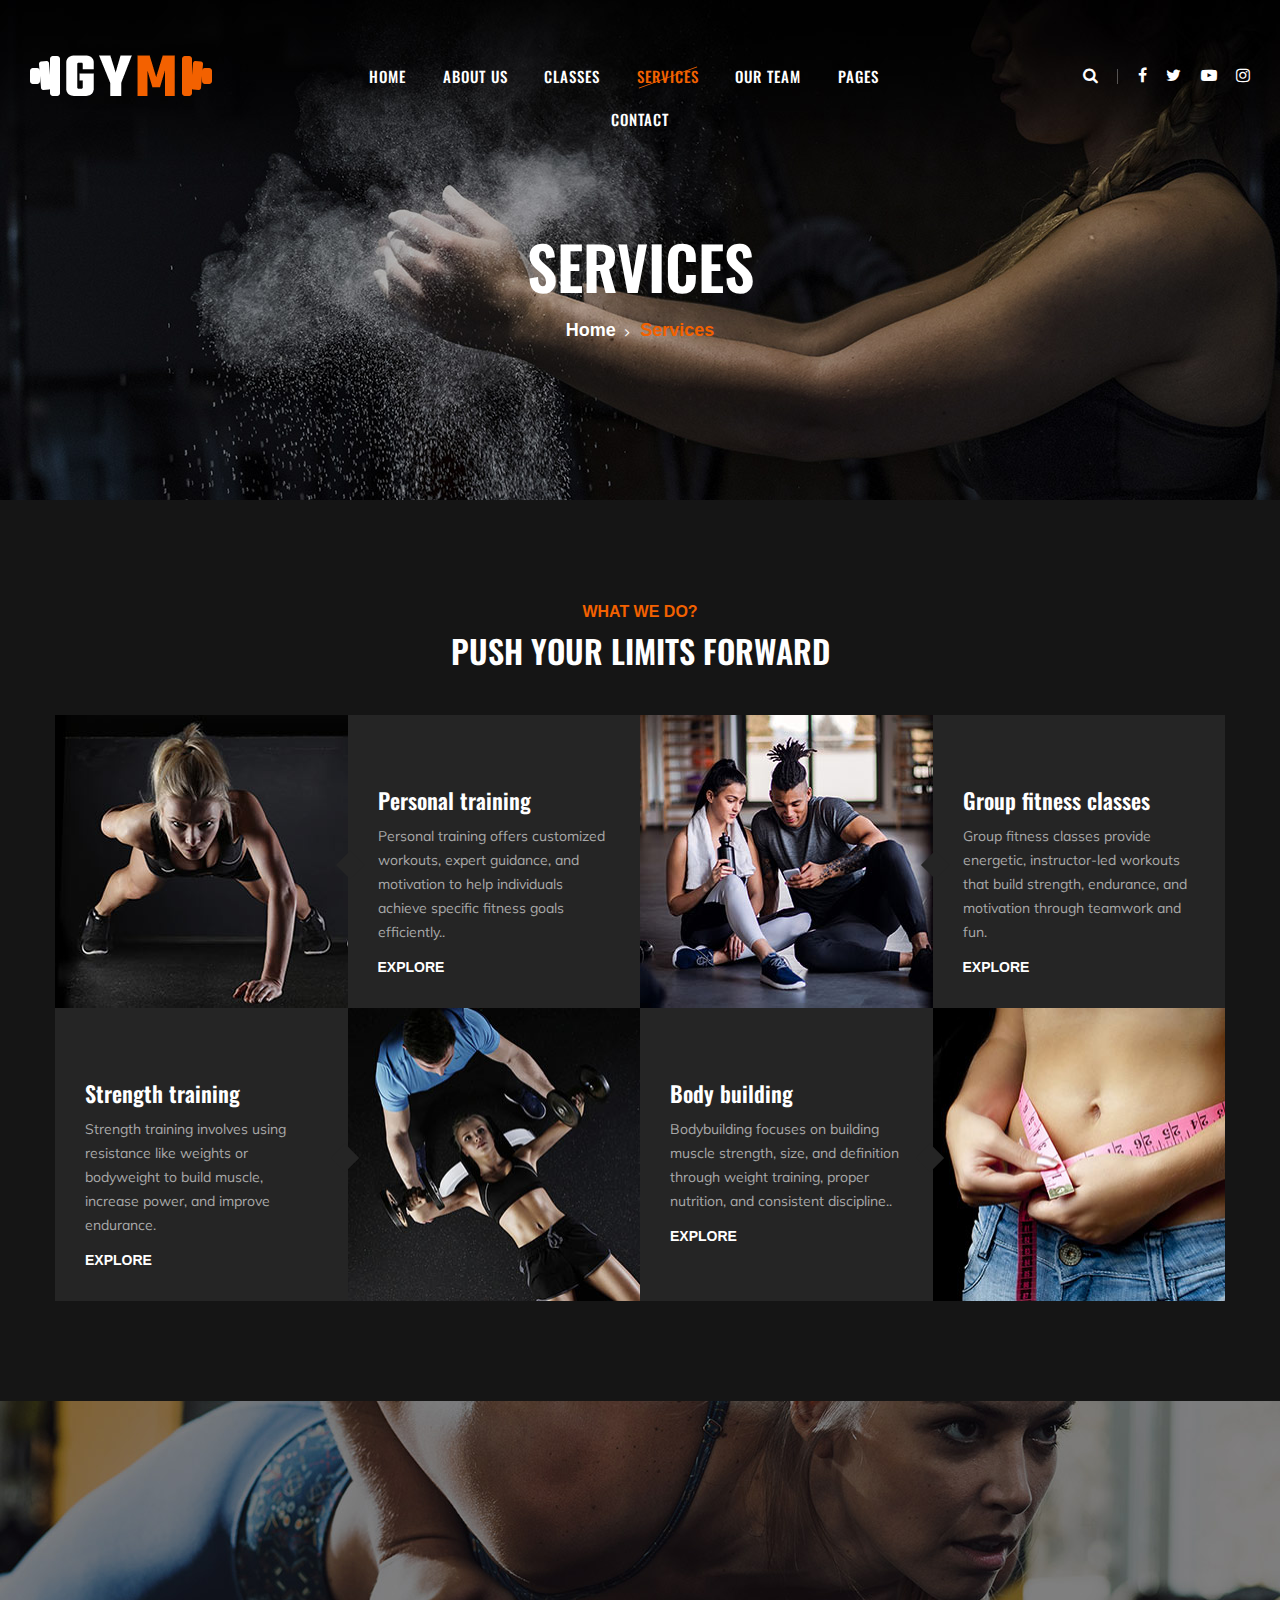
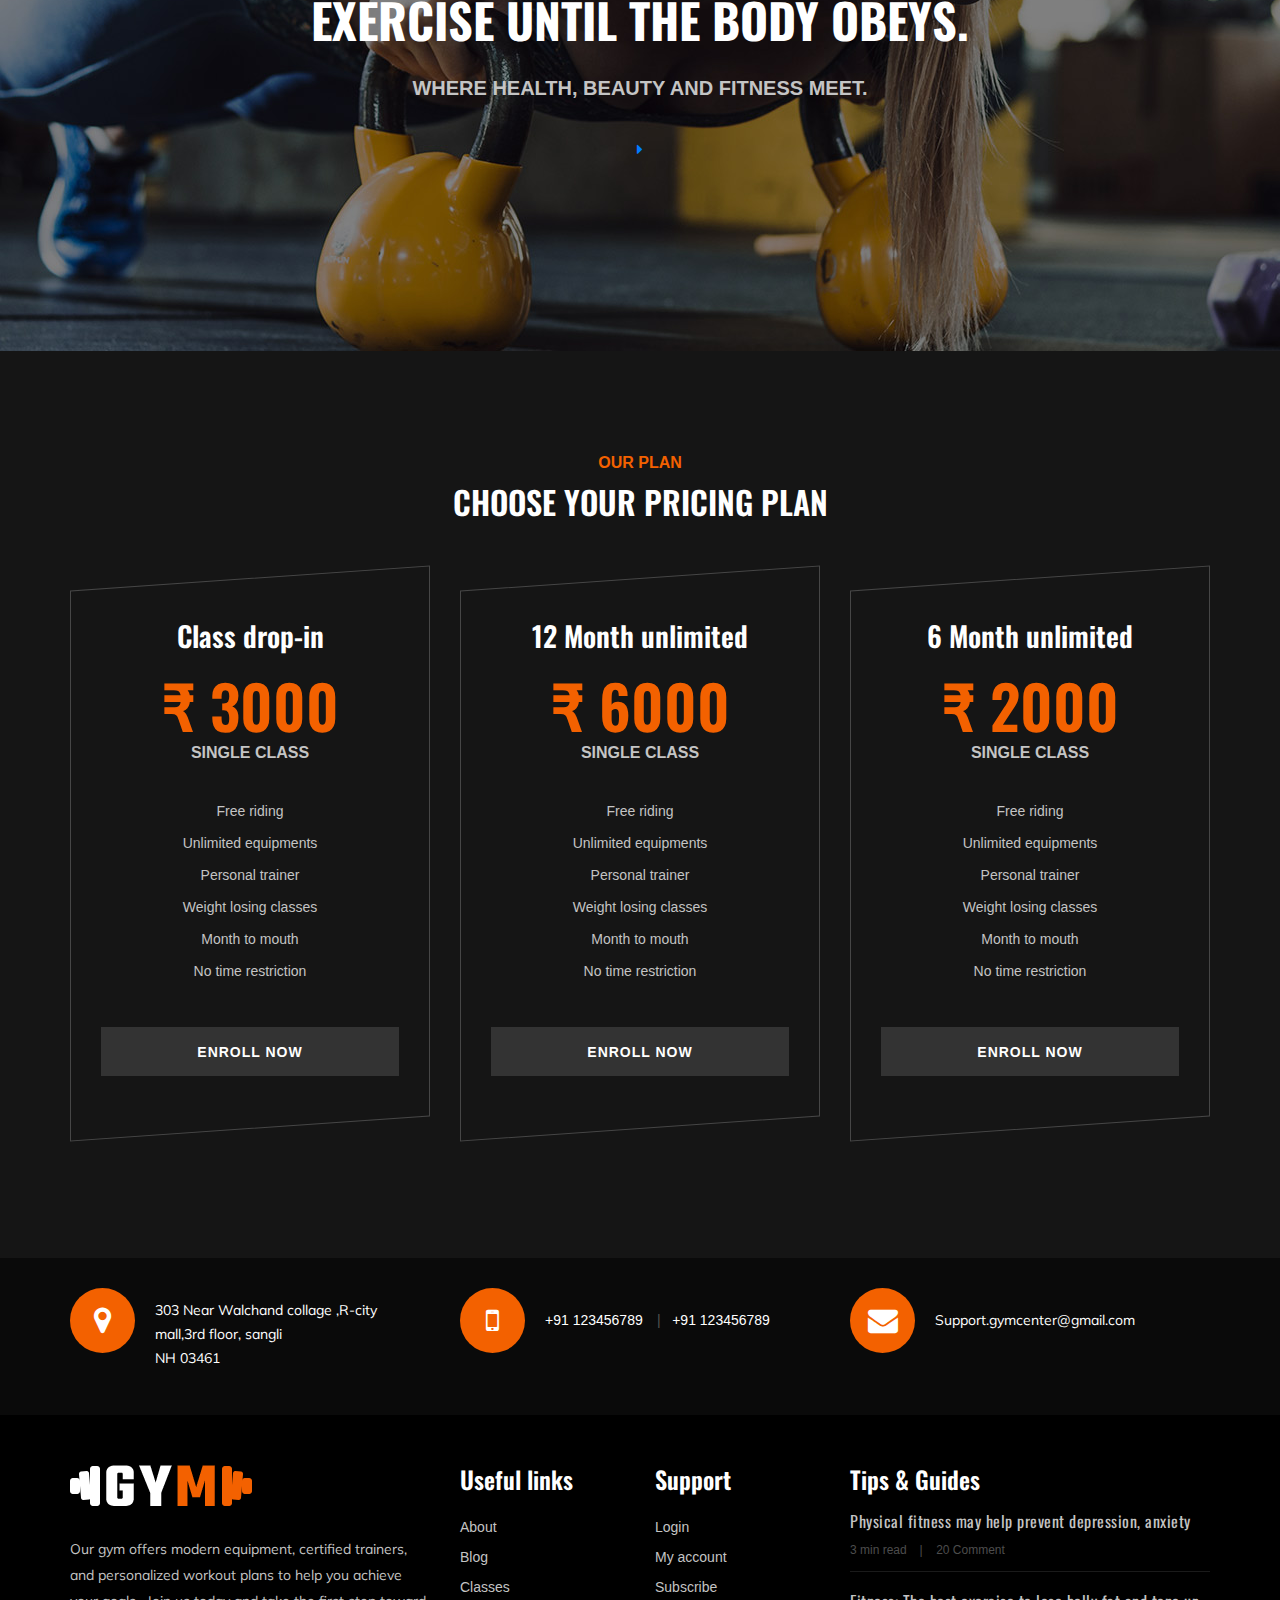
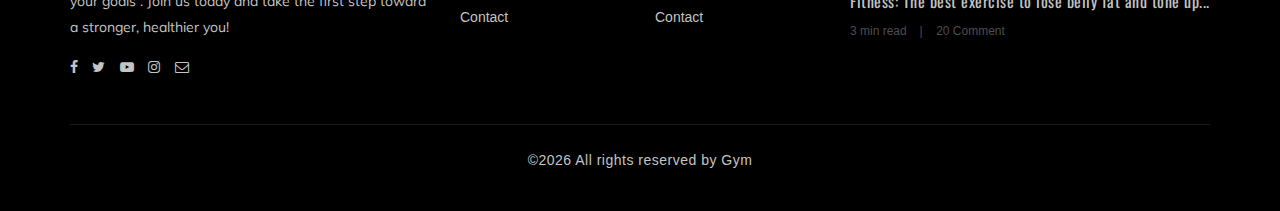
<file: services.html>
<!DOCTYPE html>
<html lang="">

<head>
    <meta charset="UTF-8">
    <meta name="description" content="Gym">
    <meta name="keywords" content="Gym, unica, creative, html">
    <meta name="viewport" content="width=device-width, initial-scale=1.0">
    <meta http-equiv="X-UA-Compatible" content="ie=edge">
    <title>Gym | services</title>

    <!-- Google Font -->
    <link href="https://fonts.googleapis.com/css?family=Muli:300,400,500,600,700,800,900&display=swap" rel="stylesheet">
    <link href="https://fonts.googleapis.com/css?family=Oswald:300,400,500,600,700&display=swap" rel="stylesheet">

    <!-- Css Styles -->
    <link rel="stylesheet" href="css/bootstrap.min.css" type="text/css">
    <link rel="stylesheet" href="css/font-awesome.min.css" type="text/css">
    <link rel="stylesheet" href="css/flaticon.css" type="text/css">
    <link rel="stylesheet" href="css/owl.carousel.min.css" type="text/css">
    <link rel="stylesheet" href="css/barfiller.css" type="text/css">
    <link rel="stylesheet" href="css/magnific-popup.css" type="text/css">
    <link rel="stylesheet" href="css/slicknav.min.css" type="text/css">
    <link rel="stylesheet" href="css/style.css" type="text/css">
</head>

<body>
    <!-- Page Preloder -->
    <div id="preloder">
        <div class="loader"></div>
    </div>

    <!-- Offcanvas Menu Section Begin -->
    <div class="offcanvas-menu-overlay"></div>
    <div class="offcanvas-menu-wrapper">
        <div class="canvas-close">
            <i class="fa fa-close"></i>
        </div>
        <div class="canvas-search search-switch">
            <i class="fa fa-search"></i>
        </div>
        <nav class="canvas-menu mobile-menu">
            <ul>
                <li><a href="./index.html">Home</a></li>
                <li><a href="./about-us.html">About Us</a></li>
                <li><a href="./class-details.html">Classes</a></li>
                <li><a href="./services.html">Services</a></li>
                <li><a href="./team.html">Our Team</a></li>
                <li><a href="#">Pages</a>
                    <ul class="dropdown">
                        <li><a href="./about-us.html">About us</a></li>
                        <li><a href="./class-timetable.html">Classes timetable</a></li>
                        <li><a href="./bmi-calculator.html">Bmi calculate</a></li>
                        <li><a href="./team.html">Our team</a></li>
                        <li><a href="./gallery.html">Gallery</a></li>
                        <li><a href="./blog.html">Our blog</a></li>
                        <li><a href="./404.html">404</a></li>
                    </ul>
                </li>
                <li><a href="./contact.html">Contact</a></li>
            </ul>
        </nav>
        <div id="mobile-menu-wrap"></div>
        <div class="canvas-social">
            <a href="#"><i class="fa fa-facebook"></i></a>
            <a href="#"><i class="fa fa-twitter"></i></a>
            <a href="#"><i class="fa fa-youtube-play"></i></a>
            <a href="#"><i class="fa fa-instagram"></i></a>
        </div>
    </div>
    <!-- Offcanvas Menu Section End -->

    <!-- Header Section Begin -->
    <header class="header-section">
        <div class="container-fluid">
            <div class="row">
                <div class="col-lg-3">
                    <div class="logo">
                        <a href="./index.html">
                            <img src="img/logo.png" alt="">
                        </a>
                    </div>
                </div>
                <div class="col-lg-6">
                    <nav class="nav-menu">
                        <ul>
                            <li><a href="./index.html">Home</a></li>
                            <li><a href="./about-us.html">About Us</a></li>
                            <li><a href="./classes.html">Classes</a></li>
                            <li class="active"><a href="./services.html">Services</a></li>
                            <li><a href="./team.html">Our Team</a></li>
                            <li><a href="#">Pages</a>
                                <ul class="dropdown">
                                    <li><a href="./about-us.html">About us</a></li>
                                    <li><a href="./class-timetable.html">Classes timetable</a></li>
                                    <li><a href="./bmi-calculator.html">Bmi calculate</a></li>
                                    <li><a href="./team.html">Our team</a></li>
                                    <li><a href="./gallery.html">Gallery</a></li>
                                    <li><a href="./blog.html">Our blog</a></li>
                                    <li><a href="./404.html">404</a></li>
                                </ul>
                            </li>
                            <li><a href="./contact.html">Contact</a></li>
                        </ul>
                    </nav>
                </div>
                <div class="col-lg-3">
                    <div class="top-option">
                        <div class="to-search search-switch">
                            <i class="fa fa-search"></i>
                        </div>
                        <div class="to-social">
                            <a href="#"><i class="fa fa-facebook"></i></a>
                            <a href="#"><i class="fa fa-twitter"></i></a>
                            <a href="#"><i class="fa fa-youtube-play"></i></a>
                            <a href="#"><i class="fa fa-instagram"></i></a>
                        </div>
                    </div>
                </div>
            </div>
            <div class="canvas-open">
                <i class="fa fa-bars"></i>
            </div>
        </div>
    </header>
    <!-- Header End -->

    <!-- Breadcrumb Section Begin -->
    <section class="breadcrumb-section set-bg" data-setbg="img/breadcrumb-bg.jpg">
        <div class="container">
            <div class="row">
                <div class="col-lg-12 text-center">
                    <div class="breadcrumb-text">
                        <h2>Services</h2>
                        <div class="bt-option">
                            <a href="./index.html">Home</a>
                            <span>Services</span>
                        </div>
                    </div>
                </div>
            </div>
        </div>
    </section>
    <!-- Breadcrumb Section End -->

    <!-- Services Section Begin -->
    <section class="services-section spad">
        <div class="container">
            <div class="row">
                <div class="col-lg-12">
                    <div class="section-title">
                        <span>What we do?</span>
                        <h2>PUSH YOUR LIMITS FORWARD</h2>
                    </div>
                </div>
            </div>
            <div class="row">
                <div class="col-lg-3 order-lg-1 col-md-6 p-0">
                    <div class="ss-pic">
                        <img src="img/services/services-1.jpg" alt="">
                    </div>
                </div>
                <div class="col-lg-3 order-lg-2 col-md-6 p-0">
                    <div class="ss-text">
                        <h4>Personal training</h4>
                        <p>Personal training offers customized workouts, expert guidance, and motivation to help individuals achieve specific fitness goals efficiently..</p>
                        <a href="#">Explore</a>
                    </div>
                </div>
                <div class="col-lg-3 order-lg-3 col-md-6 p-0">
                    <div class="ss-pic">
                        <img src="img/services/services-2.jpg" alt="">
                    </div>
                </div>
                <div class="col-lg-3 order-lg-4 col-md-6 p-0">
                    <div class="ss-text">
                        <h4>Group fitness classes</h4>
                        <p>Group fitness classes provide energetic, instructor-led workouts that build strength, endurance, and motivation through teamwork and fun.</p>
                        <a href="#">Explore</a>
                    </div>
                </div>
                <div class="col-lg-3 order-lg-8 col-md-6 p-0">
                    <div class="ss-pic">
                        <img src="img/services/services-4.jpg" alt="">
                    </div>
                </div>
                <div class="col-lg-3 order-lg-7 col-md-6 p-0">
                    <div class="ss-text second-row">
                        <h4>Body building</h4>
                        <p>
                            Bodybuilding focuses on building muscle strength, size, and definition through weight training, proper nutrition, and consistent discipline..</p>
                        <a href="#">Explore</a>
                    </div>
                </div>
                <div class="col-lg-3 order-lg-6 col-md-6 p-0">
                    <div class="ss-pic">
                        <img src="img/services/services-3.jpg" alt="">
                    </div>
                </div>
                <div class="col-lg-3 order-lg-5 col-md-6 p-0">
                    <div class="ss-text second-row">
                        <h4>Strength training</h4>
                        <p>Strength training involves using resistance like weights or bodyweight to build muscle, increase power, and improve endurance.</p>
                        <a href="#">Explore</a>
                    </div>
                </div>
            </div>
        </div>
    </section>
    <!-- Services Section End -->

    <!-- Banner Section Begin -->
    <section class="banner-section set-bg" data-setbg="img/banner-bg.jpg">
        <div class="container">
            <div class="row">
                <div class="col-lg-12 text-center">
                    <div class="bs-text service-banner">
                        <h2>Exercise until the body obeys.</h2>
                        <div class="bt-tips">Where health, beauty and fitness meet.</div>
                        <a href="#"><i
                                class="fa fa-caret-right"></i></a>
                    </div>
                </div>
            </div>
        </div>
    </section>
    <!-- Banner Section End -->

    <!-- Pricing Section Begin -->
    <section class="pricing-section service-pricing spad">
        <div class="container">
            <div class="row">
                <div class="col-lg-12">
                    <div class="section-title">
                        <span>Our Plan</span>
                        <h2>Choose your pricing plan</h2>
                    </div>
                </div>
            </div>
            <div class="row justify-content-center">
                <div class="col-lg-4 col-md-8">
                    <div class="ps-item">
                        <h3>Class drop-in</h3>
                        <div class="pi-price">
                            <h2>₹ 3000</h2>
                            <span>SINGLE CLASS</span>
                        </div>
                        <ul>
                            <li>Free riding</li>
                            <li>Unlimited equipments</li>
                            <li>Personal trainer</li>
                            <li>Weight losing classes</li>
                            <li>Month to mouth</li>
                            <li>No time restriction</li>
                        </ul>
                        <a href="#" class="primary-btn pricing-btn">Enroll now</a>
                        <a href="#" class="thumb-icon"><i class="fa fa-picture-o"></i></a>
                    </div>
                </div>
                <div class="col-lg-4 col-md-8">
                    <div class="ps-item">
                        <h3>12 Month unlimited</h3>
                        <div class="pi-price">
                            <h2>₹ 6000</h2>
                            <span>SINGLE CLASS</span>
                        </div>
                        <ul>
                            <li>Free riding</li>
                            <li>Unlimited equipments</li>
                            <li>Personal trainer</li>
                            <li>Weight losing classes</li>
                            <li>Month to mouth</li>
                            <li>No time restriction</li>
                        </ul>
                        <a href="#" class="primary-btn pricing-btn">Enroll now</a>
                        <a href="#" class="thumb-icon"><i class="fa fa-picture-o"></i></a>
                    </div>
                </div>
                <div class="col-lg-4 col-md-8">
                    <div class="ps-item">
                        <h3>6 Month unlimited</h3>
                        <div class="pi-price">
                            <h2>₹ 2000</h2>
                            <span>SINGLE CLASS</span>
                        </div>
                        <ul>
                            <li>Free riding</li>
                            <li>Unlimited equipments</li>
                            <li>Personal trainer</li>
                            <li>Weight losing classes</li>
                            <li>Month to mouth</li>
                            <li>No time restriction</li>
                        </ul>
                        <a href="#" class="primary-btn pricing-btn">Enroll now</a>
                        <a href="#" class="thumb-icon"><i class="fa fa-picture-o"></i></a>
                    </div>
                </div>
            </div>
        </div>
    </section>
    <!-- Pricing Section End -->

    <!-- Get In Touch Section Begin -->
    <div class="gettouch-section">
        <div class="container">
            <div class="row">
                <div class="col-md-4">
                    <div class="gt-text">
                        <i class="fa fa-map-marker"></i>
                        <p>303 Near Walchand collage ,R-city mall,3rd floor, sangli<br/> NH 03461</p>
                    </div>
                </div>
                <div class="col-md-4">
                    <div class="gt-text">
                        <i class="fa fa-mobile"></i>
                        <ul>
                            <li>+91 123456789</li>
                            <li>+91 123456789</li>
                        </ul>
                    </div>
                </div>
                <div class="col-md-4">
                    <div class="gt-text email">
                        <i class="fa fa-envelope"></i>
                        <p>Support.gymcenter@gmail.com</p>
                    </div>
                </div>
            </div>
        </div>
    </div>
    <!-- Get In Touch Section End -->

    <!-- Footer Section Begin -->
    <section class="footer-section">
        <div class="container">
            <div class="row">
                <div class="col-lg-4">
                    <div class="fs-about">
                        <div class="fa-logo">
                            <a href="#"><img src="img/logo.png" alt=""></a>
                        </div>
                        <p>Our gym offers modern equipment, certified trainers, and personalized workout plans to help you achieve your goals .

Join us today and take the first step toward a stronger, healthier you!</p>
                        <div class="fa-social">
                            <a href="#"><i class="fa fa-facebook"></i></a>
                            <a href="#"><i class="fa fa-twitter"></i></a>
                            <a href="#"><i class="fa fa-youtube-play"></i></a>
                            <a href="#"><i class="fa fa-instagram"></i></a>
                            <a href="#"><i class="fa  fa-envelope-o"></i></a>
                        </div>
                    </div>
                </div>
                <div class="col-lg-2 col-md-3 col-sm-6">
                    <div class="fs-widget">
                        <h4>Useful links</h4>
                        <ul>
                            <li><a href="#">About</a></li>
                            <li><a href="#">Blog</a></li>
                            <li><a href="#">Classes</a></li>
                            <li><a href="#">Contact</a></li>
                        </ul>
                    </div>
                </div>
                <div class="col-lg-2 col-md-3 col-sm-6">
                    <div class="fs-widget">
                        <h4>Support</h4>
                        <ul>
                            <li><a href="#">Login</a></li>
                            <li><a href="#">My account</a></li>
                            <li><a href="#">Subscribe</a></li>
                            <li><a href="#">Contact</a></li>
                        </ul>
                    </div>
                </div>
                <div class="col-lg-4 col-md-6">
                    <div class="fs-widget">
                        <h4>Tips & Guides</h4>
                        <div class="fw-recent">
                            <h6><a href="#">Physical fitness may help prevent depression, anxiety</a></h6>
                            <ul>
                                <li>3 min read</li>
                                <li>20 Comment</li>
                            </ul>
                        </div>
                        <div class="fw-recent">
                            <h6><a href="#">Fitness: The best exercise to lose belly fat and tone up...</a></h6>
                            <ul>
                                <li>3 min read</li>
                                <li>20 Comment</li>
                            </ul>
                        </div>
                    </div>
                </div>
            </div>
            <div class="row">
                <div class="col-lg-12 text-center">
                    <div class="copyright-text">
                        
 &copy;<script>document.write(new Date().getFullYear());</script> All rights reserved by Gym
  </p>
                    </div>
                </div>
            </div>
        </div>
    </section>
    <!-- Footer Section End -->

    <!-- Search model Begin -->
    <div class="search-model">
        <div class="h-100 d-flex align-items-center justify-content-center">
            <div class="search-close-switch">+</div>
            <form class="search-model-form">
                <input type="text" id="search-input" placeholder="Search here.....">
            </form>
        </div>
    </div>
    <!-- Search model end -->

    <!-- Js Plugins -->
    <script src="js/jquery-3.3.1.min.js"></script>
    <script src="js/bootstrap.min.js"></script>
    <script src="js/jquery.magnific-popup.min.js"></script>
    <script src="js/masonry.pkgd.min.js"></script>
    <script src="js/jquery.barfiller.js"></script>
    <script src="js/jquery.slicknav.js"></script>
    <script src="js/owl.carousel.min.js"></script>
    <script src="js/main.js"></script>



</body>

</html>
</file>
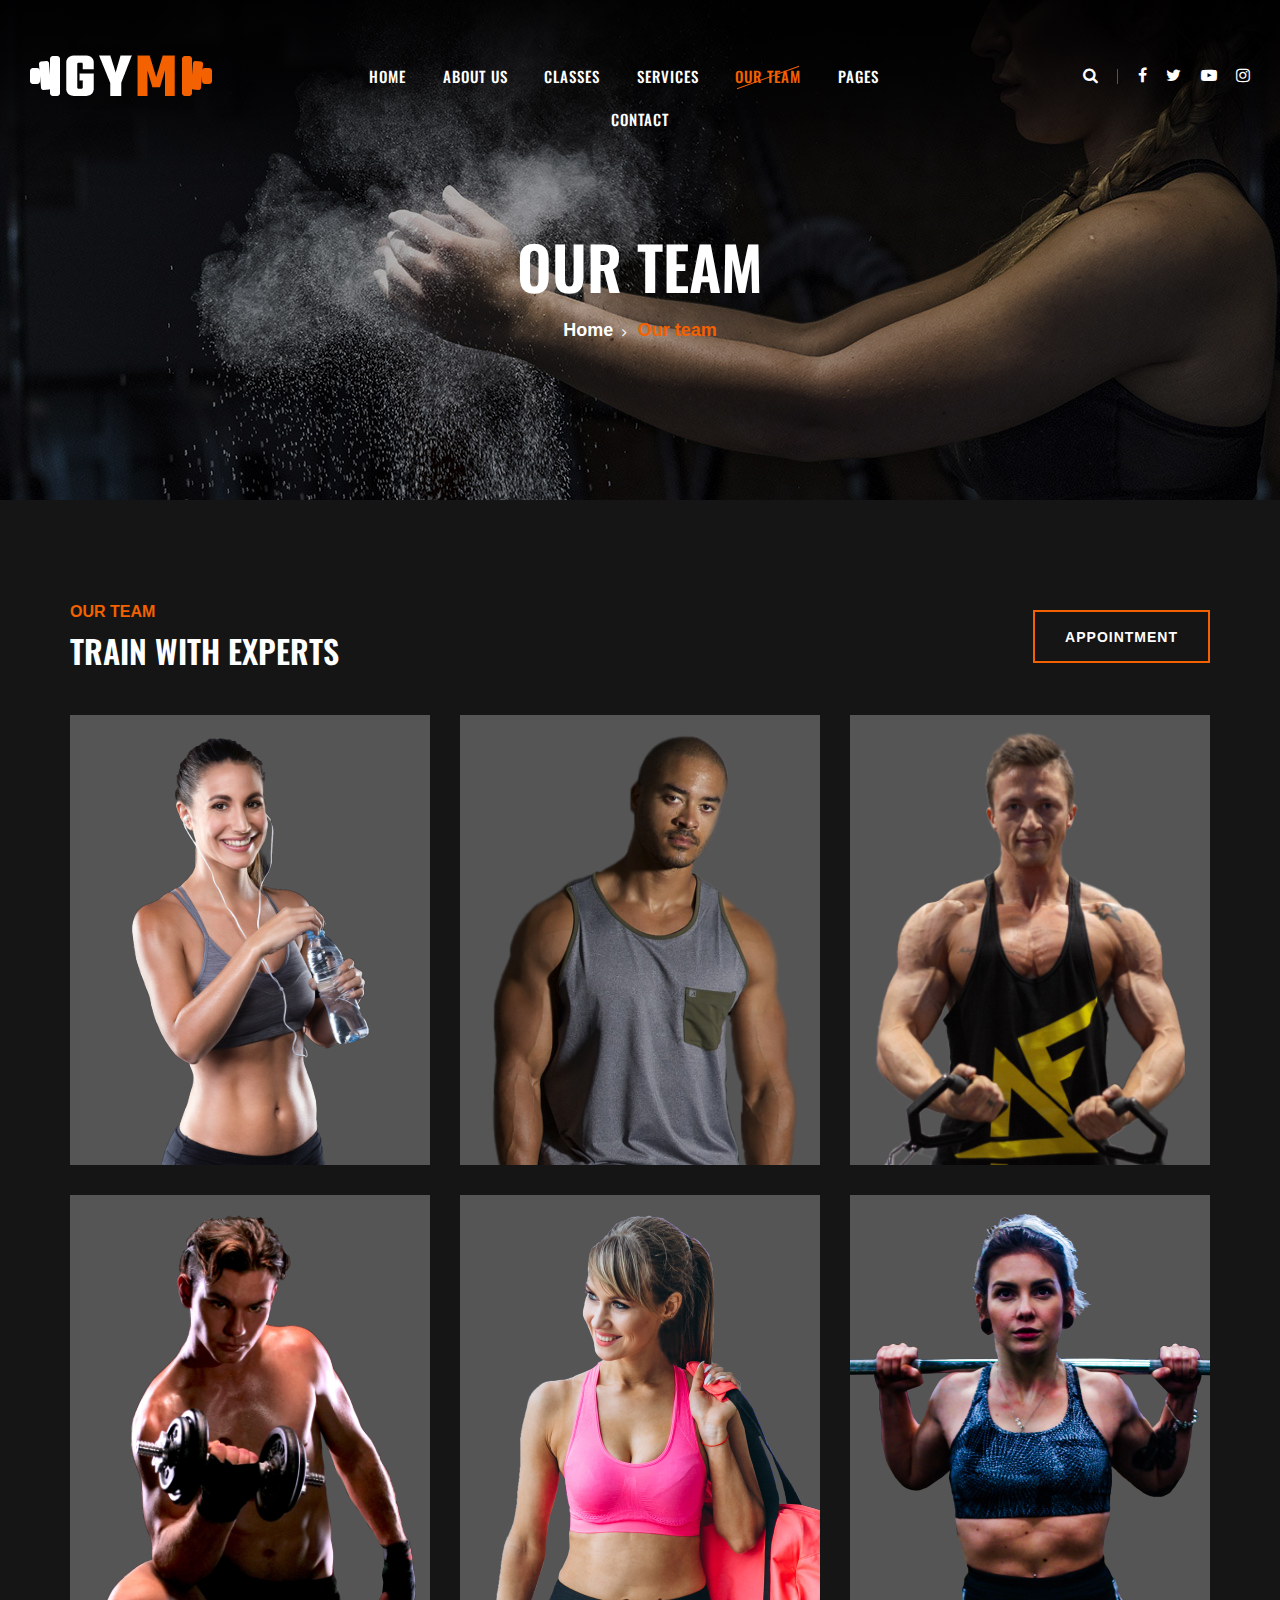
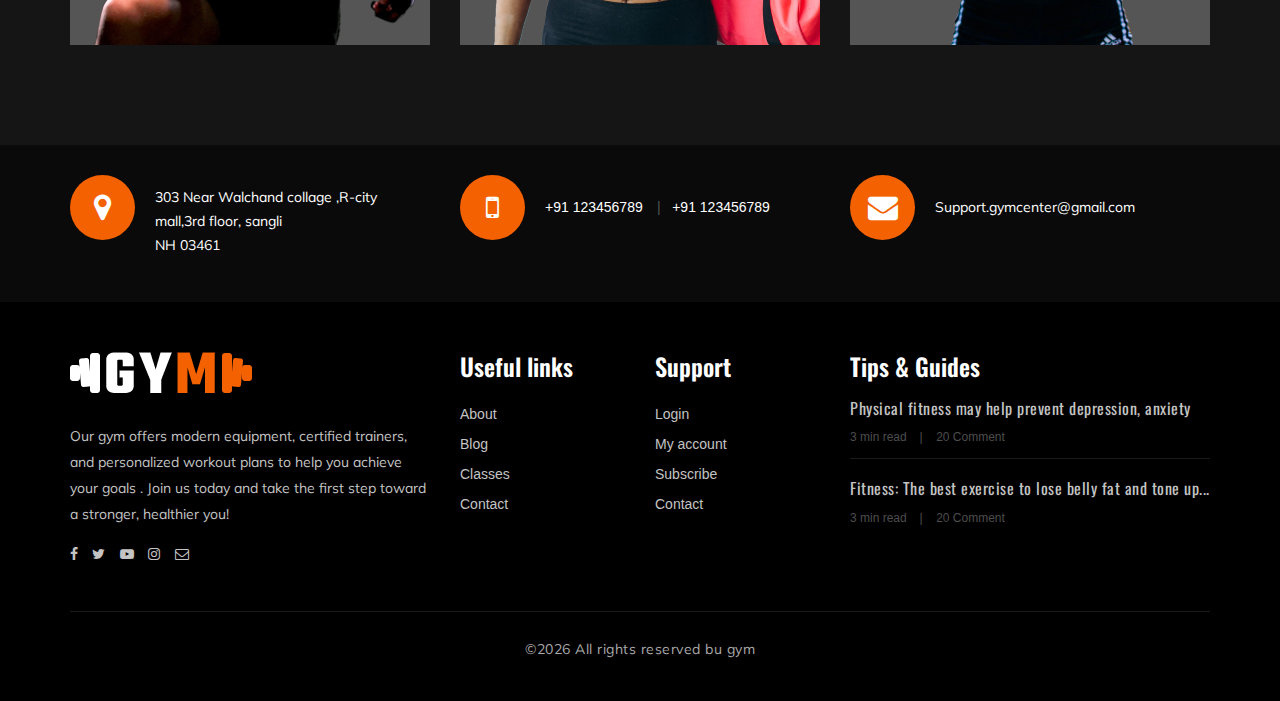
<file: team.html>
<!DOCTYPE html>
<html lang="">

<head>
    <meta charset="UTF-8">
    <meta name="description" content="Gym">
    <meta name="keywords" content="Gym, unica, creative, html">
    <meta name="viewport" content="width=device-width, initial-scale=1.0">
    <meta http-equiv="X-UA-Compatible" content="ie=edge">
    <title>Gym | team</title>

    <!-- Google Font -->
    <link href="https://fonts.googleapis.com/css?family=Muli:300,400,500,600,700,800,900&display=swap" rel="stylesheet">
    <link href="https://fonts.googleapis.com/css?family=Oswald:300,400,500,600,700&display=swap" rel="stylesheet">

    <!-- Css Styles -->
    <link rel="stylesheet" href="css/bootstrap.min.css" type="text/css">
    <link rel="stylesheet" href="css/font-awesome.min.css" type="text/css">
    <link rel="stylesheet" href="css/flaticon.css" type="text/css">
    <link rel="stylesheet" href="css/owl.carousel.min.css" type="text/css">
    <link rel="stylesheet" href="css/barfiller.css" type="text/css">
    <link rel="stylesheet" href="css/magnific-popup.css" type="text/css">
    <link rel="stylesheet" href="css/slicknav.min.css" type="text/css">
    <link rel="stylesheet" href="css/style.css" type="text/css">
</head>

<body>
    <!-- Page Preloder -->
    <div id="preloder">
        <div class="loader"></div>
    </div>

    <!-- Offcanvas Menu Section Begin -->
    <div class="offcanvas-menu-overlay"></div>
    <div class="offcanvas-menu-wrapper">
        <div class="canvas-close">
            <i class="fa fa-close"></i>
        </div>
        <div class="canvas-search search-switch">
            <i class="fa fa-search"></i>
        </div>
        <nav class="canvas-menu mobile-menu">
            <ul>
                <li><a href="./index.html">Home</a></li>
                <li><a href="./about-us.html">About Us</a></li>
                <li><a href="./class-details.html">Classes</a></li>
                <li><a href="./services.html">Services</a></li>
                <li><a href="./team.html">Our Team</a></li>
                <li><a href="#">Pages</a>
                    <ul class="dropdown">
                        <li><a href="./about-us.html">About us</a></li>
                        <!-- <li><a href="./class-timetable.html">Classes timetable</a></li> -->
                        <li><a href="./bmi-calculator.html">Bmi calculate</a></li>
                        <li><a href="./team.html">Our team</a></li>
                        <li><a href="./gallery.html">Gallery</a></li>
                        <li><a href="./blog.html">Our blog</a></li>
                        <!-- <li><a href="./404.html">404</a></li> -->
                    </ul>
                </li>
                <li><a href="./contact.html">Contact</a></li>
            </ul>
        </nav>
        <div id="mobile-menu-wrap"></div>
        <div class="canvas-social">
            <a href="#"><i class="fa fa-facebook"></i></a>
            <a href="#"><i class="fa fa-twitter"></i></a>
            <a href="#"><i class="fa fa-youtube-play"></i></a>
            <a href="#"><i class="fa fa-instagram"></i></a>
        </div>
    </div>
    <!-- Offcanvas Menu Section End -->

    <!-- Header Section Begin -->
    <header class="header-section">
        <div class="container-fluid">
            <div class="row">
                <div class="col-lg-3">
                    <div class="logo">
                        <a href="./index.html">
                            <img src="img/logo.png" alt="">
                        </a>
                    </div>
                </div>
                <div class="col-lg-6">
                    <nav class="nav-menu">
                        <ul>
                            <li><a href="./index.html">Home</a></li>
                            <li><a href="./about-us.html">About Us</a></li>
                            <li><a href="./class-details.html">Classes</a></li>
                            <li><a href="./services.html">Services</a></li>
                            <li class="active"><a href="./team.html">Our Team</a></li>
                            <li><a href="#">Pages</a>
                                <ul class="dropdown">
                                    <li><a href="./about-us.html">About us</a></li>
                                    <li><a href="./class-timetable.html">Classes timetable</a></li>
                                    <li><a href="./bmi-calculator.html">Bmi calculate</a></li>
                                    <li><a href="./team.html">Our team</a></li>
                                    <li><a href="./gallery.html">Gallery</a></li>
                                    <li><a href="./blog.html">Our blog</a></li>
                                    <li><a href="./404.html">404</a></li>
                                </ul>
                            </li>
                            <li><a href="./contact.html">Contact</a></li>
                        </ul>
                    </nav>
                </div>
                <div class="col-lg-3">
                    <div class="top-option">
                        <div class="to-search search-switch">
                            <i class="fa fa-search"></i>
                        </div>
                        <div class="to-social">
                            <a href="#"><i class="fa fa-facebook"></i></a>
                            <a href="#"><i class="fa fa-twitter"></i></a>
                            <a href="#"><i class="fa fa-youtube-play"></i></a>
                            <a href="#"><i class="fa fa-instagram"></i></a>
                        </div>
                    </div>
                </div>
            </div>
            <div class="canvas-open">
                <i class="fa fa-bars"></i>
            </div>
        </div>
    </header>
    <!-- Header End -->

    <!-- Breadcrumb Section Begin -->
    <section class="breadcrumb-section set-bg" data-setbg="img/breadcrumb-bg.jpg">
        <div class="container">
            <div class="row">
                <div class="col-lg-12 text-center">
                    <div class="breadcrumb-text">
                        <h2>Our Team</h2>
                        <div class="bt-option">
                            <a href="./index.html">Home</a>
                            <span>Our team</span>
                        </div>
                    </div>
                </div>
            </div>
        </div>
    </section>
    <!-- Breadcrumb Section End -->

    <!-- Team Section Begin -->
    <section class="team-section team-page spad">
        <div class="container">
            <div class="row">
                <div class="col-lg-12">
                    <div class="team-title">
                        <div class="section-title">
                            <span>Our Team</span>
                            <h2>TRAIN WITH EXPERTS</h2>
                        </div>
                        <a href="contact.html" class="primary-btn btn-normal appoinment-btn">appointment</a>
                    </div>
                </div>
            </div>
            <div class="row">
                <div class="col-lg-4 col-sm-6">
                    <div class="ts-item set-bg" data-setbg="img/team/team-1.jpg">
                        <div class="ts_text">
                            <h4>Smita k</h4>
                            <span>Gym Trainer</span>
                            <div class="tt_social">
                                <a href="#"><i class="fa fa-facebook"></i></a>
                                <a href="#"><i class="fa fa-twitter"></i></a>
                                <a href="#"><i class="fa fa-youtube-play"></i></a>
                                <a href="#"><i class="fa fa-instagram"></i></a>
                                <a href="#"><i class="fa  fa-envelope-o"></i></a>
                            </div>
                        </div>
                    </div>
                </div>
                <div class="col-lg-4 col-sm-6">
                    <div class="ts-item set-bg" data-setbg="img/team/team-2.jpg">
                        <div class="ts_text">
                            <h4>vikrant mehta</h4>
                            <span>Gym Trainer</span>
                            <div class="tt_social">
                                <a href="#"><i class="fa fa-facebook"></i></a>
                                <a href="#"><i class="fa fa-twitter"></i></a>
                                <a href="#"><i class="fa fa-youtube-play"></i></a>
                                <a href="#"><i class="fa fa-instagram"></i></a>
                                <a href="#"><i class="fa  fa-envelope-o"></i></a>
                            </div>
                        </div>
                    </div>
                </div>
                <div class="col-lg-4 col-sm-6">
                    <div class="ts-item set-bg" data-setbg="img/team/team-3.jpg">
                        <div class="ts_text">
                            <h4>john reache</h4>
                            <span>Gym Trainer</span>
                            <div class="tt_social">
                                <a href="#"><i class="fa fa-facebook"></i></a>
                                <a href="#"><i class="fa fa-twitter"></i></a>
                                <a href="#"><i class="fa fa-youtube-play"></i></a>
                                <a href="#"><i class="fa fa-instagram"></i></a>
                                <a href="#"><i class="fa  fa-envelope-o"></i></a>
                            </div>
                        </div>
                    </div>
                </div>
                <div class="col-lg-4 col-sm-6">
                    <div class="ts-item set-bg" data-setbg="img/team/team-4.jpg">
                        <div class="ts_text">
                            <h4>Arthar reache</h4>
                            <span>Gym Trainer</span>
                            <div class="tt_social">
                                <a href="#"><i class="fa fa-facebook"></i></a>
                                <a href="#"><i class="fa fa-twitter"></i></a>
                                <a href="#"><i class="fa fa-youtube-play"></i></a>
                                <a href="#"><i class="fa fa-instagram"></i></a>
                                <a href="#"><i class="fa  fa-envelope-o"></i></a>
                            </div>
                        </div>
                    </div>
                </div>
                <div class="col-lg-4 col-sm-6">
                    <div class="ts-item set-bg" data-setbg="img/team/team-5.jpg">
                        <div class="ts_text">
                            <h4>rita k</h4>
                            <span>Gym Trainer</span>
                            <div class="tt_social">
                                <a href="#"><i class="fa fa-facebook"></i></a>
                                <a href="#"><i class="fa fa-twitter"></i></a>
                                <a href="#"><i class="fa fa-youtube-play"></i></a>
                                <a href="#"><i class="fa fa-instagram"></i></a>
                                <a href="#"><i class="fa  fa-envelope-o"></i></a>
                            </div>
                        </div>
                    </div>
                </div>
                <div class="col-lg-4 col-sm-6">
                    <div class="ts-item set-bg" data-setbg="img/team/team-6.jpg">
                        <div class="ts_text">
                            <h4>miss Anamika</h4>
                            <span>Gym Trainer</span>
                            <div class="tt_social">
                                <a href="#"><i class="fa fa-facebook"></i></a>
                                <a href="#"><i class="fa fa-twitter"></i></a>
                                <a href="#"><i class="fa fa-youtube-play"></i></a>
                                <a href="#"><i class="fa fa-instagram"></i></a>
                                <a href="#"><i class="fa  fa-envelope-o"></i></a>
                            </div>
                        </div>
                    </div>
                </div>
            </div>
        </div>
    </section>
    <!-- Team Section End -->

    <!-- Get In Touch Section Begin -->
    <div class="gettouch-section">
        <div class="container">
            <div class="row">
                <div class="col-md-4">
                    <div class="gt-text">
                        <i class="fa fa-map-marker"></i>
                        <p>303 Near Walchand collage ,R-city mall,3rd floor, sangli<br/> NH 03461</p>
                    </div>
                </div>
                <div class="col-md-4">
                    <div class="gt-text">
                        <i class="fa fa-mobile"></i>
                        <ul>
                            <li>+91 123456789</li>
                            <li>+91 123456789</li>
                        </ul>
                    </div>
                </div>
                <div class="col-md-4">
                    <div class="gt-text email">
                        <i class="fa fa-envelope"></i>
                        <p>Support.gymcenter@gmail.com</p>
                    </div>
                </div>
            </div>
        </div>
    </div>
    <!-- Get In Touch Section End -->

    <!-- Footer Section Begin -->
    <section class="footer-section">
        <div class="container">
            <div class="row">
                <div class="col-lg-4">
                    <div class="fs-about">
                        <div class="fa-logo">
                            <a href="#"><img src="img/logo.png" alt=""></a>
                        </div>
                        <p>Our gym offers modern equipment, certified trainers, and personalized workout plans to help you achieve your goals .

Join us today and take the first step toward a stronger, healthier you!</p>
                        <div class="fa-social">
                            <a href="#"><i class="fa fa-facebook"></i></a>
                            <a href="#"><i class="fa fa-twitter"></i></a>
                            <a href="#"><i class="fa fa-youtube-play"></i></a>
                            <a href="#"><i class="fa fa-instagram"></i></a>
                            <a href="#"><i class="fa  fa-envelope-o"></i></a>
                        </div>
                    </div>
                </div>
                <div class="col-lg-2 col-md-3 col-sm-6">
                    <div class="fs-widget">
                        <h4>Useful links</h4>
                        <ul>
                            <li><a href="#">About</a></li>
                            <li><a href="#">Blog</a></li>
                            <li><a href="#">Classes</a></li>
                            <li><a href="#">Contact</a></li>
                        </ul>
                    </div>
                </div>
                <div class="col-lg-2 col-md-3 col-sm-6">
                    <div class="fs-widget">
                        <h4>Support</h4>
                        <ul>
                            <li><a href="#">Login</a></li>
                            <li><a href="#">My account</a></li>
                            <li><a href="#">Subscribe</a></li>
                            <li><a href="#">Contact</a></li>
                        </ul>
                    </div>
                </div>
                <div class="col-lg-4 col-md-6">
                    <div class="fs-widget">
                        <h4>Tips & Guides</h4>
                        <div class="fw-recent">
                            <h6><a href="#">Physical fitness may help prevent depression, anxiety</a></h6>
                            <ul>
                                <li>3 min read</li>
                                <li>20 Comment</li>
                            </ul>
                        </div>
                        <div class="fw-recent">
                            <h6><a href="#">Fitness: The best exercise to lose belly fat and tone up...</a></h6>
                            <ul>
                                <li>3 min read</li>
                                <li>20 Comment</li>
                            </ul>
                        </div>
                    </div>
                </div>
            </div>
            <div class="row">
                <div class="col-lg-12 text-center">
                    <div class="copyright-text">
                        <p>
   &copy;<script>document.write(new Date().getFullYear());</script> All rights reserved bu gym
  </p>
                    </div>
                </div>
            </div>
        </div>
    </section>
    <!-- Footer Section End -->

    <!-- Search model Begin -->
    <div class="search-model">
        <div class="h-100 d-flex align-items-center justify-content-center">
            <div class="search-close-switch">+</div>
            <form class="search-model-form">
                <input type="text" id="search-input" placeholder="Search here.....">
            </form>
        </div>
    </div>
    <!-- Search model end -->

    <!-- Js Plugins -->
    <script src="js/jquery-3.3.1.min.js"></script>
    <script src="js/bootstrap.min.js"></script>
    <script src="js/jquery.magnific-popup.min.js"></script>
    <script src="js/masonry.pkgd.min.js"></script>
    <script src="js/jquery.barfiller.js"></script>
    <script src="js/jquery.slicknav.js"></script>
    <script src="js/owl.carousel.min.js"></script>
    <script src="js/main.js"></script>


</body>

</html>
</file>
<file: css/flaticon.css>
@font-face {
  font-family: "Flaticon";
  src: url("../fonts/Flaticon.eot");
  src: url("../fonts/Flaticon.eot?#iefix") format("embedded-opentype"),
       url("../fonts/Flaticon.woff2") format("woff2"),
       url("../fonts/Flaticon.woff") format("woff"),
       url("../fonts/Flaticon.ttf") format("truetype"),
       url("../fonts/Flaticon.svg#Flaticon") format("svg");
  font-weight: normal;
  font-style: normal;
}

@media screen and (-webkit-min-device-pixel-ratio:0) {
  @font-face {
    font-family: "Flaticon";
    src: url("../fonts/Flaticon.svg#Flaticon") format("svg");
  }
}

[class^="flaticon-"]:before, [class*=" flaticon-"]:before,
[class^="flaticon-"]:after, [class*=" flaticon-"]:after {   
  font-family: Flaticon;
  font-size: 40px;
  font-style: normal;
  margin-left: 0;
}

.flaticon-001-mattress:before { content: "\f100"; }
.flaticon-002-dumbell:before { content: "\f101"; }
.flaticon-003-weight:before { content: "\f102"; }
.flaticon-004-measuring-tape:before { content: "\f103"; }
.flaticon-005-clipboard:before { content: "\f104"; }
.flaticon-006-weight-1:before { content: "\f105"; }
.flaticon-007-rings:before { content: "\f106"; }
.flaticon-008-calendar:before { content: "\f107"; }
.flaticon-009-smartwatch:before { content: "\f108"; }
.flaticon-010-lockers:before { content: "\f109"; }
.flaticon-011-punching-ball:before { content: "\f10a"; }
.flaticon-012-bag:before { content: "\f10b"; }
.flaticon-013-balance:before { content: "\f10c"; }
.flaticon-014-heart-beat:before { content: "\f10d"; }
.flaticon-015-proteins:before { content: "\f10e"; }
.flaticon-016-fitness:before { content: "\f10f"; }
.flaticon-017-pull-up-bar:before { content: "\f110"; }
.flaticon-018-scale:before { content: "\f111"; }
.flaticon-019-bands:before { content: "\f112"; }
.flaticon-020-smartphone:before { content: "\f113"; }
.flaticon-021-tshirt:before { content: "\f114"; }
.flaticon-022-short:before { content: "\f115"; }
.flaticon-023-dumbbells:before { content: "\f116"; }
.flaticon-024-jumping-rope:before { content: "\f117"; }
.flaticon-025-fitness-1:before { content: "\f118"; }
.flaticon-026-gym:before { content: "\f119"; }
.flaticon-027-fitness-2:before { content: "\f11a"; }
.flaticon-028-weightlifting:before { content: "\f11b"; }
.flaticon-029-wheel:before { content: "\f11c"; }
.flaticon-030-dumbbells-1:before { content: "\f11d"; }
.flaticon-031-workout:before { content: "\f11e"; }
.flaticon-032-bottle:before { content: "\f11f"; }
.flaticon-033-juice:before { content: "\f120"; }
.flaticon-034-stationary-bike:before { content: "\f121"; }
.flaticon-035-punching-ball-1:before { content: "\f122"; }
.flaticon-036-timer:before { content: "\f123"; }
.flaticon-037-medal:before { content: "\f124"; }
.flaticon-038-treadmill:before { content: "\f125"; }
.flaticon-039-syringe:before { content: "\f126"; }
.flaticon-040-whistle:before { content: "\f127"; }
.flaticon-041-chest:before { content: "\f128"; }
.flaticon-042-pills:before { content: "\f129"; }
.flaticon-043-mp3:before { content: "\f12a"; }
.flaticon-044-no-smoking:before { content: "\f12b"; }
.flaticon-045-boxing-gloves:before { content: "\f12c"; }
.flaticon-046-gloves:before { content: "\f12d"; }
.flaticon-047-buck:before { content: "\f12e"; }
.flaticon-048-headgear:before { content: "\f12f"; }
.flaticon-049-hand-grip:before { content: "\f130"; }
.flaticon-050-no-fast-food:before { content: "\f131"; }
</file>
<file: css/barfiller.css>
body {
    font-family: Arial;
}

.barfiller {
    width:100%;
    height:12px;
    background:#fcfcfc;
    border:1px solid #ccc;
    position:relative;
    margin-bottom:20px;
    box-shadow: inset 1px 4px 9px -6px rgba(0,0,0,.5); 
    -moz-box-shadow: inset 1px 4px 9px -6px rgba(0,0,0,.5); 
}

.barfiller .fill {
    display:block;
    position:relative;
    width:0px;
    height:100%;
    background:#333;
    z-index:1;
}

.barfiller .tipWrap {
    display:none;
}

.barfiller .tip {
    margin-top:-30px;
    padding:2px 4px;
    font-size:11px;
    color:#fff;
    left:0px;
    position: relative;;
    z-index:2;
    background: #333;
} 

.barfiller .tip:after {
    border:solid;
    border-color:rgba(0,0,0,.8) transparent;
    border-width:6px 6px 0 6px;
    content:"";
    display:block;
    position:absolute;
    left:9px;
    top:100%;
    z-index:9
}
</file>
<file: css/style.css>
/* [Table of contents]

1.  Template default CSS
	1.1	Variables
	1.2	Mixins
	1.3	Flexbox
	1.4	Reset
2.  Helper Css
3.  Header Section
4.  Hero Section
5.  Service Section
6.  Class Section
7.  Price Plan Section
8.  Trainer Section
9.  Contact
10.  Footer Style

-------------------------------------------------------------------*/ */

/*----------------------------------------*/

/* 
/*----------------------------------------*/

html,
body {
	height: 100%;
	font-family: "Muli", sans-serif;
	-webkit-font-smoothing: antialiased;
	font-smoothing: antialiased;
}

h1,
h2,
h3,
h4,
h5,
h6 {
	margin: 0;
	color: #111111;
	font-weight: 400;
	font-family: "Oswald", sans-serif;
}

h1 {
	font-size: 70px;
}

h2 {
	font-size: 36px;
}

h3 {
	font-size: 30px;
}

h4 {
	font-size: 24px;
}

h5 {
	font-size: 18px;
}

h6 {
	font-size: 16px;
}

p {
	font-size: 14px;
	font-family: "Muli", sans-serif;
	color: #a9a9a9;
	font-weight: 400;
	line-height: 24px;
	margin: 0 0 15px 0;
}

img {
	max-width: 100%;
}

input:focus,
select:focus,
button:focus,
textarea:focus {
	outline: none;
}

a:hover,
a:focus {
	text-decoration: none;
	outline: none;
	color: #fff;
}

ul,
ol {
	padding: 0;
	margin: 0;
}

/*---------------------
  Helper CSS
-----------------------*/

.section-title {
	margin-bottom: 45px;
	text-align: center;
}

.section-title span {
	font-size: 16px;
	color: #f36100;
	text-transform: uppercase;
	font-weight: 700;
}

.section-title h2 {
	color: #ffffff;
	font-size: 32px;
	font-weight: 600;
	text-transform: uppercase;
	margin-top: 8px;
}

.set-bg {
	background-repeat: no-repeat;
	background-size: cover;
	background-position: top center;
}

.spad {
	padding-top: 100px;
	padding-bottom: 100px;
}

.spad-2 {
	padding-top: 50px;
	padding-bottom: 70px;
}

.text-white h1,
.text-white h2,
.text-white h3,
.text-white h4,
.text-white h5,
.text-white h6,
.text-white p,
.text-white span,
.text-white li,
.text-white a {
	color: #fff;
}

/* buttons */

.primary-btn {
	display: inline-block;
	font-size: 14px;
	padding: 17px 30px 16px;
	color: #ffffff;
	background: #f36100;
	line-height: normal;
	letter-spacing: 1px;
	text-transform: uppercase;
	font-weight: 700;
}

.primary-btn.btn-normal {
	-webkit-transition: all 0.3s;
	-o-transition: all 0.3s;
	transition: all 0.3s;
}

.primary-btn.btn-normal:hover {
	background: #f36100;
	border-color: #f36100;
}

/* Preloder */

#preloder {
	position: fixed;
	width: 100%;
	height: 100%;
	top: 0;
	left: 0;
	z-index: 999999;
	background: #000;
}

.loader {
	width: 40px;
	height: 40px;
	position: absolute;
	top: 50%;
	left: 50%;
	margin-top: -13px;
	margin-left: -13px;
	border-radius: 60px;
	animation: loader 0.8s linear infinite;
	-webkit-animation: loader 0.8s linear infinite;
}

@keyframes loader {
	0% {
		-webkit-transform: rotate(0deg);
		transform: rotate(0deg);
		border: 4px solid #f44336;
		border-left-color: transparent;
	}
	50% {
		-webkit-transform: rotate(180deg);
		transform: rotate(180deg);
		border: 4px solid #673ab7;
		border-left-color: transparent;
	}
	100% {
		-webkit-transform: rotate(360deg);
		transform: rotate(360deg);
		border: 4px solid #f44336;
		border-left-color: transparent;
	}
}

@-webkit-keyframes loader {
	0% {
		-webkit-transform: rotate(0deg);
		border: 4px solid #f44336;
		border-left-color: transparent;
	}
	50% {
		-webkit-transform: rotate(180deg);
		border: 4px solid #673ab7;
		border-left-color: transparent;
	}
	100% {
		-webkit-transform: rotate(360deg);
		border: 4px solid #f44336;
		border-left-color: transparent;
	}
}

.spacial-controls {
	position: fixed;
	width: 111px;
	height: 91px;
	top: 0;
	right: 0;
	z-index: 999;
}

.spacial-controls .search-switch {
	display: block;
	height: 100%;
	padding-top: 30px;
	background: #323232;
	text-align: center;
	cursor: pointer;
}

.search-model {
	display: none;
	position: fixed;
	width: 100%;
	height: 100%;
	left: 0;
	top: 0;
	background: #000;
	z-index: 99999;
}

.search-model-form {
	padding: 0 15px;
}

.search-model-form input {
	width: 500px;
	font-size: 40px;
	border: none;
	border-bottom: 2px solid #333;
	background: none;
	color: #999;
}

.search-close-switch {
	position: absolute;
	width: 50px;
	height: 50px;
	background: #333;
	color: #fff;
	text-align: center;
	border-radius: 50%;
	font-size: 28px;
	line-height: 28px;
	top: 30px;
	cursor: pointer;
	-webkit-transform: rotate(45deg);
	-ms-transform: rotate(45deg);
	transform: rotate(45deg);
	display: -webkit-box;
	display: -ms-flexbox;
	display: flex;
	-webkit-box-align: center;
	-ms-flex-align: center;
	align-items: center;
	-webkit-box-pack: center;
	-ms-flex-pack: center;
	justify-content: center;
}

/*---------------------
  Header
-----------------------*/

.header-section {
	position: absolute;
	left: 0;
	top: 0;
	width: 100%;
	padding: 0 15px;
	padding-top: 55px;
	z-index: 99;
}

.logo a {
	display: inline-block;
}

.nav-menu {
	text-align: center;
}

.nav-menu ul li {
	list-style: none;
	display: inline-block;
	margin-right: 32px;
	position: relative;
	z-index: 1;
}

.nav-menu ul li .dropdown {
	position: absolute;
	left: -30px;
	top: 58px;
	width: 180px;
	background: #252525;
	z-index: 99;
	text-align: left;
	padding: 13px 0 20px;
	opacity: 0;
	visibility: hidden;
	-webkit-transition: all 0.3s;
	-o-transition: all 0.3s;
	transition: all 0.3s;
}

.nav-menu ul li .dropdown li {
	margin-right: 0;
	display: block;
}

.nav-menu ul li .dropdown li a {
	display: block;
	text-transform: none;
	padding: 6px 0 6px 30px;
	font-weight: 400;
}

.nav-menu ul li .dropdown li a:after {
	display: none;
}

.nav-menu ul li:last-child {
	margin-right: 0;
}

.nav-menu ul li.active>a {
	color: #f36100;
}

.nav-menu ul li.active>a:after {
	opacity: 1;
}

.nav-menu ul li:hover>a {
	color: #f36100;
}

.nav-menu ul li:hover>a:after {
	opacity: 1;
}

.nav-menu ul li:hover .dropdown {
	opacity: 1;
	visibility: visible;
}

.nav-menu ul li a {
	color: #ffffff;
	display: block;
	font-size: 15px;
	font-weight: 500;
	text-transform: uppercase;
	letter-spacing: 1px;
	font-family: "Oswald", sans-serif;
	padding: 10px 0px;
	position: relative;
	-webkit-transition: all 0.3s;
	-o-transition: all 0.3s;
	transition: all 0.3s;
}

.nav-menu ul li a:after {
	position: absolute;
	left: 0;
	top: 22px;
	height: 1px;
	width: 100%;
	background: #f36100;
	content: "";
	-webkit-transform: rotate(-20deg);
	-ms-transform: rotate(-20deg);
	transform: rotate(-20deg);
	opacity: 0;
	-webkit-transition: all 0.3s;
	-o-transition: all 0.3s;
	transition: all 0.3s;
}

.top-option {
	text-align: right;
	padding: 9px 0;
}

.top-option .to-search {
	display: inline-block;
	padding-right: 20px;
	position: relative;
}

.top-option .to-search:after {
	position: absolute;
	right: 0;
	top: 5px;
	height: 15px;
	width: 1px;
	background: rgba(255, 255, 255, 0.3);
	content: "";
}

.top-option .to-search i {
	font-size: 16px;
	color: #ffffff;
	cursor: pointer;
}

.top-option .to-social {
	display: inline-block;
}

.top-option .to-social a {
	display: inline-block;
	color: #ffffff;
	font-size: 16px;
	margin-left: 15px;
}

.offcanvas-menu-wrapper {
	display: none;
}

.canvas-open {
	display: none;
}

/*---------------------
  Hero Section
-----------------------*/

.hs-slider.owl-carousel .owl-item.active .hs-item .hi-text span {
	position: relative;
	top: 0;
	-webkit-transition: all 0.2s ease 0.2s;
	-o-transition: all 0.2s ease 0.2s;
	transition: all 0.2s ease 0.2s;
	opacity: 1;
}

.hs-slider.owl-carousel .owl-item.active .hs-item .hi-text h1 {
	position: relative;
	top: 0;
	-webkit-transition: all 0.4s ease 0.4s;
	-o-transition: all 0.4s ease 0.4s;
	transition: all 0.4s ease 0.4s;
	opacity: 1;
}

.hs-slider.owl-carousel .owl-item.active .hs-item .hi-text .primary-btn {
	position: relative;
	top: 0;
	-webkit-transition: all 0.6s ease 0.6s;
	-o-transition: all 0.6s ease 0.6s;
	transition: all 0.6s ease 0.6s;
	opacity: 1;
}

.hs-slider.owl-carousel .owl-nav button {
	height: 46px;
	width: 46px;
	color: #a9a9a9;
	background: rgba(255, 255, 255, 0.1);
	line-height: 46px;
	text-align: center;
	position: absolute;
	font-size: 24px;
	left: 30px;
	top: 50%;
	-webkit-transform: translateY(-23px);
	-ms-transform: translateY(-23px);
	transform: translateY(-23px);
}

.hs-slider.owl-carousel .owl-nav button.owl-next {
	left: auto;
	right: 30px;
}

.hs-slider .hs-item {
	height: 1040px;
	display: -webkit-box;
	display: -ms-flexbox;
	display: flex;
	-ms-flex-line-pack: center;
	align-content: center;
	padding-top: 355px;
}

.hs-slider .hs-item .hi-text span {
	display: block;
	font-size: 18px;
	color: #ffffff;
	text-transform: uppercase;
	font-weight: 700;
	letter-spacing: 6px;
	margin-bottom: 18px;
	position: relative;
	top: 100px;
	opacity: 0;
}

.hs-slider .hs-item .hi-text h1 {
	font-size: 80px;
	color: #ffffff;
	font-weight: 700;
	text-transform: uppercase;
	line-height: 90px;
	margin-bottom: 42px;
	position: relative;
	top: 100px;
	opacity: 0;
}

.hs-slider .hs-item .hi-text h1 strong {
	color: #f36100;
}

.hs-slider .hs-item .hi-text .primary-btn {
	position: relative;
	top: 100px;
	opacity: 0;
}

/*---------------------
  ChoseUs Section
-----------------------*/

.choseus-section {
	background: #0a0a0a;
	padding-bottom: 70px;
}

.cs-item {
	text-align: center;
	margin-bottom: 30px;
}

.cs-item:hover span {
	background: #f36100;
	color: #ffffff;
}

.cs-item span {
	height: 90px;
	width: 90px;
	background: rgba(255, 255, 255, 0.1);
	border-radius: 50%;
	display: inline-block;
	color: #f36100;
	line-height: 90px;
	text-align: center;
	-webkit-transition: all 0.3s;
	-o-transition: all 0.3s;
	transition: all 0.3s;
}

.cs-item h4 {
	color: #ffffff;
	font-size: 22px;
	font-weight: 600;
	margin-top: 24px;
	margin-bottom: 16px;
}

/*---------------------
  Classes Section
-----------------------*/

.classes-section {
	background: #151515;
	padding-bottom: 80px;
}

.classes-section .section-title {
	margin-bottom: 35px;
}

.class-item {
	overflow: hidden;
	margin-bottom: 30px;
}

.class-item .ci-pic img {
	min-width: 100%;
}

.class-item .ci-text {
	background: #0a0a0a;
	position: relative;
	padding: 10px 30px 26px 30px;
	z-index: 1;
}

.class-item .ci-text:after {
	position: absolute;
	left: -5px;
	top: -44px;
	height: 100px;
	width: 600px;
	border-top: 4px solid #464646;
	background: #0a0a0a;
	content: "";
	-webkit-transform: rotate(-5deg);
	-ms-transform: rotate(-5deg);
	transform: rotate(-5deg);
	z-index: -1;
}

.class-item .ci-text span {
	color: #f36100;
	font-size: 12px;
	text-transform: uppercase;
	font-weight: 700;
}

.class-item .ci-text h5 {
	font-size: 20px;
	color: #ffffff;
	font-weight: 600;
	text-transform: uppercase;
	margin-top: 4px;
}

.class-item .ci-text h4 {
	font-size: 26px;
	color: #ffffff;
	font-weight: 600;
	text-transform: uppercase;
	margin-top: 4px;
}

.class-item .ci-text a {
	display: inline-block;
	width: 46px;
	height: 46px;
	background: rgba(255, 255, 255, 0.1);
	line-height: 46px;
	text-align: center;
	font-size: 24px;
	color: #ffffff;
	position: absolute;
	right: 30px;
	bottom: 26px;
}

/*---------------------
  Banner Section
-----------------------*/

.banner-section {
	height: 550px;
	display: -webkit-box;
	display: -ms-flexbox;
	display: flex;
	-webkit-box-align: center;
	-ms-flex-align: center;
	align-items: center;
	-webkit-box-pack: center;
	-ms-flex-pack: center;
	justify-content: center;
}

.bs-text.service-banner .bt-tips {
	margin-bottom: 35px;
}

.bs-text h2 {
	font-size: 48px;
	color: #ffffff;
	font-weight: 700;
	text-transform: uppercase;
	margin-bottom: 25px;
}

.bs-text .bt-tips {
	font-size: 20px;
	color: #c4c4c4;
	font-weight: 700;
	text-transform: uppercase;
	margin-bottom: 45px;
}

.bs-text .primary-btn {
	background: transparent;
	border: 2px solid #f36100;
}

.bs-text .play-btn {
	display: inline-block;
	height: 70px;
	width: 70px;
	background: #f36100;
	border-radius: 50%;
	line-height: 70px;
	text-align: center;
	font-size: 36px;
	color: #ffffff;
}

/*---------------------
  Pricing Section
-----------------------*/

.pricing-section {
	background: #151515;
}

.pricing-section .section-title {
	margin-bottom: 56px;
}

.ps-item {
	text-align: center;
	padding: 40px 30px 52px;
	border: 1px solid #464646;
	-webkit-transform: skewY(-4deg);
	-ms-transform: skewY(-4deg);
	transform: skewY(-4deg);
	-webkit-transition: all 0.5s;
	-o-transition: all 0.5s;
	transition: all 0.5s;
	margin-bottom: 30px;
	position: relative;
}

.ps-item:hover {
	background: #ffffff;
	border-color: #ffffff;
}

.ps-item:hover h3 {
	color: #111111;
}

.ps-item:hover .pi-price span {
	color: #444444;
}

.ps-item:hover ul li {
	color: #111111;
	font-weight: 600;
}

.ps-item:hover .primary-btn.pricing-btn {
	background: #f36100;
}

.ps-item:hover .thumb-icon {
	opacity: 1;
	visibility: visible;
}

.ps-item h3 {
	font-size: 28px;
	color: #ffffff;
	font-weight: 600;
	margin-bottom: 16px;
	-webkit-transform: skewY(4deg);
	-ms-transform: skewY(4deg);
	transform: skewY(4deg);
}

.ps-item .pi-price {
	margin-bottom: 30px;
	-webkit-transform: skewY(4deg);
	-ms-transform: skewY(4deg);
	transform: skewY(4deg);
}

.ps-item .pi-price h2 {
	font-size: 60px;
	color: #f36100;
	font-weight: 600;
}

.ps-item .pi-price span {
	color: #c4c4c4;
	font-size: 16px;
	font-weight: 700;
	text-transform: uppercase;
}

.ps-item ul {
	margin-bottom: 40px;
	-webkit-transform: skewY(4deg);
	-ms-transform: skewY(4deg);
	transform: skewY(4deg);
}

.ps-item ul li {
	font-size: 14px;
	color: #c4c4c4;
	line-height: 32px;
	list-style: none;
}

.ps-item .primary-btn.pricing-btn {
	display: block;
	background: #333333;
	-webkit-transform: skewY(4deg);
	-ms-transform: skewY(4deg);
	transform: skewY(4deg);
}

.ps-item .thumb-icon {
	font-size: 48px;
	color: #f36100;
	position: absolute;
	left: 50px;
	bottom: 120px;
	-webkit-transform: skewY(4deg);
	-ms-transform: skewY(4deg);
	transform: skewY(4deg);
	opacity: 0;
	visibility: hidden;
}

/*---------------------
  Gallery Section
-----------------------*/

.gallery-section {
	background: #151515;
	overflow: hidden;
}

.gallery-section.gallery-page {
	padding-top: 10px;
}

.grid-sizer {
	width: calc(25% - 10px);
}

.gallery {
	margin-right: -10px;
}

.gallery .gs-item {
	height: 472px;
	width: calc(25% - 10px);
	float: left;
	margin-right: 10px;
	margin-bottom: 10px;
}

.gallery .gs-item:hover .thumb-icon {
	opacity: 1;
	visibility: visible;
}

.gallery .gs-item .thumb-icon {
	font-size: 48px;
	color: #f36100;
	display: -webkit-box;
	display: -ms-flexbox;
	display: flex;
	-webkit-box-align: center;
	-ms-flex-align: center;
	align-items: center;
	-webkit-box-pack: center;
	-ms-flex-pack: center;
	justify-content: center;
	height: 100%;
	cursor: pointer;
	opacity: 0;
	visibility: hidden;
	-webkit-transition: all 0.3s;
	-o-transition: all 0.3s;
	transition: all 0.3s;
}

.gallery .gs-item.grid-wide {
	width: calc(50% - 10px);
}

/*---------------------
  Team Section
-----------------------*/

.team-section {
	background: #151515;
}

.team-section.team-page {
	padding-bottom: 70px;
}

.team-section.team-page .ts-item {
	margin-bottom: 30px;
}

.team-section.team-page .ts-item:hover .ts_text {
	bottom: -30px;
}

.team-section.team-page .ts-item .tt_social {
	-webkit-transform: skewY(5deg);
	-ms-transform: skewY(5deg);
	transform: skewY(5deg);
	margin-top: 13px;
}

.team-section.team-page .ts-item .tt_social a {
	font-size: 14px;
	color: #c4c4c4;
	margin-right: 10px;
}

.team-section.team-page .ts-item .tt_social a:last-child {
	margin-right: 0;
}

.team-title .section-title {
	text-align: left;
	float: left;
}

.primary-btn.appoinment-btn {
	background: transparent;
	border: 2px solid #f36100;
	float: right;
	margin-top: 10px;
}

.ts-slider .col-lg-4 {
	max-width: 100%;
}

.ts-slider.owl-carousel .owl-dots {
	text-align: center;
	margin-top: 30px;
}

.ts-slider.owl-carousel .owl-dots button {
	height: 4px;
	width: 20px;
	background: #5c5c5c;
	margin-right: 15px;
	-webkit-transform: skewY(-5deg);
	-ms-transform: skewY(-5deg);
	transform: skewY(-5deg);
}

.ts-slider.owl-carousel .owl-dots button.active {
	background: #f36100;
}

.ts-slider.owl-carousel .owl-dots button:last-child {
	margin-right: 0;
}

.ts-item {
	height: 450px;
	position: relative;
	overflow: hidden;
}

.ts-item:hover .ts_text {
	bottom: -35px;
}

.ts-item .ts_text {
	padding: 40px 0 60px;
	text-align: center;
	background: #0a0a0a;
	border-top: 4px solid #464646;
	-webkit-transform: skewY(-5deg);
	-ms-transform: skewY(-5deg);
	transform: skewY(-5deg);
	position: absolute;
	left: 0;
	bottom: -250px;
	width: 100%;
	-webkit-transition: all 0.3s;
	-o-transition: all 0.3s;
	transition: all 0.3s;
}

.ts-item .ts_text h4 {
	color: #ffffff;
	font-weight: 600;
	margin-bottom: 14px;
	-webkit-transform: skewY(5deg);
	-ms-transform: skewY(5deg);
	transform: skewY(5deg);
}

.ts-item .ts_text span {
	display: block;
	font-size: 12px;
	font-weight: 700;
	color: #aaaaaa;
	text-transform: uppercase;
	-webkit-transform: skewY(5deg);
	-ms-transform: skewY(5deg);
	transform: skewY(5deg);
}

/*---------------------
  Get Touch Section
-----------------------*/

.gettouch-section {
	background: #0a0a0a;
	padding: 30px 0 15px;
}

.gt-text {
	overflow: hidden;
	margin-bottom: 30px;
}

.gt-text i {
	font-size: 30px;
	color: #ffffff;
	display: inline-block;
	height: 65px;
	width: 65px;
	background: #f36100;
	border-radius: 50%;
	line-height: 65px;
	text-align: center;
	float: left;
	margin-right: 20px;
}

.gt-text p {
	overflow: hidden;
	color: #ffffff;
	margin-bottom: 0;
	padding-top: 10px;
}

.gt-text ul {
	overflow: hidden;
	padding-top: 20px;
}

.gt-text ul li {
	list-style: none;
	font-size: 14px;
	color: #ffffff;
	margin-right: 25px;
	display: inline-block;
	position: relative;
}

.gt-text ul li:after {
	position: absolute;
	right: -18px;
	top: 0;
	content: "|";
	color: #545454;
}

.gt-text ul li:last-child {
	margin-right: 0;
}

.gt-text ul li:last-child:after {
	display: none;
}

.gt-text.email p {
	padding-top: 20px;
}

/*---------------------
  Footer
-----------------------*/

.footer-section {
	background: #000000;
	padding-top: 50px;
}

.fs-about {
	margin-bottom: 30px;
}

.fs-about .fa-logo {
	margin-bottom: 30px;
}

.fs-about .fa-logo a {
	display: inline-block;
}

.fs-about p {
	line-height: 26px;
	color: #c4c4c4;
}

.fs-about .fa-social a {
	font-size: 14px;
	color: #c4c4c4;
	margin-right: 10px;
}

.fs-about .fa-social a:last-child {
	margin-right: 0;
}

.fs-widget {
	margin-bottom: 30px;
}

.fs-widget h4 {
	color: #ffffff;
	font-weight: 600;
	margin-bottom: 18px;
}

.fs-widget ul li {
	list-style: none;
}

.fs-widget ul li a {
	font-size: 14px;
	color: #c4c4c4;
	line-height: 30px;
}

.fs-widget .fw-recent {
	margin-bottom: 20px;
	padding-bottom: 10px;
	border-bottom: 1px solid #1a1a1a;
}

.fs-widget .fw-recent:last-child {
	padding-bottom: 0;
	border: none;
}

.fs-widget .fw-recent h6 {
	margin-bottom: 6px;
}

.fs-widget .fw-recent h6 a {
	color: #c4c4c4;
	letter-spacing: 0.5px;
}

.fs-widget .fw-recent ul li {
	font-size: 12px;
	color: #4d4d4d;
	display: inline-block;
	margin-right: 25px;
	position: relative;
}

.fs-widget .fw-recent ul li:last-child:after {
	display: none;
}

.fs-widget .fw-recent ul li:after {
	position: absolute;
	right: -16px;
	top: 0;
	content: "|";
}

.copyright-text {
	font-size: 14px;
	color: #c4c4c4;
	letter-spacing: 0.5px;
	border-top: 1px solid #1a1a1a;
	padding: 25px 0;
	margin-top: 15px;
}

.copyright-text a,
.copyright-text i {
	color: #f36100;
}

/* ----------------------------------- Other Pages Styles ----------------------------------- */

/*---------------------
  Breadcrumb Section
-----------------------*/

.breadcrumb-section {
	height: 500px;
	padding-top: 230px;
}

.breadcrumb-text h2 {
	font-size: 60px;
	color: #ffffff;
	font-weight: 600;
	text-transform: uppercase;
	margin-bottom: 15px;
}

.breadcrumb-text .bt-option a {
	font-size: 18px;
	color: #ffffff;
	font-weight: 700;
	display: inline-block;
	position: relative;
	margin-right: 20px;
}

.breadcrumb-text .bt-option a:after {
	position: absolute;
	right: -14px;
	top: 6px;
	font-family: "FontAwesome";
	content: "";
	font-size: 13px;
	font-weight: 400;
}

.breadcrumb-text .bt-option span {
	font-size: 18px;
	color: #f36100;
	font-weight: 700;
}

/*---------------------
  About Us Section
-----------------------*/

.about-video {
	height: 640px;
	display: -webkit-box;
	display: -ms-flexbox;
	display: flex;
	-webkit-box-align: center;
	-ms-flex-align: center;
	align-items: center;
	-webkit-box-pack: center;
	-ms-flex-pack: center;
	justify-content: center;
}

.about-video .play-btn {
	display: inline-block;
	height: 70px;
	width: 70px;
	background: #f36100;
	border-radius: 50%;
	line-height: 70px;
	text-align: center;
	font-size: 36px;
	color: #ffffff;
}

.about-text {
	background: #000000;
	height: 640px;
	padding: 120px 70px 0 70px;
}

.about-text .section-title {
	text-align: left;
	margin-bottom: 30px;
}

.about-text .at-desc {
	margin-bottom: 27px;
}

.about-text .at-desc p {
	color: #c4c4c4;
}

.about-text .about-bar .ab-item {
	margin-bottom: 34px;
}

.about-text .about-bar .ab-item p {
	color: #ffffff;
	margin-bottom: 13px;
}

.about-text .about-bar .ab-item .barfiller {
	background: #2d2d2d;
	height: 5px;
	border: none;
	margin-bottom: 0;
}

.about-text .about-bar .ab-item .barfiller .tip {
	margin-top: 0;
	padding: 0;
	font-size: 14px;
	color: #ffffff;
	background: transparent;
	position: initial !important;
	float: right;
	margin-top: -40px;
}

.about-text .about-bar .ab-item .barfiller .tip:after {
	display: none;
}

/*---------------------
  Testimonial Section
-----------------------*/

.testimonial-section {
	background: #151515;
}

.ts_slider.owl-carousel .owl-item img {
	display: inline-block;
}

.ts_slider.owl-carousel .owl-nav button {
	height: 46px;
	width: 46px;
	color: #a9a9a9;
	background: rgba(255, 255, 255, 0.1);
	line-height: 46px;
	text-align: center;
	font-size: 24px;
	position: absolute;
	left: 30px;
	top: 50%;
	-webkit-transform: translateY(-23px);
	-ms-transform: translateY(-23px);
	transform: translateY(-23px);
}

.ts_slider.owl-carousel .owl-nav button.owl-next {
	left: auto;
	right: 30px;
}

.ts_slider .ts_item .ti_pic {
	margin-bottom: 32px;
}

.ts_slider .ts_item .ti_pic img {
	height: 200px;
	width: 200px;
	border-radius: 50%;
}

.ts_slider .ts_item .ti_text p {
	color: #fefefe;
	letter-spacing: 1px;
	margin-bottom: 20px;
}

.ts_slider .ts_item .ti_text h5 {
	color: #ffffff;
	font-weight: 600;
	text-transform: uppercase;
	margin-bottom: 8px;
}

.ts_slider .ts_item .ti_text .tt-rating i {
	font-size: 12px;
	color: #d49d09;
}

/*---------------------
  Services Section
-----------------------*/

.services-section {
	background: #151515;
}

.ss-pic img {
	height: 100%;
	min-width: 100%;
}

.ss-text {
	background: #252525;
	padding: 72px 30px;
	height: 293px;
	position: relative;
	z-index: 1;
	-webkit-transition: all 0.3s;
	-o-transition: all 0.3s;
	transition: all 0.3s;
}

.ss-text:hover {
	background: #363636;
}

.ss-text:hover a {
	color: #f36100;
}

.ss-text:hover:after {
	background: #363636;
}

.ss-text:after {
	position: absolute;
	left: -15px;
	top: 50%;
	height: 20px;
	width: 20px;
	background: #252525;
	content: "";
	-webkit-transform: rotate(45deg) translateY(-10px);
	-ms-transform: rotate(45deg) translateY(-10px);
	transform: rotate(45deg) translateY(-10px);
	z-index: -1;
	-webkit-transition: all 0.2s;
	-o-transition: all 0.2s;
	transition: all 0.2s;
}

.ss-text.second-row:after {
	left: auto;
	right: 0;
}

.ss-text h4 {
	font-size: 22px;
	color: #ffffff;
	font-weight: 600;
	margin-bottom: 10px;
}

.ss-text p {
	margin-bottom: 11px;
}

.ss-text a {
	font-size: 14px;
	color: #ffffff;
	font-weight: 700;
	text-transform: uppercase;
	-webkit-transition: all 0.3s;
	-o-transition: all 0.3s;
	transition: all 0.3s;
}

/*---------------------
  Class Timetable Section
-----------------------*/

.class-timetable-section {
	background: #151515;
}

.class-timetable-section.class-details-timetable {
	padding-top: 0;
}

.class-timetable-section .section-title {
	text-align: left;
}

.class-details-timetable_title {
	margin-bottom: 35px;
}

.class-details-timetable_title h5 {
	font-size: 20px;
	color: #ffffff;
	font-weight: 600;
}

.table-controls {
	text-align: right;
	margin-top: 14px;
	margin-bottom: 50px;
}

.table-controls ul {
	background: #000000;
	padding: 12px 30px 15px;
	display: inline-block;
}

.table-controls ul li {
	list-style: none;
	font-size: 14px;
	color: #aaaaaa;
	list-style: none;
	display: inline-block;
	margin-right: 35px;
	-webkit-transition: all 0.3s;
	-o-transition: all 0.3s;
	transition: all 0.3s;
	cursor: pointer;
	position: relative;
}

.table-controls ul li:after {
	position: absolute;
	right: -22px;
	top: 0;
	content: "/";
}

.table-controls ul li.active {
	color: #ffffff;
}

.table-controls ul li.active:after {
	color: #aaaaaa;
}

.table-controls ul li:last-child {
	margin-right: 0;
}

.table-controls ul li:last-child:after {
	display: none;
}

.class-timetable .ts-meta h5,
.class-timetable .ts-meta span {
	-webkit-transition: all 0.4s;
	-o-transition: all 0.4s;
	transition: all 0.4s;
}

.class-timetable.filtering .ts-meta h5,
.class-timetable.filtering .ts-meta span {
	opacity: 0;
}

.class-timetable.filtering .ts-meta.show h5,
.class-timetable.filtering .ts-meta.show span {
	opacity: 1;
}

.class-timetable.details-timetable td h5 {
	color: #ffffff1a;
}

.class-timetable.details-timetable td span {
	color: #363636;
}

.class-timetable.details-timetable td.hover-dp h5 {
	-webkit-transition: all 0.4s;
	-o-transition: all 0.4s;
	transition: all 0.4s;
}

.class-timetable.details-timetable td.hover-dp span {
	-webkit-transition: all 0.4s;
	-o-transition: all 0.4s;
	transition: all 0.4s;
}

.class-timetable.details-timetable td.hover-dp:hover h5 {
	color: #ffffff;
}

.class-timetable.details-timetable td.hover-dp:hover span {
	color: #a9a9a9;
}

.class-timetable.details-timetable td.dark-bg {
	background: #0a0a0a;
}

.class-timetable table {
	border: 1px solid #363636;
	text-align: center;
}

.class-timetable table thead {
	border-bottom: 1px solid #363636;
}

.class-timetable table thead tr th {
	font-size: 14px;
	color: #ffffff;
	background: #f36100;
	border-right: 1px solid #363636;
	padding: 15px 0;
	font-weight: 400;
}

.class-timetable table tbody tr td {
	width: 146px;
	padding: 35px 0;
}

.class-timetable table tbody tr td.class-time {
	font-size: 12px;
	color: #f36100;
	background: #000000;
	border: 1px solid #363636;
}

.class-timetable table tbody tr td.dark-bg {
	background: #090909;
}

.class-timetable table tbody tr td.hover-bg {
	-webkit-transition: all 0.3s;
	-o-transition: all 0.3s;
	transition: all 0.3s;
}

.class-timetable table tbody tr td.hover-bg:hover {
	background: #f36100;
}

.class-timetable table tbody tr td.blank-td {
	position: relative;
	overflow: hidden;
}

.class-timetable table tbody tr td.blank-td:after {
	position: absolute;
	left: -47px;
	top: 59px;
	width: 237px;
	height: 1px;
	background: #363636;
	content: "";
	-webkit-transform: rotate(-40deg);
	-ms-transform: rotate(-40deg);
	transform: rotate(-40deg);
}

.class-timetable table tbody tr td h5 {
	color: #ffffff;
	font-weight: 600;
	text-transform: uppercase;
	margin-bottom: 10px;
}

.class-timetable table tbody tr td span {
	display: block;
	font-size: 12px;
	color: #a9a9a9;
}

/*---------------------
  Class Details Section
-----------------------*/

.class-details-section {
	background: #151515;
	padding-bottom: 60px;
}

.class-details-text .cd-pic {
	margin-bottom: 45px;
}

.class-details-text .cd-pic img {
	min-width: 100%;
}

.class-details-text .cd-text {
	margin-bottom: 33px;
}

.class-details-text .cd-text .cd-single-item h3 {
	color: #ffffff;
	font-weight: 600;
	text-transform: uppercase;
	margin-bottom: 28px;
}

.class-details-text .cd-text .cd-single-item p {
	color: #c4c4c4;
}

.class-details-text .cd-trainer .cd-trainer-pic img {
	min-width: 100%;
}

.class-details-text .cd-trainer .cd-trainer-text {
	position: relative;
}

.class-details-text .cd-trainer .cd-trainer-text .trainer-title {
	margin-bottom: 18px;
}

.class-details-text .cd-trainer .cd-trainer-text .trainer-title h4 {
	color: #ffffff;
	font-weight: 600;
	margin-bottom: 6px;
}

.class-details-text .cd-trainer .cd-trainer-text .trainer-title span {
	font-size: 12px;
	color: #aaaaaa;
	text-transform: uppercase;
}

.class-details-text .cd-trainer .cd-trainer-text .trainer-social {
	position: absolute;
	right: 0;
	top: 20px;
}

.class-details-text .cd-trainer .cd-trainer-text .trainer-social a {
	display: inline-block;
	font-size: 14px;
	color: #c4c4c4;
	margin-right: 9px;
}

.class-details-text .cd-trainer .cd-trainer-text .trainer-social a:last-child {
	margin-right: 0;
}

.class-details-text .cd-trainer .cd-trainer-text p {
	color: #c4c4c4;
}

.class-details-text .cd-trainer .cd-trainer-text .trainer-info {
	margin-top: 28px;
	margin-bottom: 26px;
}

.class-details-text .cd-trainer .cd-trainer-text .trainer-info li {
	font-size: 14px;
	color: #c4c4c4;
	list-style: none;
	padding-bottom: 8px;
	border-bottom: 1px solid #252525;
	margin-bottom: 10px;
}

.class-details-text .cd-trainer .cd-trainer-text .trainer-info li:last-child {
	padding-bottom: 0;
	margin-bottom: 0;
	border-bottom: none;
}

.class-details-text .cd-trainer .cd-trainer-text .trainer-info li span {
	color: #ffffff;
	font-weight: 700;
	width: 150px;
	display: inline-block;
}

.sidebar-option {
	padding-left: 40px;
}

.sidebar-option .so-categories {
	margin-bottom: 40px;
}

.sidebar-option .so-categories .title {
	font-size: 20px;
	color: #ffffff;
	font-weight: 600;
	text-transform: uppercase;
	margin-bottom: 24px;
}

.sidebar-option .so-categories ul li {
	list-style: none;
}

.sidebar-option .so-categories ul li:hover a {
	color: #f36100;
}

.sidebar-option .so-categories ul li:hover a span {
	color: #ffffff;
}

.sidebar-option .so-categories ul li a {
	font-size: 14px;
	color: #c4c4c4;
	line-height: 40px;
	-webkit-transition: all 0.3s;
	-o-transition: all 0.3s;
	transition: all 0.3s;
}

.sidebar-option .so-categories ul li a span {
	font-size: 12px;
	float: right;
}

.sidebar-option .so-latest {
	margin-bottom: 60px;
}

.sidebar-option .so-latest .title {
	font-size: 20px;
	color: #ffffff;
	font-weight: 600;
	text-transform: uppercase;
	margin-bottom: 40px;
}

.sidebar-option .so-latest .latest-large {
	height: 200px;
	position: relative;
	margin-bottom: 30px;
}

.sidebar-option .so-latest .latest-large .ll-text {
	position: absolute;
	left: 0;
	bottom: 18px;
	width: 100%;
	padding: 0 25px;
}

.sidebar-option .so-latest .latest-large .ll-text h5 a {
	color: #ffffff;
	font-weight: 600;
	line-height: 23px;
}

.sidebar-option .so-latest .latest-large .ll-text ul li {
	list-style: none;
	font-size: 12px;
	color: #888888;
	position: relative;
	display: inline-block;
	margin-right: 25px;
}

.sidebar-option .so-latest .latest-large .ll-text ul li:last-child {
	margin-right: 0;
}

.sidebar-option .so-latest .latest-large .ll-text ul li:last-child:after {
	display: none;
}

.sidebar-option .so-latest .latest-large .ll-text ul li:after {
	position: absolute;
	right: -16px;
	top: 0;
	content: "|";
}

.sidebar-option .so-latest .latest-item {
	overflow: hidden;
	margin-bottom: 30px;
}

.sidebar-option .so-latest .latest-item:last-child {
	margin-bottom: 0;
}

.sidebar-option .so-latest .latest-item .li-pic {
	float: left;
	margin-right: 20px;
}

.sidebar-option .so-latest .latest-item .li-text {
	overflow: hidden;
}

.sidebar-option .so-latest .latest-item .li-text h6 a {
	font-size: 15px;
	color: #ffffff;
	line-height: 21px;
}

.sidebar-option .so-latest .latest-item .li-text .li-time {
	display: inline-block;
	font-size: 12px;
	color: #888888;
}

.sidebar-option .so-banner {
	height: 300px;
	position: relative;
}

.sidebar-option .so-banner h5 {
	font-size: 20px;
	font-weight: 600;
	color: #ffffff;
	text-transform: uppercase;
	position: absolute;
	left: 0;
	bottom: 30px;
	width: 100%;
	padding: 0 30px;
}

.sidebar-option .so-tags .title {
	font-size: 20px;
	color: #ffffff;
	font-weight: 600;
	text-transform: uppercase;
	margin-bottom: 40px;
}

.sidebar-option .so-tags a {
	display: inline-block;
	font-size: 14px;
	color: #c4c4c4;
	padding: 10px 15px;
	background: #252525;
	margin-right: 5px;
	margin-bottom: 10px;
}

/*------------------------
  Bmi Calculator Section
-------------------------*/

.bmi-calculator-section {
	background: #151515;
}

.section-title.chart-title {
	text-align: left;
}

.chart-table table {
	border: 1px solid #363636;
	width: 100%;
}

.chart-table table thead {
	border-bottom: 1px solid #363636;
}

.chart-table table thead tr th {
	background: #060606;
	font-size: 14px;
	color: #ffffff;
	font-weight: 500;
	text-transform: uppercase;
	border-right: 1px solid #363636;
	padding: 14px 0 11px 50px;
}

.chart-table table tbody tr:nth-child(even) {
	background: #111111;
}

.chart-table table tbody tr td {
	font-size: 14px;
	color: #c4c4c4;
	border-right: 1px solid #363636;
	padding: 17px 0 17px 50px;
}

.chart-table table tbody tr td.point {
	width: 200px;
}

.section-title.chart-calculate-title {
	text-align: left;
}

.chart-calculate-form p {
	color: #c4c4c4;
	margin-bottom: 24px;
}

.chart-calculate-form form input {
	font-size: 14px;
	color: #c4c4c4;
	width: 100%;
	height: 50px;
	border: 1px solid #363636;
	padding-left: 20px;
	padding-right: 5px;
	background: transparent;
	margin-bottom: 20px;
}

.chart-calculate-form form input::-webkit-input-placeholder {
	color: #c4c4c4;
}

.chart-calculate-form form input::-moz-placeholder {
	color: #c4c4c4;
}

.chart-calculate-form form input:-ms-input-placeholder {
	color: #c4c4c4;
}

.chart-calculate-form form input::-ms-input-placeholder {
	color: #c4c4c4;
}

.chart-calculate-form form input::placeholder {
	color: #c4c4c4;
}

.chart-calculate-form form button {
	font-size: 14px;
	color: #ffffff;
	text-transform: uppercase;
	font-weight: 700;
	width: 100%;
	border: none;
	padding: 15px 0;
	background: #f36100;
}

/*---------------------
  Blog Section
-----------------------*/

.blog-section {
	background: #151515;
}

.blog-section .sidebar-option {
	padding-left: 70px;
}

.blog-item {
	margin-bottom: 40px;
}

.blog-item .bi-pic {
	float: left;
}

.blog-item .bi-pic img {
	width: 360px;
	height: 240px;
	min-width: 100%;
}

.blog-item .bi-text {
	border: 1px solid #363636;
	overflow: hidden;
	height: 240px;
	padding: 32px 30px 0 30px;
}

.blog-item .bi-text h5 {
	margin-bottom: 10px;
}

.blog-item .bi-text h5 a {
	font-size: 20px;
	color: #ffffff;
	font-weight: 600;
	line-height: 28px;
}

.blog-item .bi-text ul {
	margin-bottom: 18px;
}

.blog-item .bi-text ul li {
	font-size: 12px;
	color: #888888;
	display: inline-block;
	list-style: none;
	margin-right: 25px;
	position: relative;
}

.blog-item .bi-text ul li:after {
	position: absolute;
	right: -15px;
	top: 0;
	content: "|";
}

.blog-item .bi-text ul li:last-child {
	margin-right: 0;
}

.blog-item .bi-text ul li:last-child:after {
	display: none;
}

.blog-item .bi-text p {
	color: #c4c4c4;
	line-height: 22px;
	margin-bottom: 0;
}

.blog-pagination {
	padding-top: 10px;
}

.blog-pagination a {
	display: inline-block;
	font-size: 18px;
	color: #ffffff;
	text-transform: uppercase;
	padding: 10px 20px;
	font-weight: 500;
	margin-right: 15px;
	background: #252525;
	font-family: "Oswald", sans-serif;
	-webkit-transition: all 0.3s;
	-o-transition: all 0.3s;
	transition: all 0.3s;
}

.blog-pagination a:last-child {
	margin-right: 0;
}

.blog-pagination a:hover {
	background: #555555;
}

/*--------------------------
  Blog Detils Hero Section
--------------------------*/

.blog-details-hero {
	height: 900px;
	padding-top: 365px;
}

.bh-text {
	background: rgba(0, 0, 0, 0.8);
	text-align: center;
	padding: 40px 50px 34px 50px;
}

.bh-text h3 {
	color: #ffffff;
	font-weight: 600;
	line-height: 39px;
	text-transform: uppercase;
	margin-bottom: 10px;
}

.bh-text ul li {
	font-size: 12px;
	color: #888888;
	display: inline-block;
	list-style: none;
	margin-right: 25px;
	position: relative;
}

.bh-text ul li:after {
	position: absolute;
	right: -15px;
	top: 0;
	content: "|";
}

.bh-text ul li:last-child {
	margin-right: 0;
}

.bh-text ul li:last-child:after {
	display: none;
}

/*---------------------
  Blog Details Section
-----------------------*/

.blog-details-section {
	background: #151515;
	padding-top: 80px;
	overflow: hidden;
}

.blog-details-text .blog-details-title {
	text-align: center;
	margin-bottom: 32px;
}

.blog-details-text .blog-details-title p {
	color: #c4c4c4;
}

.blog-details-text .blog-details-title p:first-child {
	margin-bottom: 25px;
}

.blog-details-text .blog-details-title h5 {
	font-size: 20px;
	color: #ffffff;
	font-weight: 600;
	padding-top: 5px;
	margin-bottom: 28px;
}

.blog-details-text .blog-details-pic {
	margin-right: -10px;
	overflow: hidden;
	margin-bottom: 22px;
}

.blog-details-text .blog-details-pic .blog-details-pic-item {
	width: calc(50% - 10px);
	float: left;
	margin-right: 10px;
	margin-bottom: 10px;
}

.blog-details-text .blog-details-pic .blog-details-pic-item img {
	min-width: 100%;
}

.blog-details-text .blog-details-desc {
	text-align: center;
	margin-bottom: 60px;
}

.blog-details-text .blog-details-desc p {
	color: #c4c4c4;
}

.blog-details-text .blog-details-quote {
	text-align: center;
	border: 2px solid #363636;
	padding: 40px 22px 25px;
	position: relative;
	margin-bottom: 30px;
}

.blog-details-text .blog-details-quote .quote-icon {
	position: absolute;
	left: 50%;
	top: -26px;
	height: 55px;
	width: 55px;
	background: #151515;
	border: 2px solid #363636;
	line-height: 47px;
	text-align: center;
	border-radius: 50%;
	-webkit-transform: translateX(-27.5px);
	-ms-transform: translateX(-27.5px);
	transform: translateX(-27.5px);
}

.blog-details-text .blog-details-quote h5 {
	font-size: 20px;
	color: #ffffff;
	line-height: 30px;
	margin-bottom: 6px;
}

.blog-details-text .blog-details-quote span {
	font-size: 15px;
	color: #888888;
	display: inline-block;
	font-weight: 700;
	text-transform: uppercase;
}

.blog-details-text .blog-details-more-desc {
	text-align: center;
	margin-bottom: 40px;
}

.blog-details-text .blog-details-more-desc p {
	color: #c4c4c4;
}

.blog-details-text .blog-details-more-desc p:first-child {
	margin-bottom: 25px;
}

.blog-details-text .blog-details-tag-share {
	text-align: center;
	margin-bottom: 100px;
}

.blog-details-text .blog-details-tag-share .tags {
	margin-bottom: 25px;
}

.blog-details-text .blog-details-tag-share .tags a {
	display: inline-block;
	font-size: 14px;
	color: #c4c4c4;
	padding: 10px 15px;
	background: #252525;
	margin-right: 5px;
	margin-bottom: 10px;
}

.blog-details-text .blog-details-tag-share .tags a:last-child {
	margin-right: 0;
}

.blog-details-text .blog-details-tag-share .share span {
	font-size: 14px;
	color: #c4c4c4;
	text-transform: uppercase;
	margin-right: 30px;
}

.blog-details-text .blog-details-tag-share .share a {
	font-size: 14px;
	color: #c4c4c4;
	margin-right: 15px;
}

.blog-details-text .blog-details-tag-share .share a:last-child {
	margin-right: 0;
}

.blog-details-text .blog-details-tag-share .share a i {
	color: #ffffff;
	margin-right: 5px;
}

.blog-details-text .blog-details-author {
	text-align: center;
	background: #0a0a0a;
	position: relative;
	padding: 70px 50px 35px 50px;
	margin-bottom: 55px;
}

.blog-details-text .blog-details-author .ba-pic {
	position: absolute;
	top: -45px;
	left: 50%;
	-webkit-transform: translateX(-45px);
	-ms-transform: translateX(-45px);
	transform: translateX(-45px);
}

.blog-details-text .blog-details-author .ba-pic img {
	height: 90px;
	width: 90px;
	border-radius: 50%;
}

.blog-details-text .blog-details-author .ba-text h5 {
	font-size: 20px;
	color: #ffffff;
	font-weight: 500;
	text-transform: uppercase;
	margin-bottom: 15px;
}

.blog-details-text .blog-details-author .ba-text p {
	color: #c4c4c4;
}

.blog-details-text .blog-details-author .ba-text .bp-social a {
	font-size: 13px;
	color: #c4c4c4;
	margin-right: 10px;
}

.blog-details-text .blog-details-author .ba-text .bp-social a:last-child {
	margin-right: 0;
}

.blog-details-text .comment-option .co-title {
	font-size: 20px;
	color: #ffffff;
	font-weight: 500;
	text-transform: uppercase;
	margin-bottom: 40px;
}

.blog-details-text .comment-option .co-widget {
	position: absolute;
	right: 0;
	top: 5px;
}

.blog-details-text .comment-option .co-widget a {
	font-size: 14px;
	color: #c4c4c4;
	margin-left: 8px;
}

.blog-details-text .comment-option .co-item {
	position: relative;
	padding-left: 30px;
	margin-bottom: 35px;
}

.blog-details-text .comment-option .co-item.reply-comment {
	margin-left: 30px;
}

.blog-details-text .comment-option .co-item:after {
	position: absolute;
	left: 0;
	top: 0;
	width: 1px;
	height: 100%;
	background: #363636;
	content: "";
}

.blog-details-text .comment-option .co-item .co-pic {
	overflow: hidden;
	margin-bottom: 12px;
}

.blog-details-text .comment-option .co-item .co-pic img {
	width: 30px;
	height: 30px;
	border-radius: 50%;
	float: left;
	margin-right: 10px;
}

.blog-details-text .comment-option .co-item .co-pic h5 {
	color: #ffffff;
	overflow: hidden;
	line-height: 30px;
}

.blog-details-text .comment-option .co-item .co-text p {
	color: #c4c4c4;
	margin-bottom: 0;
}

.leave-comment h5 {
	font-size: 20px;
	color: #ffffff;
	font-weight: 500;
	text-transform: uppercase;
	margin-bottom: 40px;
}

.leave-comment form input {
	font-size: 13px;
	color: #c4c4c4;
	width: 100%;
	height: 46px;
	border: 1px solid #363636;
	padding-left: 20px;
	padding-right: 5px;
	background: transparent;
	margin-bottom: 20px;
}

.leave-comment form input::-webkit-input-placeholder {
	color: #c4c4c4;
}

.leave-comment form input::-moz-placeholder {
	color: #c4c4c4;
}

.leave-comment form input:-ms-input-placeholder {
	color: #c4c4c4;
}

.leave-comment form input::-ms-input-placeholder {
	color: #c4c4c4;
}

.leave-comment form input::placeholder {
	color: #c4c4c4;
}

.leave-comment form textarea {
	font-size: 13px;
	color: #c4c4c4;
	width: 100%;
	height: 100px;
	border: 1px solid #363636;
	padding-left: 20px;
	padding-top: 12px;
	padding-right: 5px;
	background: transparent;
	margin-bottom: 14px;
	resize: none;
}

.leave-comment form textarea::-webkit-input-placeholder {
	color: #c4c4c4;
}

.leave-comment form textarea::-moz-placeholder {
	color: #c4c4c4;
}

.leave-comment form textarea:-ms-input-placeholder {
	color: #c4c4c4;
}

.leave-comment form textarea::-ms-input-placeholder {
	color: #c4c4c4;
}

.leave-comment form textarea::placeholder {
	color: #c4c4c4;
}

.leave-comment form button {
	font-size: 14px;
	color: #ffffff;
	text-transform: uppercase;
	font-weight: 700;
	width: 100%;
	border: none;
	padding: 14px 0 12px;
	background: #f36100;
}

/*---------------------
  Contact Section
-----------------------*/

.contact-section {
	background: #151515;
}

.section-title.contact-title {
	text-align: left;
	margin-bottom: 35px;
}

.contact-widget .cw-text {
	overflow: hidden;
	margin-bottom: 35px;
}

.contact-widget .cw-text i {
	font-size: 30px;
	color: #f36100;
	display: inline-block;
	height: 65px;
	width: 65px;
	background: #363636;
	border-radius: 50%;
	line-height: 65px;
	text-align: center;
	float: left;
	margin-right: 20px;
}

.contact-widget .cw-text p {
	overflow: hidden;
	color: #c4c4c4;
	margin-bottom: 0;
	padding-top: 10px;
}

.contact-widget .cw-text ul {
	overflow: hidden;
	padding-top: 20px;
}

.contact-widget .cw-text ul li {
	list-style: none;
	font-size: 14px;
	color: #c4c4c4;
	margin-right: 25px;
	display: inline-block;
	position: relative;
}

.contact-widget .cw-text ul li:after {
	position: absolute;
	right: -18px;
	top: 0;
	content: "|";
	color: #545454;
}

.contact-widget .cw-text ul li:last-child {
	margin-right: 0;
}

.contact-widget .cw-text ul li:last-child:after {
	display: none;
}

.contact-widget .cw-text.email p {
	padding-top: 20px;
}

.map {
	height: 550px;
	margin-top: 35px;
}

.map iframe {
	width: 100%;
}

/*---------------------
  404 Section
-----------------------*/

.section-404 {
	position: fixed;
	width: 100%;
	height: 100%;
	z-index: 999;
	background: rgba(0, 0, 0, 0.9);
	display: -webkit-box;
	display: -ms-flexbox;
	display: flex;
	-webkit-box-align: center;
	-ms-flex-align: center;
	align-items: center;
}

.text-404 {
	text-align: center;
}

.text-404 h1 {
	font-size: 200px;
	color: #ffffff;
	font-weight: 700;
	letter-spacing: 2px;
	margin-bottom: 15px;
}

.text-404 h3 {
	color: #ffffff;
	font-weight: 500;
	margin-bottom: 20px;
}

.text-404 p {
	font-size: 15px;
	color: #c4c4c4;
	margin-bottom: 43px;
}

.text-404 .search-404 {
	position: relative;
	width: 470px;
	margin: 0 auto 35px;
}

.text-404 .search-404 input {
	font-size: 15px;
	color: #ffffffb3;
	height: 46px;
	width: 100%;
	background: #f36100;
	border: none;
	padding-left: 20px;
}

.text-404 .search-404 input::-webkit-input-placeholder {
	color: #ffffffb3;
}

.text-404 .search-404 input::-moz-placeholder {
	color: #ffffffb3;
}

.text-404 .search-404 input:-ms-input-placeholder {
	color: #ffffffb3;
}

.text-404 .search-404 input::-ms-input-placeholder {
	color: #ffffffb3;
}

.text-404 .search-404 input::placeholder {
	color: #ffffffb3;
}

.text-404 .search-404 button {
	font-size: 16px;
	color: #ffffff;
	background: transparent;
	border: none;
	position: absolute;
	right: 0;
	top: 0;
	padding: 11px 20px 11px;
}

.text-404 a {
	font-size: 15px;
	color: #ffffff;
	font-weight: 700;
	text-transform: uppercase;
	position: relative;
	display: inline-block;
}

.text-404 a:after {
	position: absolute;
	left: 0;
	bottom: -5px;
	height: 1px;
	width: 100%;
	background: #252525;
	content: "";
}

.text-404 a i {
	color: #f36100;
	margin-right: 5px;
}

/*--------------------------------- Responsive Media Quaries -----------------------------*/

@media only screen and (min-width: 1650px) and (max-width: 1920px) {
	.nav-menu ul li {
		margin-right: 60px;
	}
}

@media only screen and (min-width: 1200px) {
	.container {
		max-width: 1170px;
	}
}

/* Medium Device = 1200px */

@media only screen and (min-width: 992px) and (max-width: 1199px) {
	.nav-menu ul li {
		margin-right: 5px;
	}
	.ps-item .thumb-icon {
		left: 15px;
	}
	.blog-item .bi-pic {
		float: none;
	}
	.blog-item .bi-text {
		height: auto;
		padding: 32px 30px 30px 30px;
	}
	.blog-item .bi-pic img {
		height: auto;
	}
}

/* Tablet Device = 768px */

@media only screen and (min-width: 768px) and (max-width: 991px) {
	.about-text {
		height: auto;
		padding: 120px 70px 60px 70px;
	}
	.blog-section .sidebar-option {
		padding-left: 0;
	}
	.blog-item .bi-pic {
		float: none;
	}
	.blog-item .bi-text {
		height: auto;
		padding: 32px 30px 30px 30px;
	}
	.class-details-text .cd-trainer .cd-trainer-text {
		padding-top: 30px;
	}
	.sidebar-option {
		padding-left: 0;
		padding-top: 30px;
	}
	.chart-table {
		margin-bottom: 30px;
	}
	.table-controls {
		text-align: left;
		margin-top: 0;
		margin-bottom: 30px;
	}
	.ss-text:after {
		display: none;
	}
	.ss-text {
		padding: 72px 60px;
		margin-bottom: 30px;
	}
	.class-item .ci-text:after {
		width: 750px;
	}
	.ts_slider.owl-carousel .owl-nav button {
		left: 0;
	}
	.ts_slider.owl-carousel .owl-nav button.owl-next {
		right: 0;
	}
	.hs-slider.owl-carousel .owl-nav button {
		left: 0;
	}
	.hs-slider.owl-carousel .owl-nav button.owl-next {
		right: 0;
	}
	.offcanvas-menu-overlay {
		position: fixed;
		left: 0;
		top: 0;
		background: rgba(0, 0, 0, 0.7);
		z-index: 999;
		height: 100%;
		width: 100%;
		visibility: hidden;
		-webkit-transition: 0.3s;
		-o-transition: 0.3s;
		transition: 0.3s;
	}
	.offcanvas-menu-overlay.active {
		visibility: visible;
	}
	.canvas-open {
		position: absolute;
		right: 40px;
		top: 61px;
		font-size: 22px;
		width: 30px;
		height: 30px;
		color: #ffffff;
		border: 1px solid #ffffff;
		border-radius: 2px;
		line-height: 29px;
		text-align: center;
		z-index: 1;
		display: block;
		cursor: pointer;
	}
	.offcanvas-menu-wrapper {
		position: fixed;
		left: -300px;
		top: 0;
		width: 300px;
		z-index: 999;
		background: #ffffff;
		overflow-y: auto;
		height: 100%;
		opacity: 0;
		visibility: hidden;
		-webkit-transition: all 0.5s;
		-o-transition: all 0.5s;
		transition: all 0.5s;
		padding: 50px 30px 30px 30px;
		display: block;
	}
	.offcanvas-menu-wrapper.show-offcanvas-menu-wrapper {
		left: 0;
		opacity: 1;
		visibility: visible;
	}
	.offcanvas-menu-wrapper .canvas-close {
		font-size: 22px;
		width: 30px;
		height: 30px;
		border: 1px solid #151515;
		border-radius: 2px;
		text-align: center;
		line-height: 27px;
		position: absolute;
		right: 20px;
		top: 20px;
		cursor: pointer;
	}
	.offcanvas-menu-wrapper .canvas-search {
		font-size: 18px;
		text-align: center;
		margin-bottom: 20px;
		cursor: pointer;
	}
	.offcanvas-menu-wrapper .canvas-menu {
		display: none;
	}
	.offcanvas-menu-wrapper .canvas-social {
		text-align: center;
		padding-top: 20px;
	}
	.offcanvas-menu-wrapper .canvas-social a {
		display: inline-block;
		font-size: 16px;
		color: #363636;
		margin-right: 6px;
	}
	.offcanvas-menu-wrapper .canvas-social a:last-child {
		margin-right: 0;
	}
	.offcanvas-menu-wrapper .slicknav_btn {
		display: none;
	}
	.offcanvas-menu-wrapper .slicknav_menu {
		background: transparent;
		padding: 0;
	}
	.offcanvas-menu-wrapper .slicknav_nav {
		display: block !important;
	}
	.offcanvas-menu-wrapper .slicknav_nav ul {
		margin: 0;
	}
	.offcanvas-menu-wrapper .slicknav_nav .slicknav_row,
	.offcanvas-menu-wrapper .slicknav_nav a {
		padding: 10px 0;
		margin: 0;
		color: #151515;
		border-bottom: 1px solid #151515;
		font-weight: 500;
		font-family: "Oswald", sans-serif;
		font-size: 15px;
	}
	.offcanvas-menu-wrapper .slicknav_nav .slicknav_row:hover {
		border-radius: 0;
		background: transparent;
		color: #f36100;
	}
	.offcanvas-menu-wrapper .slicknav_nav a:hover {
		border-radius: 0;
		background: transparent;
		color: #f36100;
	}
	.nav-menu {
		display: none;
	}
	.top-option {
		display: none;
	}
	.grid-sizer {
		width: calc(50% - 10px);
	}
	.gallery .gs-item {
		width: calc(50% - 10px);
		float: none;
	}
	.gallery .gs-item.grid-wide {
		width: 100%;
	}
	.blog-item .bi-pic img {
		height: auto;
	}
}

/* Wide Mobile = 480px */

@media only screen and (max-width: 767px) {
	.offcanvas-menu-overlay {
		position: fixed;
		left: 0;
		top: 0;
		background: rgba(0, 0, 0, 0.7);
		z-index: 999;
		height: 100%;
		width: 100%;
		visibility: hidden;
		-webkit-transition: 0.3s;
		-o-transition: 0.3s;
		transition: 0.3s;
	}
	.offcanvas-menu-overlay.active {
		visibility: visible;
	}
	.canvas-open {
		position: absolute;
		right: 40px;
		top: 61px;
		font-size: 22px;
		width: 30px;
		height: 30px;
		color: #ffffff;
		border: 1px solid #ffffff;
		border-radius: 2px;
		line-height: 29px;
		text-align: center;
		z-index: 1;
		display: block;
		cursor: pointer;
	}
	.offcanvas-menu-wrapper {
		position: fixed;
		left: -300px;
		top: 0;
		width: 300px;
		z-index: 999;
		background: #ffffff;
		overflow-y: auto;
		height: 100%;
		opacity: 0;
		visibility: hidden;
		-webkit-transition: all 0.5s;
		-o-transition: all 0.5s;
		transition: all 0.5s;
		padding: 50px 30px 30px 30px;
		display: block;
	}
	.offcanvas-menu-wrapper.show-offcanvas-menu-wrapper {
		left: 0;
		opacity: 1;
		visibility: visible;
	}
	.offcanvas-menu-wrapper .canvas-close {
		font-size: 22px;
		width: 30px;
		height: 30px;
		border: 1px solid #151515;
		border-radius: 2px;
		text-align: center;
		line-height: 27px;
		position: absolute;
		right: 20px;
		top: 20px;
		cursor: pointer;
	}
	.offcanvas-menu-wrapper .canvas-search {
		font-size: 18px;
		text-align: center;
		margin-bottom: 20px;
		cursor: pointer;
	}
	.offcanvas-menu-wrapper .canvas-menu {
		display: none;
	}
	.offcanvas-menu-wrapper .canvas-social {
		text-align: center;
		padding-top: 20px;
	}
	.offcanvas-menu-wrapper .canvas-social a {
		display: inline-block;
		font-size: 16px;
		color: #363636;
		margin-right: 6px;
	}
	.offcanvas-menu-wrapper .canvas-social a:last-child {
		margin-right: 0;
	}
	.offcanvas-menu-wrapper .slicknav_btn {
		display: none;
	}
	.offcanvas-menu-wrapper .slicknav_menu {
		background: transparent;
		padding: 0;
	}
	.offcanvas-menu-wrapper .slicknav_nav {
		display: block !important;
	}
	.offcanvas-menu-wrapper .slicknav_nav ul {
		margin: 0;
	}
	.offcanvas-menu-wrapper .slicknav_nav .slicknav_row,
	.offcanvas-menu-wrapper .slicknav_nav a {
		padding: 10px 0;
		margin: 0;
		color: #151515;
		border-bottom: 1px solid #151515;
		font-weight: 500;
		font-family: "Oswald", sans-serif;
		font-size: 15px;
	}
	.offcanvas-menu-wrapper .slicknav_nav .slicknav_row:hover {
		border-radius: 0;
		background: transparent;
		color: #f36100;
	}
	.offcanvas-menu-wrapper .slicknav_nav .slicknav_row:hover a {
		color: #f36100;
	}
	.offcanvas-menu-wrapper .slicknav_nav a:hover {
		border-radius: 0;
		background: transparent;
		color: #f36100;
	}
	.nav-menu {
		display: none;
	}
	.top-option {
		display: none;
	}
	.gallery .gs-item {
		width: 100%;
		float: none;
	}
	.gallery .gs-item.grid-wide {
		width: 100%;
	}
	.about-text {
		height: auto;
		padding: 120px 70px 60px 70px;
	}
	.class-timetable {
		overflow-x: auto;
	}
	.chart-table {
		overflow-x: auto;
	}
	.blog-section .p-0 {
		padding: 15px !important;
	}
	.blog-section .sidebar-option {
		padding-left: 0;
	}
	.blog-item .bi-pic {
		float: none;
	}
	.blog-item .bi-text {
		height: auto;
		padding: 32px 30px 30px 30px;
	}
	.class-details-text .cd-trainer .cd-trainer-text {
		padding-top: 30px;
	}
	.sidebar-option {
		padding-left: 0;
		padding-top: 30px;
	}
	.chart-table {
		margin-bottom: 30px;
	}
	.table-controls {
		text-align: left;
		margin-top: 0;
		margin-bottom: 30px;
	}
	.ss-text:after {
		display: none;
	}
	.ss-text {
		padding: 72px 60px;
		height: auto;
	}
	.class-item .ci-text:after {
		width: 750px;
	}
	.hs-slider .hs-item {
		height: auto;
		padding: 250px 0 150px;
	}
	.hs-slider .hs-item .hi-text h1 {
		font-size: 48px;
		line-height: normal;
	}
	.ts_slider.owl-carousel .owl-nav button {
		left: 0;
	}
	.ts_slider.owl-carousel .owl-nav button.owl-next {
		right: 0;
	}
	.hs-slider.owl-carousel .owl-nav button {
		left: 0;
	}
	.hs-slider.owl-carousel .owl-nav button.owl-next {
		right: 0;
	}
	.ss-pic img {
		height: auto;
	}
	.ss-text {
		margin-bottom: 20px;
	}
	.blog-item .bi-pic img {
		height: auto;
	}
	.blog-details-hero {
		height: auto;
		padding: 160px 0 100px;
	}
	.text-404 .search-404 {
		width: 100%;
	}
	.search-model-form input {
		width: 100%;
	}
}

/* Small Device = 320px */

@media only screen and (max-width: 479px) {
	.primary-btn.appoinment-btn {
		float: none;
		margin-top: 0;
	}
	.hs-slider .hs-item .hi-text h1 {
		font-size: 38px;
		line-height: normal;
	}
	.team-title {
		margin-bottom: 20px;
	}
	.about-text {
		padding: 70px 15px 60px;
	}
	.blog-details-section .p-0 {
		padding: 15px !important;
	}
	.text-404 h1 {
		font-size: 160px;
	}
	.breadcrumb-text h2 {
		font-size: 38px;
	}
	.text-404 h1 {
		font-size: 80px;
	}
	.blog-details-text .blog-details-author {
		padding: 70px 15px 35px;
	}
	.search-model-form input {
		font-size: 28px;
	}
}
</file>
